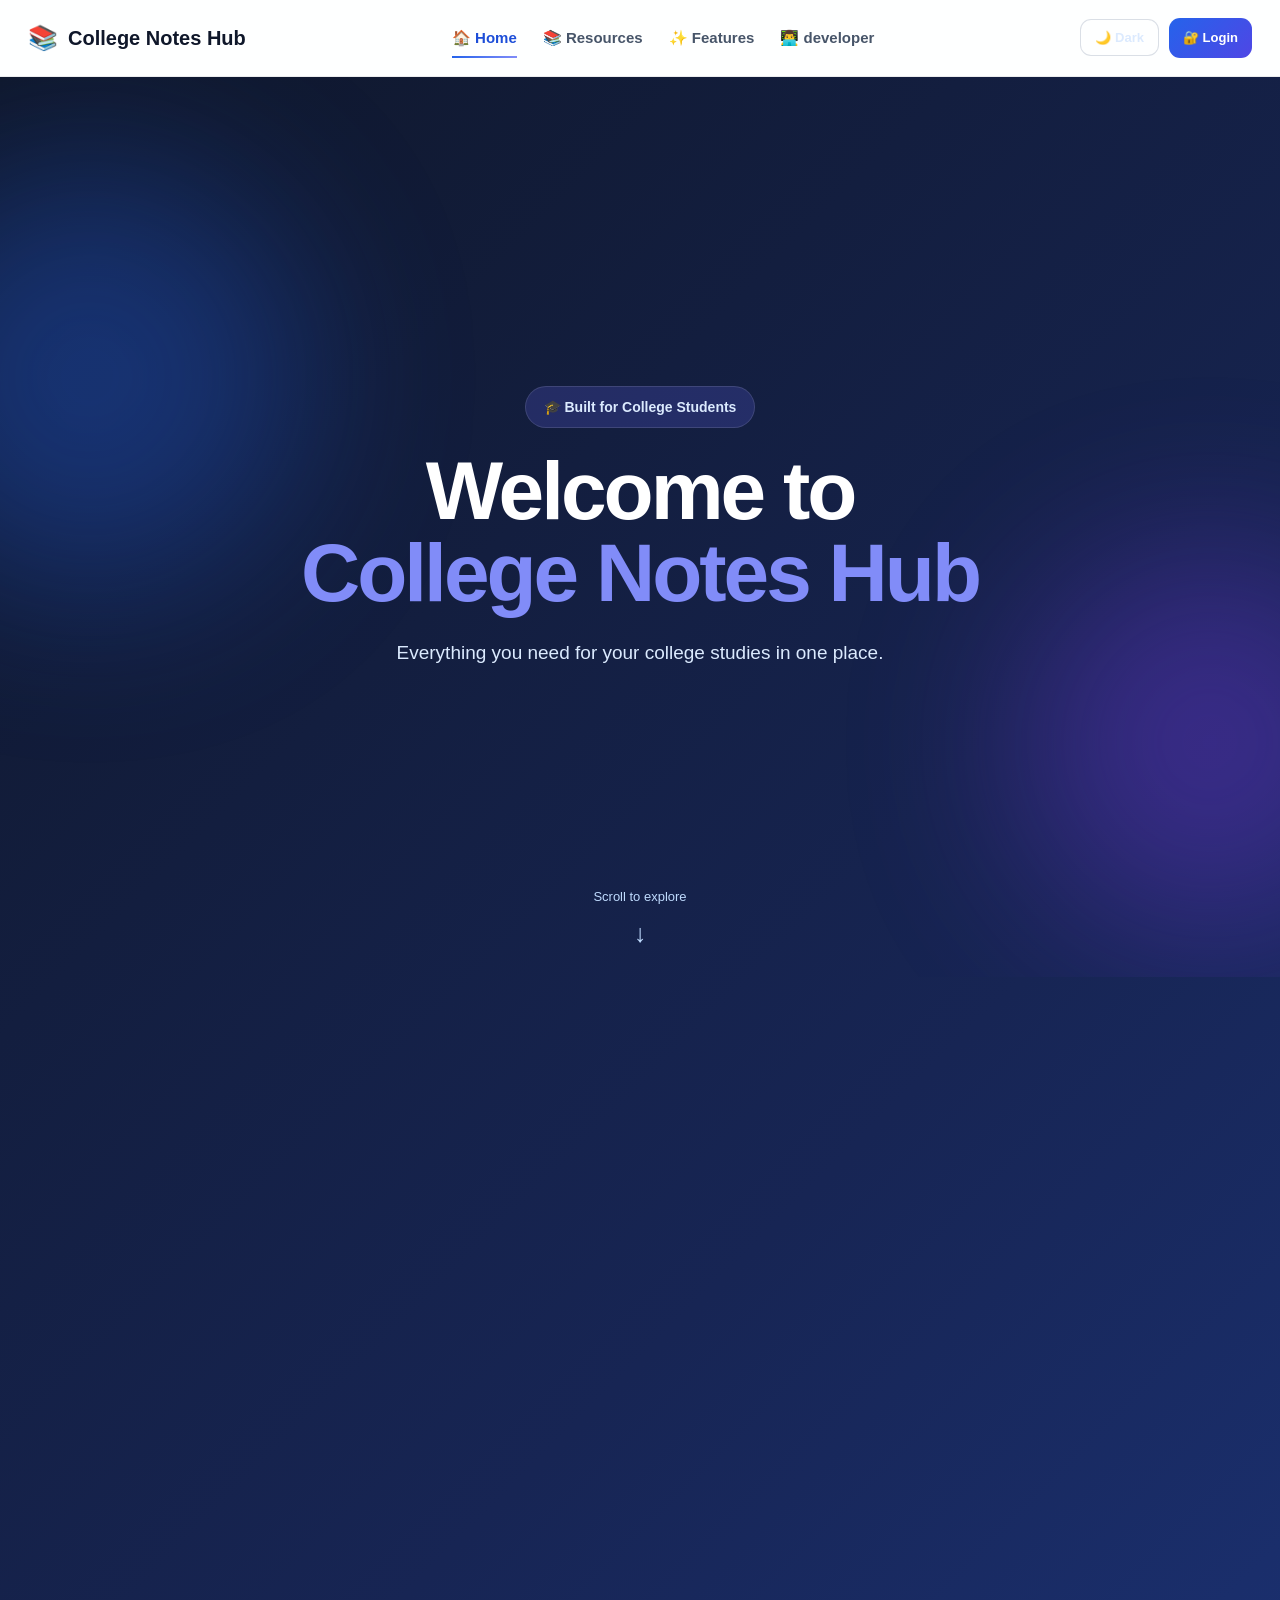
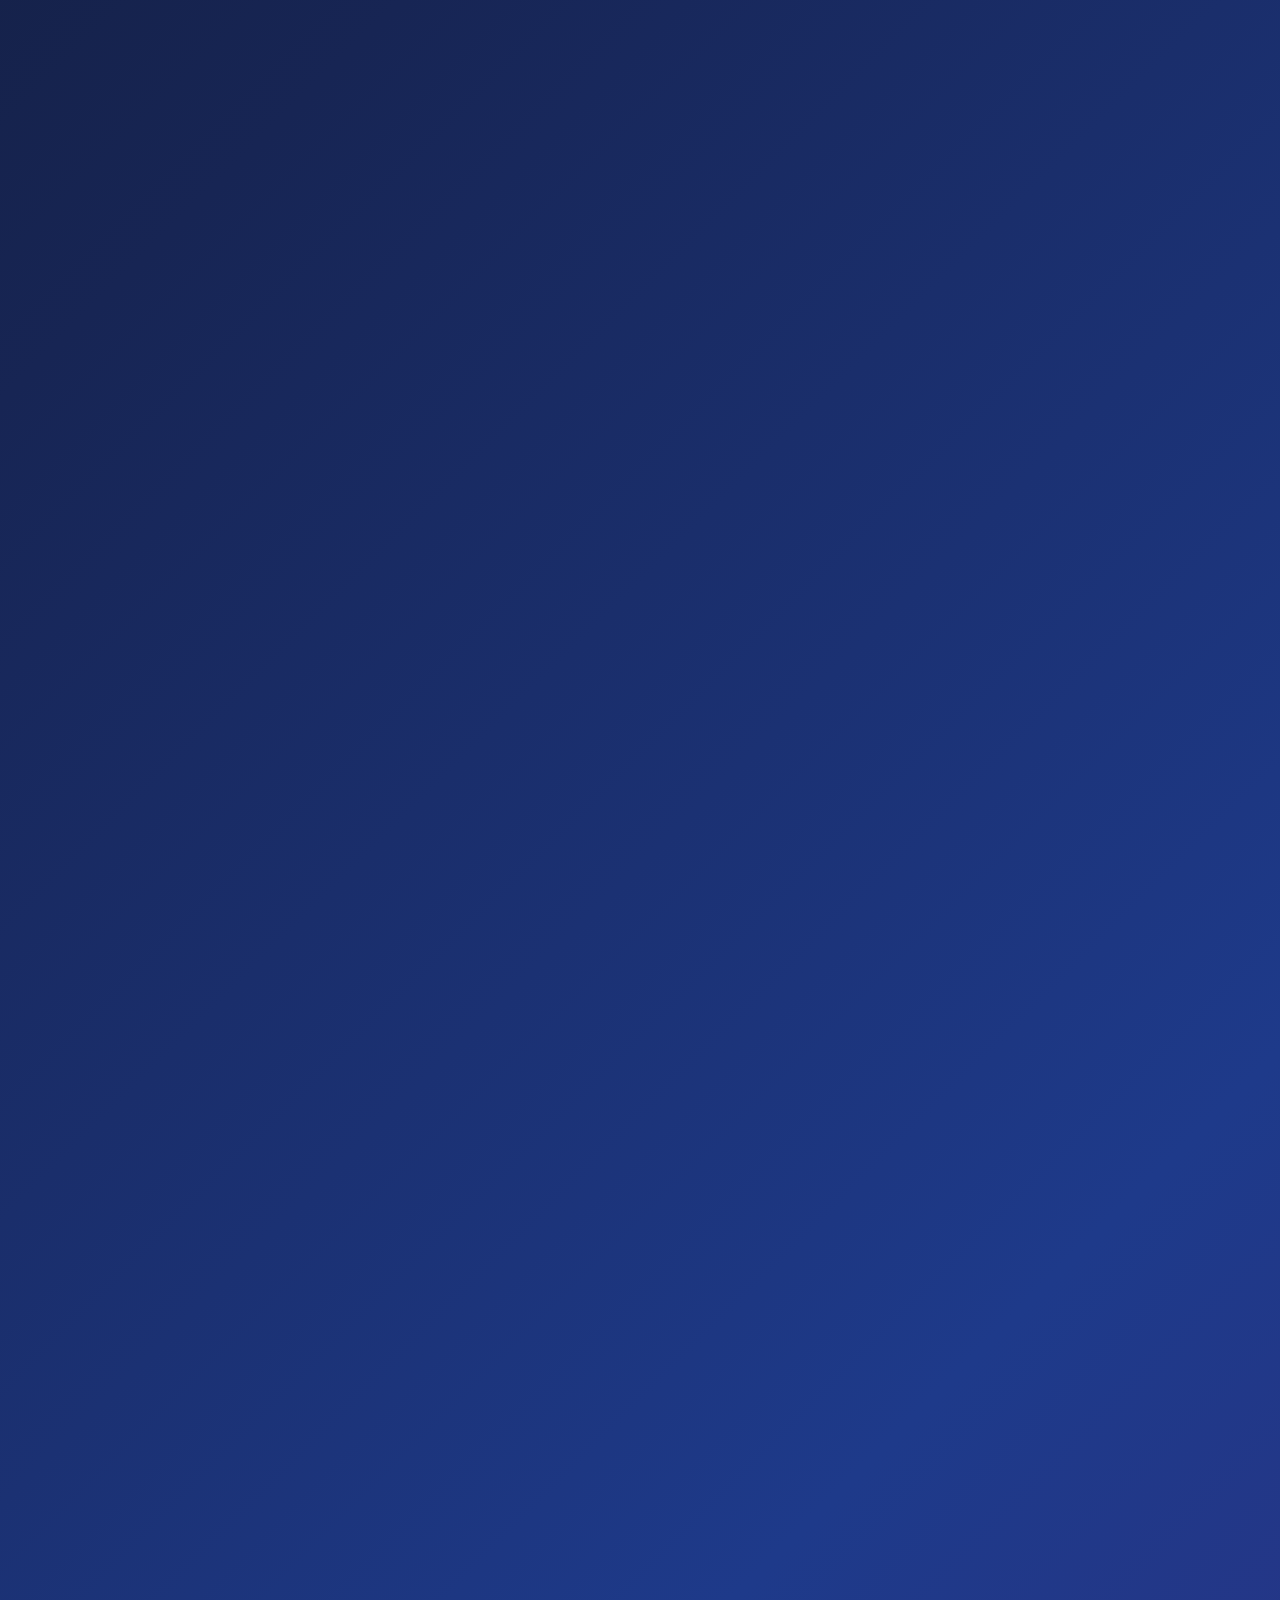
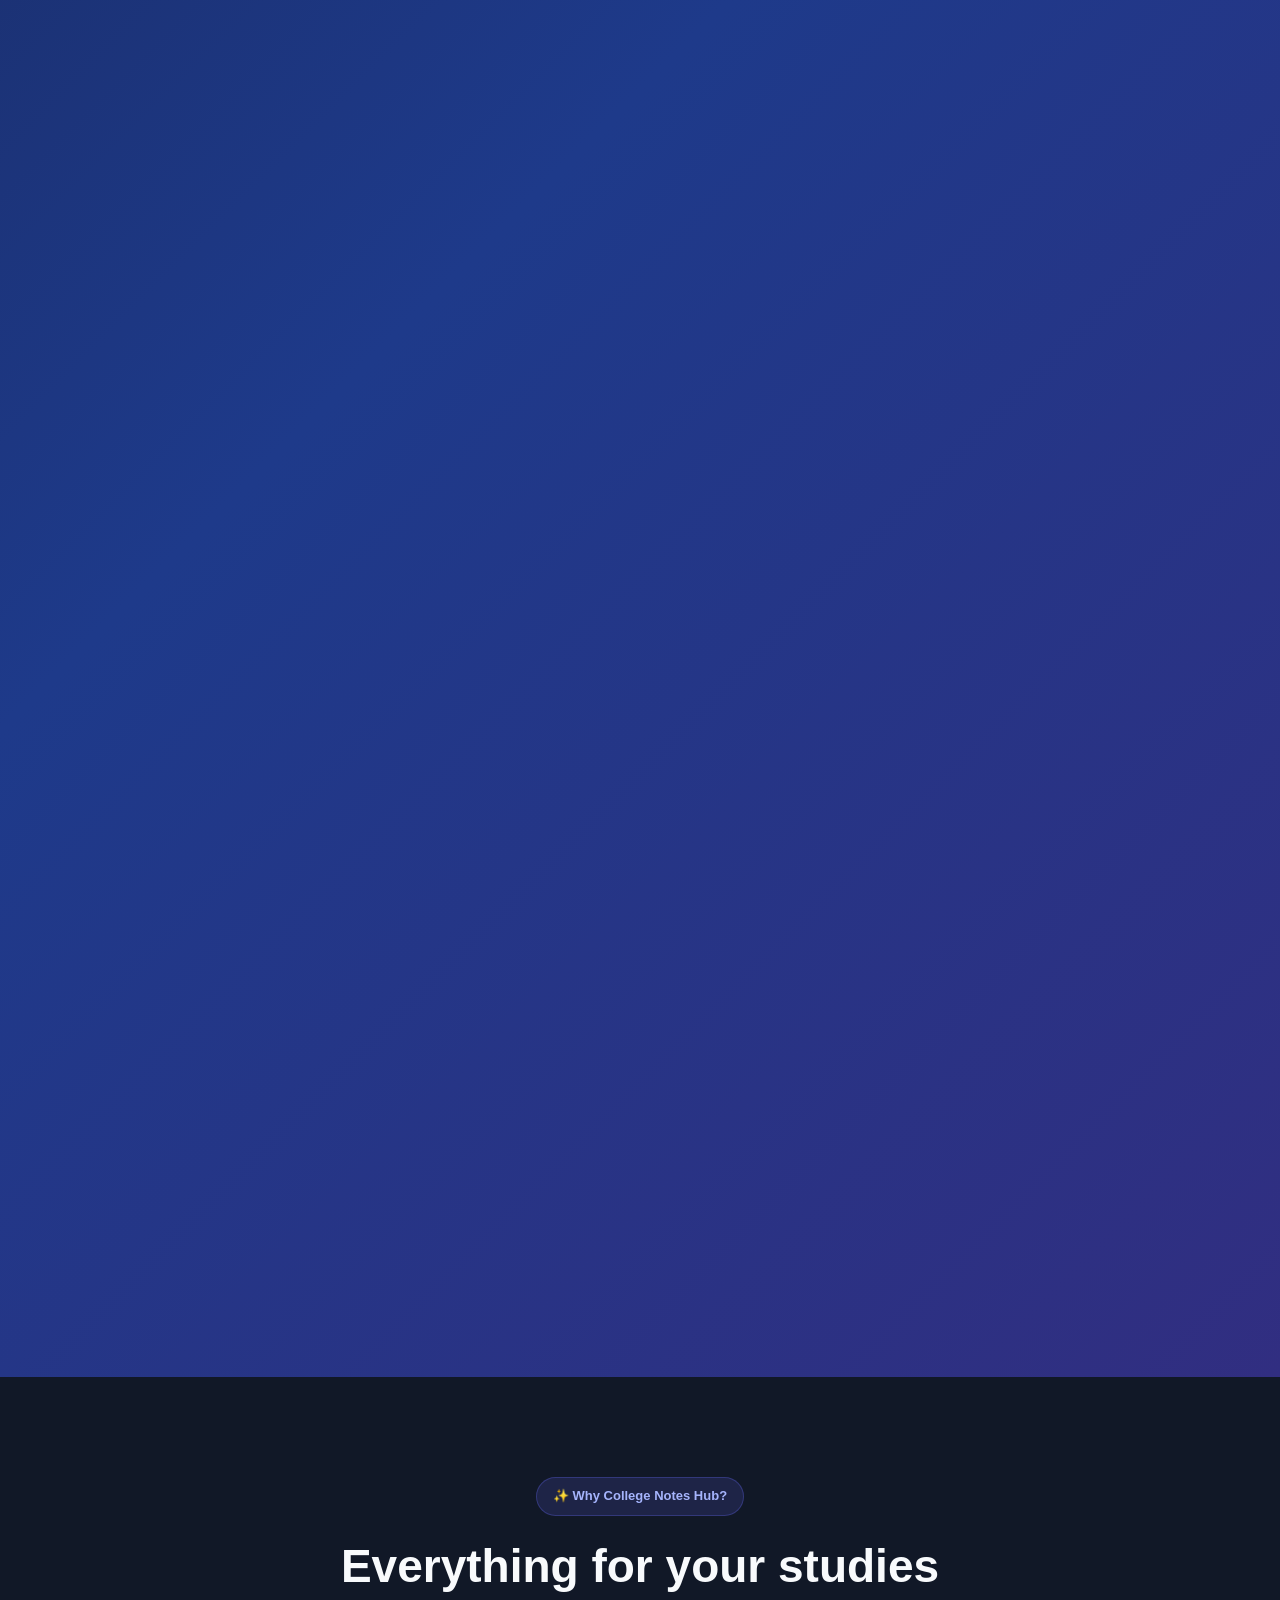
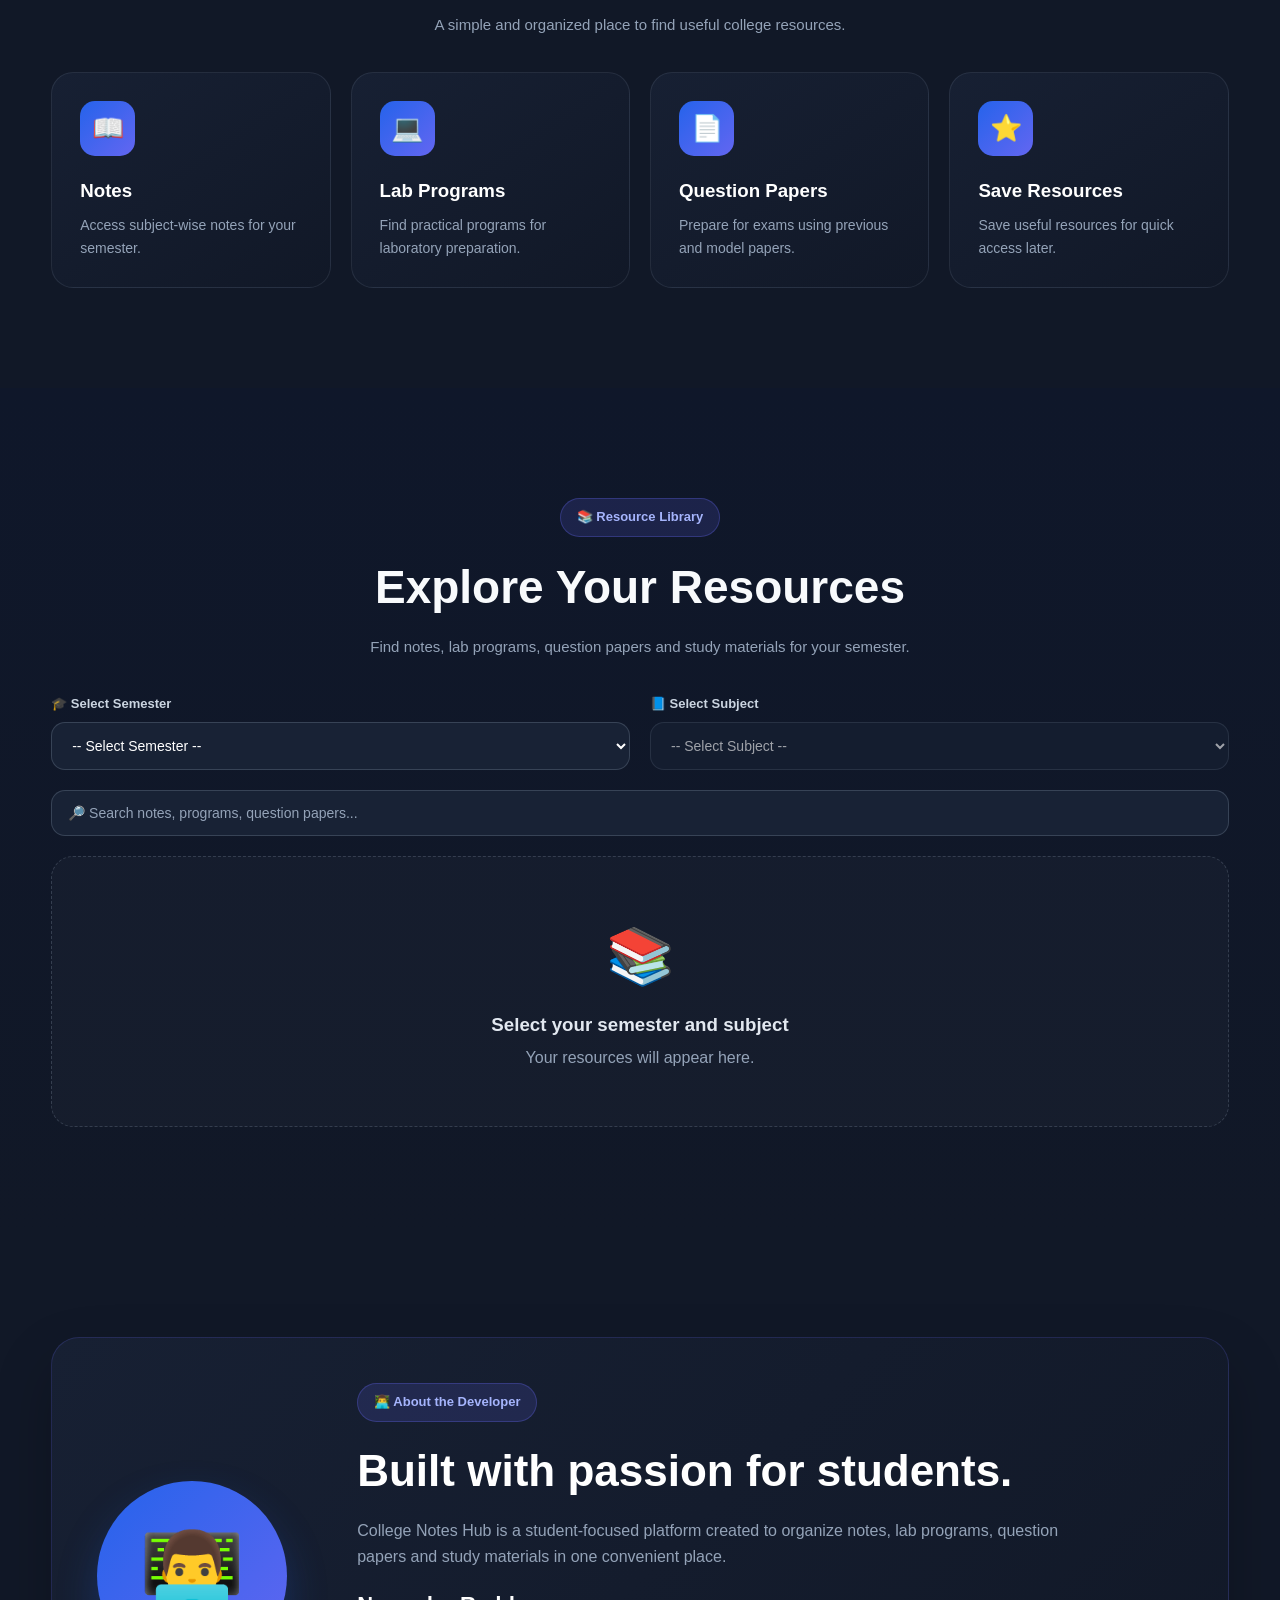
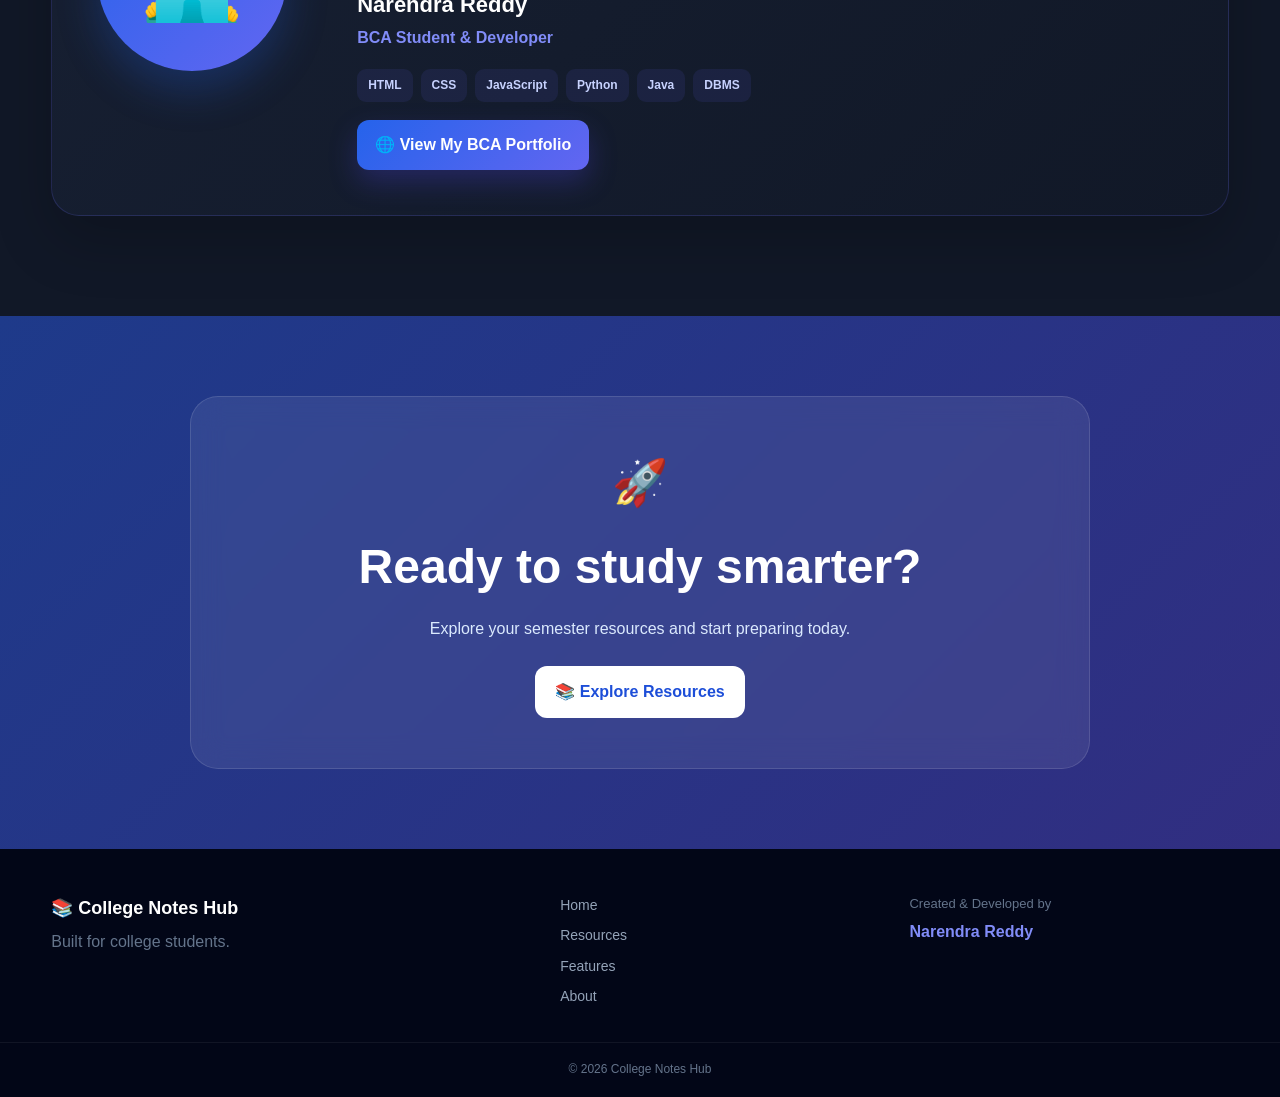
<file: index.html>
<!DOCTYPE html>
<html lang="en">

<head>

    <meta charset="UTF-8">

    <meta
        name="viewport"
        content="width=device-width, initial-scale=1.0"
    >

    <title>
        College Notes Hub
    </title>

    <link
        rel="stylesheet"
        href="style.css"
    >

</head>


<body>


<!-- =====================================================
     NAVBAR
     ===================================================== -->

<header class="main-navbar">

    <div class="navbar-inner">


        <!-- LOGO -->

        <a
            href="index.html"
            class="site-logo"
        >

            <span class="logo-icon">
                📚
            </span>

            <span>
                College Notes Hub
            </span>

        </a>


        <!-- NAVIGATION -->

        <nav class="main-nav">

            <a
                href="#home"
                class="nav-link active"
            >
                🏠 Home
            </a>

            <a
                href="#resources"
                class="nav-link"
            >
                📚 Resources
            </a>

            <a
                href="#features"
                class="nav-link"
            >
                ✨ Features
            </a>

            <a
                href="#about"
                class="nav-link"
            >
                👨‍💻 developer
            </a>

        </nav>


        <!-- RIGHT SIDE -->

        <div class="navbar-actions">

            <button
                id="themeToggle"
                class="theme-toggle"
                type="button"
            >
                🌙 Dark
            </button>


            <a
                id="loginLink"
                href="login.html"
                class="nav-login-button"
            >
                🔐 Login
            </a>


            <div
                id="studentProfile"
                class="profile-wrapper"
                style="display:none;"
            >

                <button
                    id="profileButton"
                    class="profile-button"
                    type="button"
                >

                    👤
                    <span id="navStudentName">
                        Student
                    </span>

                    ▾

                </button>


                <div
                    id="profileDropdown"
                    class="profile-dropdown"
                >

                    <div class="profile-dropdown-header">

                        <strong>
                            Welcome
                        </strong>

                        <span
                            id="profileDisplayName"
                        >
                            Student
                        </span>

                        <small
                            id="profileDisplayUsername"
                        >
                            @username
                        </small>

                    </div>


                    <div class="profile-dropdown-divider"></div>


                    <a
                        href="student-dashboard.html"
                    >
                        🎓 Student Dashboard
                    </a>


                    <a
                        href="admin.html"
                        id="adminPanelLink"
                        style="display:none;"
                    >
                        🛠️ Admin Panel
                    </a>


                    <button
                        id="mainLogoutBtn"
                        type="button"
                    >
                        🚪 Logout
                    </button>

                </div>

            </div>

        </div>

    </div>

</header>



<!-- =====================================================
     SCROLL HERO
     ===================================================== -->

<section
    id="home"
    class="scroll-hero"
>

    <div class="scroll-scene">


        <div class="scene-glow glow-one"></div>

        <div class="scene-glow glow-two"></div>


        <!-- HERO TEXT -->

        <div class="scroll-content">

            <div class="scroll-badge">
                🎓 Built for College Students
            </div>


            <h1>

                Welcome to

                <span>
                    College Notes Hub
                </span>

            </h1>


            <p>
                Everything you need for your college studies
                in one place.
            </p>

        </div>


        <!-- PERSON -->

        <div class="scroll-person">

            <div class="speech">
                Hi! 👋
            </div>

            <div class="person-body">
                🧑‍💻
            </div>

        </div>


        <!-- NOTES CARD -->

        <div class="scroll-resource notes-card">

            <div class="resource-icon">
                📚
            </div>

            <div>

                <strong>
                    Notes
                </strong>

                <small>
                    Study Notes
                </small>

            </div>

        </div>


        <!-- LAB CARD -->

        <div class="scroll-resource lab-card">

            <div class="resource-icon">
                💻
            </div>

            <div>

                <strong>
                    Lab Programs
                </strong>

                <small>
                    Practical Resources
                </small>

            </div>

        </div>


        <!-- QUESTION PAPERS -->

        <div class="scroll-resource paper-card">

            <div class="resource-icon">
                📄
            </div>

            <div>

                <strong>
                    Question Papers
                </strong>

                <small>
                    Previous Papers
                </small>

            </div>

        </div>


        <!-- STUDY MATERIALS -->

        <div class="scroll-resource material-card">

            <div class="resource-icon">
                📚
            </div>

            <div>

                <strong>
                    Study Materials
                </strong>

                <small>
                    Unit-wise Resources
                </small>

            </div>

        </div>


        <!-- FINAL HERO -->

        <div class="scroll-final">

            <h2>
                Everything you need.
            </h2>

            <p>
                One place. One hub. Your college resources.
            </p>


            <a
                href="#resources"
                class="scroll-explore-button"
            >
                🚀 Explore Resources
            </a>

        </div>


        <!-- SCROLL INDICATOR -->

        <div class="scroll-indicator">

            <span>
                Scroll to explore
            </span>

            <div class="scroll-arrow">
                ↓
            </div>

        </div>

    </div>

</section>



<!-- =====================================================
     FEATURES
     ===================================================== -->

<section
    id="features"
    class="features-section"
>

    <div class="section-container">


        <div class="section-heading">

            <span class="section-badge">
                ✨ Why College Notes Hub?
            </span>

            <h2>
                Everything for your studies
            </h2>

            <p>
                A simple and organized place to find
                useful college resources.
            </p>

        </div>


        <div class="feature-grid">


            <div class="feature-card">

                <div class="feature-card-icon">
                    📖
                </div>

                <h3>
                    Notes
                </h3>

                <p>
                    Access subject-wise notes
                    for your semester.
                </p>

            </div>


            <div class="feature-card">

                <div class="feature-card-icon">
                    💻
                </div>

                <h3>
                    Lab Programs
                </h3>

                <p>
                    Find practical programs
                    for laboratory preparation.
                </p>

            </div>


            <div class="feature-card">

                <div class="feature-card-icon">
                    📄
                </div>

                <h3>
                    Question Papers
                </h3>

                <p>
                    Prepare for exams using
                    previous and model papers.
                </p>

            </div>


            <div class="feature-card">

                <div class="feature-card-icon">
                    ⭐
                </div>

                <h3>
                    Save Resources
                </h3>

                <p>
                    Save useful resources
                    for quick access later.
                </p>

            </div>


        </div>

    </div>

</section>



<!-- =====================================================
     RESOURCES
     ===================================================== -->

<section
    id="resources"
    class="resources-section"
>

    <div class="section-container">


        <div class="resources-title">

            <div class="section-badge">
                📚 Resource Library
            </div>


            <h2>
                Explore Your Resources
            </h2>


            <p>
                Find notes, lab programs, question papers
                and study materials for your semester.
            </p>

        </div>


        <!-- SELECTORS -->

        <div class="resource-controls">


            <div class="control-group">

                <label
                    for="semester"
                >
                    🎓 Select Semester
                </label>

                <select
                    id="semester"
                    onchange="loadSubjects()"
                >

                    <option value="">
                        -- Select Semester --
                    </option>

                    <option value="1">
                        1st Semester
                    </option>

                    <option value="2">
                        2nd Semester
                    </option>

                    <option value="3">
                        3rd Semester
                    </option>

                    <option value="4">
                        4th Semester
                    </option>

                    <option value="5">
                        5th Semester
                    </option>

                    <option value="6">
                        6th Semester
                    </option>

                </select>

            </div>


            <div class="control-group">

                <label
                    for="subject"
                >
                    📘 Select Subject
                </label>

                <select
                    id="subject"
                    disabled
                    onchange="showResources()"
                >

                    <option value="">
                        -- Select Subject --
                    </option>

                </select>

            </div>


        </div>


        <!-- SEARCH -->

        <div class="resource-search-wrapper">

            <input
                id="resourceSearch"
                type="search"
                placeholder="🔎 Search notes, programs, question papers..."
                oninput="searchResources()"
            >

        </div>


        <!-- CATEGORY BUTTONS -->

        <div
            id="resourceCategories"
            class="resource-categories"
            style="display:none;"
        >

            <button
                type="button"
                class="category-button active"
                data-category="all"
                onclick="filterResourceCategory('all')"
            >
                🔎 All
            </button>


            <button
                type="button"
                class="category-button"
                data-category="notes"
                onclick="filterResourceCategory('notes')"
            >
                📖 Notes
            </button>


            <button
                type="button"
                class="category-button"
                data-category="lab"
                onclick="filterResourceCategory('lab')"
            >
                💻 Lab Programs
            </button>


            <button
                type="button"
                class="category-button"
                data-category="papers"
                onclick="filterResourceCategory('papers')"
            >
                📄 Question Papers
            </button>


            <button
                type="button"
                class="category-button"
                data-category="materials"
                onclick="filterResourceCategory('materials')"
            >
                📚 Study Materials
            </button>

        </div>


        <!-- RESOURCE LIST -->

        <div
            id="resourceList"
            class="resource-list"
        >

            <div class="empty-resource-state">

                <div class="empty-icon">
                    📚
                </div>

                <h3>
                    Select your semester and subject
                </h3>

                <p>
                    Your resources will appear here.
                </p>

            </div>

        </div>

    </div>

</section>



<!-- =====================================================
     ABOUT DEVELOPER
     ===================================================== -->

<section
    id="about"
    class="developer-section"
>

    <div class="section-container">


        <div class="developer-card">


            <div class="developer-avatar">
                👨‍💻
            </div>


            <div class="developer-content">

                <span class="section-badge">
                    👨‍💻 About the Developer
                </span>


                <h2>
                    Built with passion for students.
                </h2>


                <p>
                    College Notes Hub is a student-focused
                    platform created to organize notes,
                    lab programs, question papers and
                    study materials in one convenient place.
                </p>


                <h3>
                    Narendra Reddy
                </h3>


                <span class="developer-role">
                    BCA Student & Developer
                </span>


                <div class="developer-skills">

                    <span>
                        HTML
                    </span>

                    <span>
                        CSS
                    </span>

                    <span>
                        JavaScript
                    </span>

                    <span>
                        Python
                    </span>

                    <span>
                        Java
                    </span>

                    <span>
                        DBMS
                    </span>

                </div>


                <!-- PORTFOLIO -->

                <div class="developer-portfolio">

                    <a
                        href="https://nrreddy714-web.github.io/bca-student-portfolio/"
                        target="_blank"
                        rel="noopener noreferrer"
                        class="portfolio-button"
                    >

                        🌐 View My BCA Portfolio

                    </a>

                </div>

            </div>

        </div>

    </div>

</section>



<!-- =====================================================
     CALL TO ACTION
     ===================================================== -->

<section class="cta-section">

    <div class="cta-card">

        <span>
            🚀
        </span>

        <h2>
            Ready to study smarter?
        </h2>

        <p>
            Explore your semester resources
            and start preparing today.
        </p>


        <a
            href="#resources"
            class="cta-button"
        >
            📚 Explore Resources
        </a>

    </div>

</section>



<!-- =====================================================
     FOOTER
     ===================================================== -->

<footer class="main-footer">

    <div class="footer-container">


        <div class="footer-brand">

            <div class="footer-logo">
                📚 College Notes Hub
            </div>

            <p>
                Built for college students.
            </p>

        </div>


        <div class="footer-links">

            <a href="#home">
                Home
            </a>

            <a href="#resources">
                Resources
            </a>

            <a href="#features">
                Features
            </a>

            <a href="#about">
                About
            </a>

        </div>


        <div class="footer-developer">

            <p>
                Created & Developed by
            </p>

            <strong>
                Narendra Reddy
            </strong>

        </div>

    </div>


    <div class="footer-bottom">

        © 2026 College Notes Hub

    </div>

</footer>



<!-- =====================================================
     MAIN SCRIPT
     ===================================================== -->

<script src="script.js"></script>


</body>

</html>
</file>
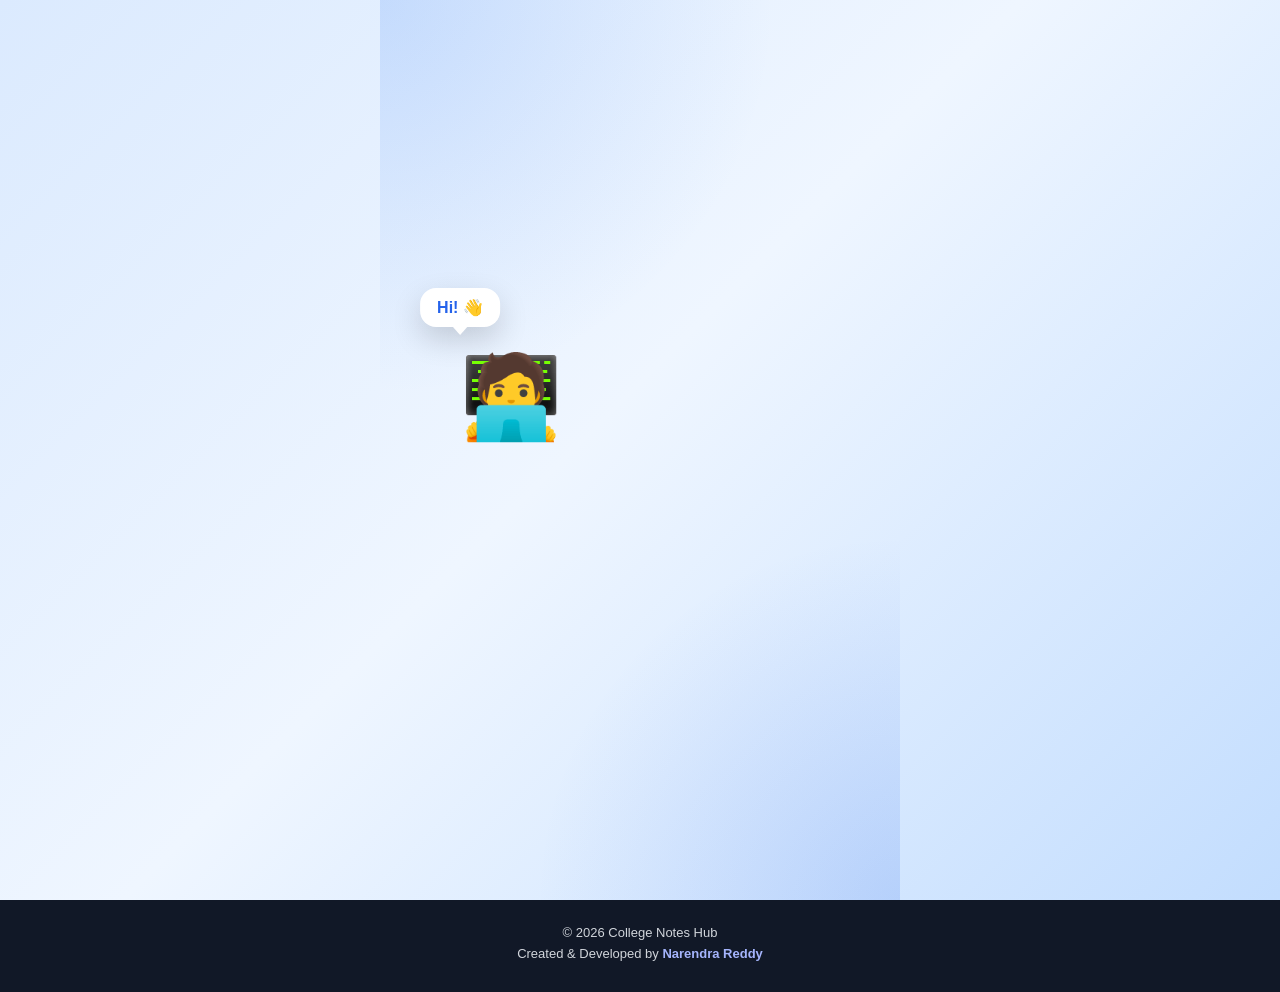
<file: add-resource.html>
<!DOCTYPE html>
<html lang="en">

<head>

    <meta charset="UTF-8">

    <meta
        name="viewport"
        content="width=device-width, initial-scale=1.0"
    >

    <title>College Notes Hub - Add Resource</title>

    <link
        rel="stylesheet"
        href="admin-style.css"
    >

    <style>

        /* =================================================
           ADD RESOURCE PAGE
           ================================================= */

        .add-resource-page {
            max-width: 850px;
            margin: auto;
            padding: 55px 20px 80px;
        }


        .add-resource-title {
            text-align: center;
            margin-bottom: 35px;
        }


        .add-resource-title h1 {
            font-size: 38px;
            color: #111827;
            margin: 12px 0;
        }


        .add-resource-title p {
            color: #6b7280;
        }


        /* =================================================
           FORM CARD
           ================================================= */

        .resource-form-card {
            background: white;

            border: 1px solid #e5e7eb;

            border-radius: 16px;

            padding: 30px;

            box-shadow:
                0 7px 25px rgba(0, 0, 0, 0.07);
        }


        .form-group {
            margin-bottom: 20px;
        }


        .form-group label {
            display: block;

            margin-bottom: 7px;

            font-weight: bold;

            color: #374151;
        }


        .form-group input,
        .form-group select,
        .form-group textarea {
            width: 100%;

            padding: 12px 13px;

            border: 1px solid #d1d5db;

            border-radius: 8px;

            background: #f9fafb;

            font-size: 15px;

            font-family: Arial, sans-serif;

            box-sizing: border-box;

            outline: none;
        }


        .form-group input:focus,
        .form-group select:focus,
        .form-group textarea:focus {
            border-color: #4f46e5;

            background: white;

            box-shadow:
                0 0 0 3px rgba(79, 70, 229, 0.1);
        }


        .form-group textarea {
            resize: vertical;

            min-height: 100px;
        }


        .file-note {
            margin-top: 7px;

            color: #6b7280;

            font-size: 13px;
        }


        /* =================================================
           BUTTONS
           ================================================= */

        .form-actions {
            display: flex;

            gap: 10px;

            justify-content: flex-end;

            margin-top: 25px;

            flex-wrap: wrap;
        }


        .add-resource-submit,
        .cancel-resource-button {
            border: none;

            padding: 12px 18px;

            border-radius: 8px;

            cursor: pointer;

            font-weight: bold;

            font-size: 14px;
        }


        .add-resource-submit {
            background: #4f46e5;

            color: white;
        }


        .add-resource-submit:hover {
            background: #3730a3;
        }


        .cancel-resource-button {
            background: #e5e7eb;

            color: #111827;
        }


        .cancel-resource-button:hover {
            background: #d1d5db;
        }


        /* =================================================
           MESSAGE
           ================================================= */

        .resource-message {
            margin-top: 18px;

            padding: 12px;

            border-radius: 8px;

            font-weight: bold;

            display: none;
        }


        .resource-message.show {
            display: block;
        }


        .resource-message.success {
            background: #dcfce7;

            color: #166534;
        }


        .resource-message.error {
            background: #fee2e2;

            color: #991b1b;
        }


        /* =================================================
           MOBILE
           ================================================= */

        @media (max-width: 600px) {

            .add-resource-page {
                padding:
                    45px 15px 60px;
            }


            .add-resource-title h1 {
                font-size: 30px;
            }


            .resource-form-card {
                padding: 22px;
            }


            .form-actions {
                flex-direction: column;
            }


            .form-actions button {
                width: 100%;
            }

        }

    </style>

</head>


<body>


    <!-- =================================================
         HEADER
         ================================================= -->

    <header class="admin-header">

        <div class="admin-navbar">


            <div class="admin-logo">
                🛠️ College Notes Hub
            </div>


            <div class="admin-nav-right">

                <span id="adminWelcome">
                    👤 Administrator
                </span>


                <a
                    href="admin.html"
                    class="home-button"
                >
                    🛠️ Admin Dashboard
                </a>


                <a
                    href="index.html"
                    class="home-button"
                >
                    🏠 Home
                </a>


                <button
                    id="resourceLogoutBtn"
                    class="logout-button"
                    type="button"
                >
                    🚪 Logout
                </button>

            </div>

        </div>

    </header>



    <!-- =================================================
         MAIN
         ================================================= -->

    <main class="add-resource-page">


        <div class="add-resource-title">

            <span class="admin-badge">
                ➕ Resource Management
            </span>


            <h1>
                Add New Resource
            </h1>


            <p>
                Add notes, lab programs, question papers
                and study materials.
            </p>

        </div>



        <!-- =================================================
             FORM
             ================================================= -->

        <section class="resource-form-card">


            <form
                id="resourceForm"
            >


                <!-- SEMESTER -->

                <div class="form-group">

                    <label for="resourceSemester">
                        Select Semester
                    </label>


                    <select
                        id="resourceSemester"
                        required
                    >

                        <option value="">
                            -- Select Semester --
                        </option>

                        <option value="1">
                            1st Semester
                        </option>

                        <option value="2">
                            2nd Semester
                        </option>

                        <option value="3">
                            3rd Semester
                        </option>

                        <option value="4">
                            4th Semester
                        </option>

                        <option value="5">
                            5th Semester
                        </option>

                        <option value="6">
                            6th Semester
                        </option>

                    </select>

                </div>



                <!-- SUBJECT -->

                <div class="form-group">

                    <label for="resourceSubject">
                        Subject
                    </label>


                    <select
                        id="resourceSubject"
                        required
                    >

                        <option value="">
                            -- Select Subject --
                        </option>


                        <option value="DBMS">
                            DBMS
                        </option>


                        <option value="Artificial Intelligence">
                            Artificial Intelligence
                        </option>


                        <option value="Probability and Statistics">
                            Probability and Statistics
                        </option>


                        <option value="Feature Engineering">
                            Feature Engineering
                        </option>

                    </select>

                </div>



                <!-- RESOURCE TYPE -->

                <div class="form-group">

                    <label for="resourceType">
                        Resource Type
                    </label>


                    <select
                        id="resourceType"
                        required
                    >

                        <option value="">
                            -- Select Resource Type --
                        </option>


                        <option value="notes">
                            📖 Study Notes
                        </option>


                        <option value="lab">
                            💻 Lab Programs
                        </option>


                        <option value="papers">
                            📄 Question Papers
                        </option>


                        <option value="materials">
                            📚 Study Materials
                        </option>

                    </select>

                </div>



                <!-- RESOURCE NAME -->

                <div class="form-group">

                    <label for="resourceName">
                        Resource Name
                    </label>


                    <input
                        id="resourceName"
                        type="text"
                        placeholder="Example: DBMS Unit 2 Notes"
                        required
                    >

                </div>



                <!-- DESCRIPTION -->

                <div class="form-group">

                    <label for="resourceDescription">
                        Description
                    </label>


                    <textarea
                        id="resourceDescription"
                        placeholder="Enter resource description..."
                    ></textarea>

                </div>



                <!-- FILE -->

                <div class="form-group">

                    <label for="resourceFile">
                        Select PDF File
                    </label>


                    <input
                        id="resourceFile"
                        type="file"
                        accept=".pdf,application/pdf"
                        required
                    >


                    <p class="file-note">
                        Select the PDF file you want to associate
                        with this resource.
                    </p>

                </div>



                <!-- MESSAGE -->

                <div
                    id="resourceMessage"
                    class="resource-message"
                ></div>



                <!-- ACTIONS -->

                <div class="form-actions">

                    <button
                        type="button"
                        class="cancel-resource-button"
                        onclick="window.location.href='admin.html'"
                    >
                        Cancel
                    </button>


                    <button
                        type="submit"
                        class="add-resource-submit"
                    >
                        ➕ Add Resource
                    </button>

                </div>


            </form>

        </section>


    </main>



    <!-- =================================================
         FOOTER
         ================================================= -->

    <footer>

        <p>
            © 2026 College Notes Hub |
            Admin Panel
        </p>

    </footer>



    <!-- =================================================
         JAVASCRIPT
         ================================================= -->

    <script>


        // =================================================
        // STORAGE KEYS
        // =================================================

        const RESOURCE_KEY =
            "college_resources";


        const ACTIVITY_KEY =
            "college_activity_history";



        // =================================================
        // ADMIN ACCESS
        // =================================================

        function checkAdminAccess() {

            const sessionUser =
                localStorage.getItem(
                    "login_auth_session"
                );


            const storedUsers =
                localStorage.getItem(
                    "login_auth_users"
                );


            if (
                !sessionUser ||
                !storedUsers
            ) {

                window.location.href =
                    "login.html";

                return false;

            }


            try {

                const users =
                    JSON.parse(
                        storedUsers
                    );


                const loggedUser =
                    users.find(
                        function(user) {

                            return (
                                user.name ===
                                sessionUser
                            );

                        }
                    );


                if (!loggedUser) {

                    window.location.href =
                        "index.html";

                    return false;

                }


                if (
                    (
                        loggedUser.username ||
                        ""
                    )
                    .toLowerCase() !==
                    "admin"
                ) {

                    alert(
                        "Access denied. Only the administrator can access this page."
                    );


                    window.location.href =
                        "index.html";

                    return false;

                }


                document.getElementById(
                    "adminWelcome"
                ).textContent =
                    "👤 " +
                    loggedUser.name;


                return true;

            }

            catch (error) {

                window.location.href =
                    "index.html";

                return false;

            }

        }



        // =================================================
        // LOG ACTIVITY
        // =================================================

        function logActivity(
            icon,
            action,
            details
        ) {

            let history = [];


            const storedHistory =
                localStorage.getItem(
                    ACTIVITY_KEY
                );


            if (storedHistory) {

                try {

                    history =
                        JSON.parse(
                            storedHistory
                        );

                }

                catch (error) {

                    history = [];

                }

            }


            history.unshift({

                id:
                    Date.now(),

                icon:
                    icon,

                action:
                    action,

                details:
                    details,

                time:
                    new Date().toLocaleString()

            });


            history =
                history.slice(
                    0,
                    50
                );


            localStorage.setItem(
                ACTIVITY_KEY,
                JSON.stringify(
                    history
                )
            );

        }



        // =================================================
        // LOAD SUBJECTS
        // =================================================

        function loadAvailableSubjects() {

            const semester =
                document.getElementById(
                    "resourceSemester"
                ).value;


            const subjectSelect =
                document.getElementById(
                    "resourceSubject"
                );


            subjectSelect.innerHTML =
                '<option value="">-- Select Subject --</option>';


            if (!semester) {

                return;

            }


            const defaultSubjects = {

                "1": [],

                "2": [],

                "3": [
                    "DBMS",
                    "Artificial Intelligence",
                    "Probability and Statistics",
                    "Feature Engineering"
                ],

                "4": [],

                "5": [],

                "6": []

            };


            let availableSubjects =
                [
                    ...(defaultSubjects[
                        semester
                    ] || [])
                ];


            // Custom subjects

            const customData =
                localStorage.getItem(
                    "college_custom_subjects"
                );


            if (customData) {

                try {

                    const customSubjects =
                        JSON.parse(
                            customData
                        );


                    (
                        customSubjects[
                            semester
                        ] || []
                    )
                    .forEach(
                        function(subject) {

                            if (
                                !availableSubjects.includes(
                                    subject
                                )
                            ) {

                                availableSubjects.push(
                                    subject
                                );

                            }

                        }
                    );

                }

                catch (error) {
                }

            }


            // Subjects from existing resources

            const resourcesData =
                localStorage.getItem(
                    RESOURCE_KEY
                );


            if (resourcesData) {

                try {

                    const resources =
                        JSON.parse(
                            resourcesData
                        );


                    resources.forEach(
                        function(resource) {

                            if (
                                resource.semester ===
                                semester &&
                                resource.subject &&
                                !availableSubjects.includes(
                                    resource.subject
                                )
                            ) {

                                availableSubjects.push(
                                    resource.subject
                                );

                            }

                        }
                    );

                }

                catch (error) {
                }

            }


            availableSubjects.forEach(
                function(subject) {

                    const option =
                        document.createElement(
                            "option"
                        );


                    option.value =
                        subject;


                    option.textContent =
                        subject;


                    subjectSelect.appendChild(
                        option
                    );

                }
            );

        }



        // =================================================
        // MESSAGE
        // =================================================

        function showMessage(
            text,
            type
        ) {

            const message =
                document.getElementById(
                    "resourceMessage"
                );


            message.textContent =
                text;


            message.className =
                "resource-message show " +
                type;

        }



        // =================================================
        // ADD RESOURCE
        // =================================================

        document
            .getElementById(
                "resourceForm"
            )
            .addEventListener(
                "submit",
                function(event) {

                    event.preventDefault();


                    const semester =
                        document.getElementById(
                            "resourceSemester"
                        ).value;


                    const subject =
                        document.getElementById(
                            "resourceSubject"
                        ).value;


                    const type =
                        document.getElementById(
                            "resourceType"
                        ).value;


                    const name =
                        document.getElementById(
                            "resourceName"
                        ).value.trim();


                    const description =
                        document.getElementById(
                            "resourceDescription"
                        ).value.trim();


                    const fileInput =
                        document.getElementById(
                            "resourceFile"
                        );


                    const file =
                        fileInput.files[0];


                    if (
                        !semester ||
                        !subject ||
                        !type ||
                        !name ||
                        !file
                    ) {

                        showMessage(
                            "Please fill in all required fields.",
                            "error"
                        );

                        return;

                    }


                    // PDF check

                    if (
                        file.type !==
                        "application/pdf"
                    ) {

                        showMessage(
                            "Please select a PDF file.",
                            "error"
                        );

                        return;

                    }


                    // -----------------------------------------
                    // GET EXISTING RESOURCES
                    // -----------------------------------------

                    let resources = [];


                    const storedResources =
                        localStorage.getItem(
                            RESOURCE_KEY
                        );


                    if (storedResources) {

                        try {

                            resources =
                                JSON.parse(
                                    storedResources
                                );

                        }

                        catch (error) {

                            resources = [];

                        }

                    }


                    // -----------------------------------------
                    // CREATE RESOURCE
                    // -----------------------------------------

                    const resource = {

                        id:
                            Date.now(),

                        semester:
                            semester,

                        subject:
                            subject,

                        type:
                            type,

                        name:
                            name,

                        description:
                            description,

                        fileName:
                            file.name,

                        addedBy:
                            "admin",

                        addedAt:
                            new Date()
                            .toLocaleString()

                    };


                    resources.push(
                        resource
                    );


                    // -----------------------------------------
                    // SAVE RESOURCE
                    // -----------------------------------------

                    localStorage.setItem(
                        RESOURCE_KEY,
                        JSON.stringify(
                            resources
                        )
                    );


                    // -----------------------------------------
                    // ACTIVITY HISTORY
                    // -----------------------------------------

                    logActivity(

                        "➕",

                        "Resource Added",

                        name +
                        " • " +
                        subject +
                        " • " +
                        getSemesterName(
                            semester
                        )

                    );


                    // -----------------------------------------
                    // SUCCESS
                    // -----------------------------------------

                    showMessage(
                        "✅ Resource added successfully!",
                        "success"
                    );


                    document
                        .getElementById(
                            "resourceForm"
                        )
                        .reset();


                    // Keep success message visible

                }
            );



        // =================================================
        // SEMESTER CHANGE
        // =================================================

        document
            .getElementById(
                "resourceSemester"
            )
            .addEventListener(
                "change",
                loadAvailableSubjects
            );



        // =================================================
        // SEMESTER NAME
        // =================================================

        function getSemesterName(
            semester
        ) {

            const names = {

                "1":
                    "1st Semester",

                "2":
                    "2nd Semester",

                "3":
                    "3rd Semester",

                "4":
                    "4th Semester",

                "5":
                    "5th Semester",

                "6":
                    "6th Semester"

            };


            return (
                names[semester] ||
                semester
            );

        }



        // =================================================
        // LOGOUT
        // =================================================

        document
            .getElementById(
                "resourceLogoutBtn"
            )
            .addEventListener(
                "click",
                function() {

                    localStorage.removeItem(
                        "login_auth_session"
                    );


                    localStorage.removeItem(
                        "remembered_user"
                    );


                    window.location.href =
                        "login.html";

                }
            );



        // =================================================
        // START
        // =================================================

        if (
            checkAdminAccess()
        ) {

            loadAvailableSubjects();

        }

    </script>


</body>

</html>
</file>
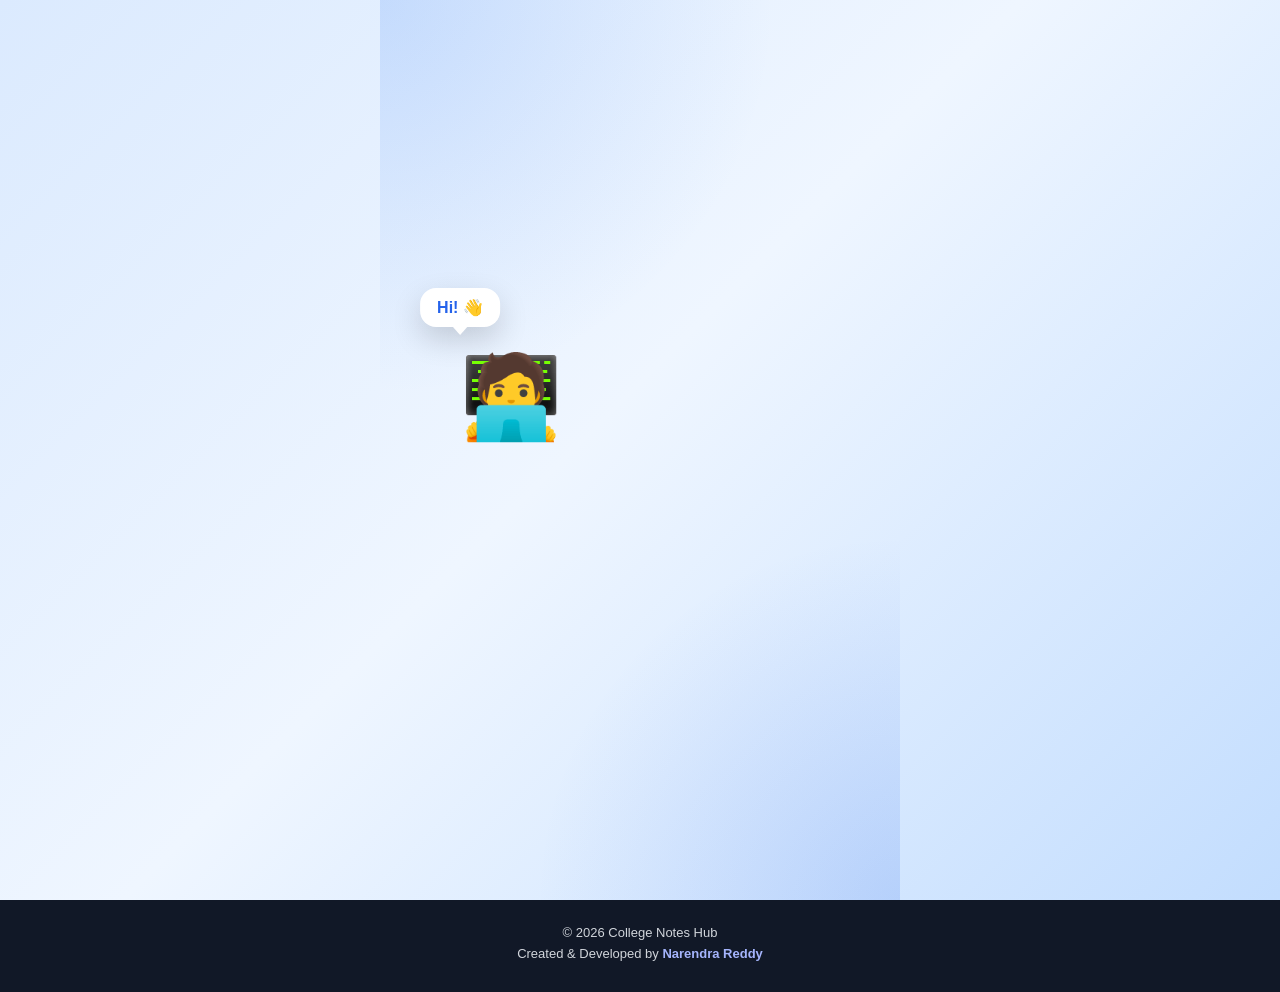
<file: admin.html>
<!DOCTYPE html>
<html lang="en">

<head>

    <meta charset="UTF-8">

    <meta
        name="viewport"
        content="width=device-width, initial-scale=1.0"
    >

    <title>College Notes Hub - Admin Dashboard</title>

    <link
        rel="stylesheet"
        href="admin-style.css"
    >

    <style>

        /* =================================================
           RESOURCE BUTTONS
           ================================================= */

        .resource-admin-buttons {
            display: flex;
            gap: 10px;
            margin-top: 12px;
            flex-wrap: wrap;
        }

        .edit-resource-button,
        .delete-resource-button {
            border: none;
            padding: 9px 14px;
            border-radius: 7px;
            cursor: pointer;
            font-size: 14px;
            font-weight: bold;
        }

        .edit-resource-button {
            background: #4f46e5;
            color: white;
        }

        .edit-resource-button:hover {
            background: #3730a3;
        }

        .delete-resource-button {
            background: #dc2626;
            color: white;
        }

        .delete-resource-button:hover {
            background: #b91c1c;
        }


        /* =================================================
           EDIT RESOURCE MODAL
           ================================================= */

        .edit-resource-modal {
            position: fixed;
            inset: 0;

            background: rgba(0, 0, 0, 0.55);

            display: flex;
            justify-content: center;
            align-items: center;

            padding: 20px;

            z-index: 9999;
        }

        .edit-resource-box {
            width: 100%;
            max-width: 520px;

            background: white;

            padding: 28px;

            border-radius: 16px;

            box-shadow:
                0 20px 60px rgba(0, 0, 0, 0.25);

            max-height: 90vh;
            overflow-y: auto;
        }

        .edit-resource-box h2 {
            color: #111827;
            margin-bottom: 20px;
        }

        .edit-resource-box label {
            display: block;
            margin-top: 14px;
            margin-bottom: 6px;
            color: #374151;
            font-weight: bold;
        }

        .edit-resource-box input,
        .edit-resource-box textarea,
        .edit-resource-box select {
            width: 100%;

            padding: 11px 12px;

            border: 1px solid #d1d5db;

            border-radius: 8px;

            background: #f9fafb;

            font-size: 15px;

            font-family: Arial, sans-serif;

            outline: none;

            box-sizing: border-box;
        }

        .edit-resource-box input:focus,
        .edit-resource-box textarea:focus,
        .edit-resource-box select:focus {
            border-color: #4f46e5;

            background: white;

            box-shadow:
                0 0 0 3px rgba(79, 70, 229, 0.1);
        }

        .edit-resource-actions {
            display: flex;

            justify-content: flex-end;

            gap: 10px;

            margin-top: 25px;

            flex-wrap: wrap;
        }

        .edit-resource-actions button {
            border: none;

            padding: 11px 17px;

            border-radius: 8px;

            cursor: pointer;

            font-weight: bold;

            font-size: 14px;
        }

        .cancel-edit-button {
            background: #e5e7eb;
            color: #111827;
        }

        .save-edit-button {
            background: #4f46e5;
            color: white;
        }


        /* =================================================
           ACTIVITY HISTORY
           ================================================= */

        .activity-history {
            display: grid;
            gap: 15px;
        }

        .history-item {
            display: flex;
            align-items: flex-start;
            gap: 14px;

            padding: 16px 18px;

            border-bottom: 1px solid #e5e7eb;
        }

        .history-item:last-child {
            border-bottom: none;
        }

        .history-icon {
            width: 42px;
            height: 42px;

            border-radius: 50%;

            display: flex;
            align-items: center;
            justify-content: center;

            background: #eef2ff;

            flex-shrink: 0;

            font-size: 20px;
        }

        .history-content {
            flex: 1;
        }

        .history-content strong {
            display: block;
            color: #111827;
            margin-bottom: 4px;
        }

        .history-content p {
            color: #6b7280;
            font-size: 14px;
            margin: 0 0 4px;
        }

        .history-time {
            color: #9ca3af;
            font-size: 12px;
        }

        .clear-history-button {
            border: none;

            background: #6b7280;

            color: white;

            padding: 9px 14px;

            border-radius: 8px;

            cursor: pointer;

            font-weight: bold;
        }

        .clear-history-button:hover {
            background: #4b5563;
        }

        .history-empty {
            text-align: center;

            padding: 30px 20px;

            color: #6b7280;
        }


        /* =================================================
           MOBILE
           ================================================= */

        @media (max-width: 600px) {

            .edit-resource-actions {
                flex-direction: column;
            }

            .edit-resource-actions button {
                width: 100%;
            }

            .history-item {
                padding: 14px 10px;
            }

        }

    </style>

</head>


<body>


    <!-- =================================================
         HEADER
         ================================================= -->

    <header class="admin-header">

        <div class="admin-navbar">


            <div class="admin-logo">
                🛠️ College Notes Hub
            </div>


            <div class="admin-nav-right">

                <span id="adminWelcome">
                    👤 Administrator
                </span>


                <a
                    href="index.html"
                    class="home-button"
                >
                    🏠 Home
                </a>


                <button
                    id="adminLogoutBtn"
                    class="logout-button"
                    type="button"
                >
                    🚪 Logout
                </button>

            </div>

        </div>

    </header>



    <!-- =================================================
         MAIN
         ================================================= -->

    <main class="admin-container">


        <!-- TITLE -->

        <div class="admin-title">

            <span class="admin-badge">
                🔐 Administrator
            </span>

            <h1>
                Admin Dashboard
            </h1>

            <p>
                Manage College Notes Hub resources,
                subjects and users.
            </p>

        </div>



        <!-- =================================================
             STATISTICS
             ================================================= -->

        <section class="stats-grid">


            <div class="stat-card">

                <div class="stat-icon">
                    👥
                </div>

                <div>

                    <h3>
                        Users
                    </h3>

                    <strong id="userCount">
                        0
                    </strong>

                </div>

            </div>



            <div class="stat-card">

                <div class="stat-icon">
                    📚
                </div>

                <div>

                    <h3>
                        Subjects
                    </h3>

                    <strong id="subjectCount">
                        0
                    </strong>

                </div>

            </div>



            <div class="stat-card">

                <div class="stat-icon">
                    📖
                </div>

                <div>

                    <h3>
                        Notes
                    </h3>

                    <strong id="notesCount">
                        0
                    </strong>

                </div>

            </div>



            <div class="stat-card">

                <div class="stat-icon">
                    💻
                </div>

                <div>

                    <h3>
                        Lab Programs
                    </h3>

                    <strong id="labCount">
                        0
                    </strong>

                </div>

            </div>



            <div class="stat-card">

                <div class="stat-icon">
                    📄
                </div>

                <div>

                    <h3>
                        Question Papers
                    </h3>

                    <strong id="paperCount">
                        0
                    </strong>

                </div>

            </div>

        </section>



        <!-- =================================================
             MANAGEMENT
             ================================================= -->

        <section class="admin-actions">


            <div class="section-title">

                <h2>
                    ⚙️ Management
                </h2>

                <p>
                    Manage your College Notes Hub.
                </p>

            </div>


            <div class="action-grid">


                <!-- ADD RESOURCE -->

                <div class="action-card">

                    <div class="action-icon">
                        ➕
                    </div>

                    <h3>
                        Add Resource
                    </h3>

                    <p>
                        Add notes, lab programs and
                        question papers.
                    </p>

                    <a
                        href="add-resource.html"
                        class="admin-add-resource-button"
                    >
                        ➕ Add Resource
                    </a>

                </div>



                <!-- MANAGE SUBJECTS -->

                <div class="action-card">

                    <div class="action-icon">
                        📚
                    </div>

                    <h3>
                        Manage Subjects
                    </h3>

                    <p>
                        Add or manage semester subjects.
                    </p>

                    <a
                        href="manage-subjects.html"
                        class="admin-add-resource-button"
                    >
                        📚 Manage Subjects
                    </a>

                </div>



                <!-- MANAGE USERS -->

                <div class="action-card">

                    <div class="action-icon">
                        👥
                    </div>

                    <h3>
                        Manage Users
                    </h3>

                    <p>
                        View registered student accounts.
                    </p>

                    <a
                        href="manage-users.html"
                        class="admin-add-resource-button"
                    >
                        👥 Manage Users
                    </a>

                </div>



                <!-- STATISTICS -->

                <div class="action-card">

                    <div class="action-icon">
                        📊
                    </div>

                    <h3>
                        Statistics
                    </h3>

                    <p>
                        View platform usage information.
                    </p>

                    <button
                        type="button"
                        onclick="showStatistics()"
                    >
                        View Statistics
                    </button>

                </div>

            </div>

        </section>



        <!-- =================================================
             ADDED RESOURCES
             ================================================= -->

        <section class="activity-section">

            <div class="section-title">

                <h2>
                    📚 Added Resources
                </h2>

                <p>
                    Resources added through the Admin Panel.
                </p>

            </div>


            <div
                id="adminResourceList"
                class="activity-card"
            >
                Loading resources...
            </div>

        </section>



        <!-- =================================================
             ACTIVITY HISTORY
             ================================================= -->

        <section class="activity-section">

            <div class="section-title">

                <h2>
                    🕒 Activity History
                </h2>

                <p>
                    Recent actions performed on the platform.
                </p>

            </div>


            <div class="activity-card">

                <div
                    style="
                        display:flex;
                        justify-content:flex-end;
                        margin-bottom:10px;
                    "
                >

                    <button
                        type="button"
                        class="clear-history-button"
                        onclick="clearActivityHistory()"
                    >
                        🗑️ Clear History
                    </button>

                </div>


                <div
                    id="activityHistoryList"
                    class="activity-history"
                >
                    Loading activity...
                </div>

            </div>

        </section>



        <!-- =================================================
             RECENT ACTIVITY
             ================================================= -->

        <section class="activity-section">

            <div class="section-title">

                <h2>
                    📝 Platform Information
                </h2>

                <p>
                    General information about your platform.
                </p>

            </div>


            <div class="activity-card">


                <div class="activity-item">

                    <span class="activity-icon">
                        👤
                    </span>

                    <div>

                        <strong>
                            User registration
                        </strong>

                        <p>
                            Students can register through
                            the login page.
                        </p>

                    </div>

                </div>


                <div class="activity-item">

                    <span class="activity-icon">
                        📚
                    </span>

                    <div>

                        <strong>
                            Resources
                        </strong>

                        <p>
                            Admin-added resources are stored
                            for the current website.
                        </p>

                    </div>

                </div>


                <div class="activity-item">

                    <span class="activity-icon">
                        🔐
                    </span>

                    <div>

                        <strong>
                            Authentication
                        </strong>

                        <p>
                            Login and administrator protection
                            are enabled.
                        </p>

                    </div>

                </div>


            </div>

        </section>


    </main>



    <!-- =================================================
         EDIT RESOURCE MODAL
         ================================================= -->

    <div
        id="editResourceModal"
        class="edit-resource-modal"
        style="display:none;"
    >

        <div class="edit-resource-box">


            <h2>
                ✏️ Edit Resource
            </h2>


            <label for="editResourceName">
                Resource Name
            </label>

            <input
                id="editResourceName"
                type="text"
                placeholder="Enter resource name"
            >


            <label for="editResourceDescription">
                Description
            </label>

            <textarea
                id="editResourceDescription"
                rows="4"
                placeholder="Enter description"
            ></textarea>


            <label for="editResourceSemester">
                Semester
            </label>

            <select
                id="editResourceSemester"
            >

                <option value="1">
                    1st Semester
                </option>

                <option value="2">
                    2nd Semester
                </option>

                <option value="3">
                    3rd Semester
                </option>

                <option value="4">
                    4th Semester
                </option>

                <option value="5">
                    5th Semester
                </option>

                <option value="6">
                    6th Semester
                </option>

            </select>


            <label for="editResourceSubject">
                Subject
            </label>

            <input
                id="editResourceSubject"
                type="text"
                placeholder="Enter subject"
            >


            <label for="editResourceType">
                Resource Type
            </label>

            <select
                id="editResourceType"
            >

                <option value="materials">
                    📚 Study Materials
                </option>

                <option value="notes">
                    📖 Study Notes
                </option>

                <option value="lab">
                    💻 Lab Programs
                </option>

                <option value="papers">
                    📄 Question Papers
                </option>

            </select>


            <div class="edit-resource-actions">


                <button
                    type="button"
                    class="cancel-edit-button"
                    onclick="closeEditResource()"
                >
                    Cancel
                </button>


                <button
                    type="button"
                    class="save-edit-button"
                    onclick="saveEditedResource()"
                >
                    💾 Save Changes
                </button>

            </div>

        </div>

    </div>



    <!-- =================================================
         FOOTER
         ================================================= -->

    <footer>

        <p>
            © 2026 College Notes Hub |
            Admin Panel
        </p>

    </footer>



    <!-- =================================================
         JAVASCRIPT
         ================================================= -->

    <script>


        // =================================================
        // EDIT INDEX
        // =================================================

        let editingResourceIndex = null;



        // =================================================
        // ACTIVITY STORAGE KEY
        // =================================================

        const ACTIVITY_KEY =
            "college_activity_history";



        // =================================================
        // CHECK ADMIN
        // =================================================

        function checkAdminAccess() {

            const sessionUser =
                localStorage.getItem(
                    "login_auth_session"
                );


            const storedUsers =
                localStorage.getItem(
                    "login_auth_users"
                );


            if (
                !sessionUser ||
                !storedUsers
            ) {

                window.location.href =
                    "login.html";

                return false;

            }


            try {

                const users =
                    JSON.parse(
                        storedUsers
                    );


                const loggedUser =
                    users.find(
                        function(user) {

                            return (
                                user.name ===
                                sessionUser
                            );

                        }
                    );


                if (!loggedUser) {

                    window.location.href =
                        "index.html";

                    return false;

                }


                if (
                    (
                        loggedUser.username ||
                        ""
                    )
                    .toLowerCase() !==
                    "admin"
                ) {

                    alert(
                        "Access denied. Only the administrator can access this page."
                    );


                    window.location.href =
                        "index.html";

                    return false;

                }


                document.getElementById(
                    "adminWelcome"
                ).textContent =
                    "👤 " +
                    loggedUser.name;


                return true;

            }

            catch (error) {

                window.location.href =
                    "index.html";

                return false;

            }

        }



        // =================================================
        // LOG ACTIVITY
        // =================================================

        function logActivity(
            icon,
            action,
            details
        ) {

            let history = [];


            const storedHistory =
                localStorage.getItem(
                    ACTIVITY_KEY
                );


            if (storedHistory) {

                try {

                    history =
                        JSON.parse(
                            storedHistory
                        );

                }

                catch (error) {

                    history = [];

                }

            }


            history.unshift({

                id:
                    Date.now(),

                icon:
                    icon,

                action:
                    action,

                details:
                    details,

                time:
                    new Date().toLocaleString()

            });


            // Keep latest 50 actions

            history =
                history.slice(
                    0,
                    50
                );


            localStorage.setItem(
                ACTIVITY_KEY,
                JSON.stringify(
                    history
                )
            );


            loadActivityHistory();

        }



        // =================================================
        // LOAD ACTIVITY HISTORY
        // =================================================

        function loadActivityHistory() {

            const container =
                document.getElementById(
                    "activityHistoryList"
                );


            const storedHistory =
                localStorage.getItem(
                    ACTIVITY_KEY
                );


            if (!storedHistory) {

                container.innerHTML = `

                    <div class="history-empty">

                        🕒

                        <br><br>

                        <strong>
                            No activity recorded yet.
                        </strong>

                        <p>
                            Admin actions will appear here.
                        </p>

                    </div>

                `;

                return;

            }


            let history = [];


            try {

                history =
                    JSON.parse(
                        storedHistory
                    );

            }

            catch (error) {

                history = [];

            }


            if (
                !Array.isArray(history) ||
                history.length === 0
            ) {

                container.innerHTML = `

                    <div class="history-empty">

                        🕒 No activity yet.

                    </div>

                `;

                return;

            }


            container.innerHTML =
                "";


            history.forEach(
                function(item) {

                    const row =
                        document.createElement(
                            "div"
                        );


                    row.className =
                        "history-item";


                    row.innerHTML = `

                        <div class="history-icon">

                            ${escapeHTML(
                                item.icon
                            )}

                        </div>


                        <div class="history-content">

                            <strong>

                                ${escapeHTML(
                                    item.action
                                )}

                            </strong>


                            <p>

                                ${escapeHTML(
                                    item.details
                                )}

                            </p>


                            <span class="history-time">

                                🕒
                                ${escapeHTML(
                                    item.time
                                )}

                            </span>

                        </div>

                    `;


                    container.appendChild(
                        row
                    );

                }
            );

        }



        // =================================================
        // CLEAR HISTORY
        // =================================================

        function clearActivityHistory() {

            const answer =
                confirm(
                    "Clear all activity history?"
                );


            if (!answer) {

                return;

            }


            localStorage.removeItem(
                ACTIVITY_KEY
            );


            loadActivityHistory();


            alert(
                "✅ Activity history cleared."
            );

        }



        // =================================================
        // UPDATE STATISTICS
        // =================================================

        function updateStatistics() {

            let users = [];


            const storedUsers =
                localStorage.getItem(
                    "login_auth_users"
                );


            if (storedUsers) {

                try {

                    users =
                        JSON.parse(
                            storedUsers
                        );

                }

                catch (error) {

                    users = [];

                }

            }


            document.getElementById(
                "userCount"
            ).textContent =
                users.length;


            let resources = [];


            const storedResources =
                localStorage.getItem(
                    "college_resources"
                );


            if (storedResources) {

                try {

                    resources =
                        JSON.parse(
                            storedResources
                        );

                }

                catch (error) {

                    resources = [];

                }

            }


            const subjectSet =
                new Set();


            [
                "DBMS",
                "Artificial Intelligence",
                "Probability and Statistics",
                "Feature Engineering"
            ]
            .forEach(
                function(subject) {

                    subjectSet.add(
                        subject
                    );

                }
            );


            const customSubjects =
                localStorage.getItem(
                    "college_custom_subjects"
                );


            if (customSubjects) {

                try {

                    const custom =
                        JSON.parse(
                            customSubjects
                        );


                    Object.values(
                        custom
                    )
                    .flat()
                    .forEach(
                        function(subject) {

                            subjectSet.add(
                                subject
                            );

                        }
                    );

                }

                catch (error) {
                }

            }


            resources.forEach(
                function(resource) {

                    if (
                        resource.subject
                    ) {

                        subjectSet.add(
                            resource.subject
                        );

                    }

                }
            );


            document.getElementById(
                "subjectCount"
            ).textContent =
                subjectSet.size;


            document.getElementById(
                "notesCount"
            ).textContent =
                resources.filter(
                    function(resource) {

                        return (
                            resource.type ===
                            "notes"
                        );

                    }
                ).length;


            document.getElementById(
                "labCount"
            ).textContent =
                resources.filter(
                    function(resource) {

                        return (
                            resource.type ===
                            "lab"
                        );

                    }
                ).length;


            document.getElementById(
                "paperCount"
            ).textContent =
                resources.filter(
                    function(resource) {

                        return (
                            resource.type ===
                            "papers"
                        );

                    }
                ).length;

        }



        // =================================================
        // LOAD RESOURCES
        // =================================================

        function loadAdminResources() {

            const container =
                document.getElementById(
                    "adminResourceList"
                );


            const data =
                localStorage.getItem(
                    "college_resources"
                );


            if (!data) {

                container.innerHTML = `

                    <div class="activity-item">

                        <span class="activity-icon">
                            📭
                        </span>

                        <div>

                            <strong>
                                No resources added yet
                            </strong>

                            <p>
                                Use Add Resource to
                                add your first resource.
                            </p>

                        </div>

                    </div>

                `;

                return;

            }


            let resources = [];


            try {

                resources =
                    JSON.parse(
                        data
                    );

            }

            catch (error) {

                resources = [];

            }


            if (
                !Array.isArray(resources) ||
                resources.length === 0
            ) {

                container.innerHTML = `

                    <div class="activity-item">

                        <span class="activity-icon">
                            📭
                        </span>

                        <div>

                            <strong>
                                No resources added yet
                            </strong>

                        </div>

                    </div>

                `;

                return;

            }


            container.innerHTML =
                "";


            resources.forEach(
                function(
                    resource,
                    index
                ) {

                    let icon =
                        "📚";


                    if (
                        resource.type ===
                        "notes"
                    ) {

                        icon =
                            "📖";

                    }

                    else if (
                        resource.type ===
                        "lab"
                    ) {

                        icon =
                            "💻";

                    }

                    else if (
                        resource.type ===
                        "papers"
                    ) {

                        icon =
                            "📄";

                    }


                    const item =
                        document.createElement(
                            "div"
                        );


                    item.className =
                        "activity-item";


                    item.style.alignItems =
                        "flex-start";


                    item.innerHTML = `

                        <span class="activity-icon">

                            ${icon}

                        </span>


                        <div style="flex:1;">

                            <strong>

                                ${escapeHTML(
                                    resource.name
                                )}

                            </strong>


                            <p>

                                📚

                                ${getSemesterName(
                                    resource.semester
                                )}

                                •

                                ${escapeHTML(
                                    resource.subject
                                )}

                            </p>


                            <p>

                                📁

                                ${escapeHTML(
                                    resource.fileName
                                )}

                            </p>


                            <div
                                class="resource-admin-buttons"
                            >

                                <button
                                    type="button"
                                    class="edit-resource-button"
                                    onclick="editResource(${index})"
                                >
                                    ✏️ Edit
                                </button>


                                <button
                                    type="button"
                                    class="delete-resource-button"
                                    onclick="deleteResource(${index})"
                                >
                                    🗑️ Delete
                                </button>

                            </div>

                        </div>

                    `;


                    container.appendChild(
                        item
                    );

                }
            );

        }



        // =================================================
        // SEMESTER NAME
        // =================================================

        function getSemesterName(
            semester
        ) {

            const names = {

                "1":
                    "1st Semester",

                "2":
                    "2nd Semester",

                "3":
                    "3rd Semester",

                "4":
                    "4th Semester",

                "5":
                    "5th Semester",

                "6":
                    "6th Semester"

            };


            return (
                names[semester] ||
                semester
            );

        }



        // =================================================
        // EDIT RESOURCE
        // =================================================

        function editResource(
            index
        ) {

            const data =
                localStorage.getItem(
                    "college_resources"
                );


            if (!data) {

                return;

            }


            let resources;


            try {

                resources =
                    JSON.parse(
                        data
                    );

            }

            catch (error) {

                return;

            }


            const resource =
                resources[index];


            if (!resource) {

                return;

            }


            editingResourceIndex =
                index;


            document.getElementById(
                "editResourceName"
            ).value =
                resource.name || "";


            document.getElementById(
                "editResourceDescription"
            ).value =
                resource.description || "";


            document.getElementById(
                "editResourceSemester"
            ).value =
                resource.semester || "3";


            document.getElementById(
                "editResourceSubject"
            ).value =
                resource.subject || "";


            document.getElementById(
                "editResourceType"
            ).value =
                resource.type || "materials";


            document.getElementById(
                "editResourceModal"
            ).style.display =
                "flex";

        }



        // =================================================
        // CLOSE EDIT
        // =================================================

        function closeEditResource() {

            editingResourceIndex =
                null;


            document.getElementById(
                "editResourceModal"
            ).style.display =
                "none";

        }



        // =================================================
        // SAVE EDIT
        // =================================================

        function saveEditedResource() {

            if (
                editingResourceIndex ===
                null
            ) {

                return;

            }


            const data =
                localStorage.getItem(
                    "college_resources"
                );


            if (!data) {

                return;

            }


            let resources;


            try {

                resources =
                    JSON.parse(
                        data
                    );

            }

            catch (error) {

                return;

            }


            const resource =
                resources[
                    editingResourceIndex
                ];


            if (!resource) {

                return;

            }


            const name =
                document.getElementById(
                    "editResourceName"
                ).value.trim();


            const description =
                document.getElementById(
                    "editResourceDescription"
                ).value.trim();


            const semester =
                document.getElementById(
                    "editResourceSemester"
                ).value;


            const subject =
                document.getElementById(
                    "editResourceSubject"
                ).value.trim();


            const type =
                document.getElementById(
                    "editResourceType"
                ).value;


            if (
                !name ||
                !subject
            ) {

                alert(
                    "Please enter the resource name and subject."
                );

                return;

            }


            const oldName =
                resource.name;


            resource.name =
                name;


            resource.description =
                description;


            resource.semester =
                semester;


            resource.subject =
                subject;


            resource.type =
                type;


            localStorage.setItem(
                "college_resources",
                JSON.stringify(
                    resources
                )
            );


            logActivity(
                "✏️",
                "Resource Edited",
                oldName +
                " → " +
                name
            );


            closeEditResource();


            loadAdminResources();

            updateStatistics();


            alert(
                "✅ Resource updated successfully!"
            );

        }



        // =================================================
        // DELETE RESOURCE
        // =================================================

        function deleteResource(
            index
        ) {

            const data =
                localStorage.getItem(
                    "college_resources"
                );


            if (!data) {

                return;

            }


            let resources;


            try {

                resources =
                    JSON.parse(
                        data
                    );

            }

            catch (error) {

                return;

            }


            const resource =
                resources[index];


            if (!resource) {

                return;

            }


            const answer =
                confirm(
                    "Delete \"" +
                    resource.name +
                    "\"?"
                );


            if (!answer) {

                return;

            }


            const deletedName =
                resource.name;


            resources.splice(
                index,
                1
            );


            localStorage.setItem(
                "college_resources",
                JSON.stringify(
                    resources
                )
            );


            logActivity(
                "🗑️",
                "Resource Deleted",
                deletedName
            );


            loadAdminResources();

            updateStatistics();


            alert(
                "✅ Resource deleted successfully!"
            );

        }



        // =================================================
        // STATISTICS POPUP
        // =================================================

        function showStatistics() {

            alert(

                "📊 College Notes Hub Statistics\n\n" +

                "👥 Users: " +
                document.getElementById(
                    "userCount"
                ).textContent +

                "\n\n📚 Subjects: " +
                document.getElementById(
                    "subjectCount"
                ).textContent +

                "\n\n📖 Notes: " +
                document.getElementById(
                    "notesCount"
                ).textContent +

                "\n\n💻 Lab Programs: " +
                document.getElementById(
                    "labCount"
                ).textContent +

                "\n\n📄 Question Papers: " +
                document.getElementById(
                    "paperCount"
                ).textContent

            );

        }



        // =================================================
        // ESCAPE HTML
        // =================================================

        function escapeHTML(
            value
        ) {

            const div =
                document.createElement(
                    "div"
                );


            div.textContent =
                value || "";


            return div.innerHTML;

        }



        // =================================================
        // LOGOUT
        // =================================================

        document
            .getElementById(
                "adminLogoutBtn"
            )
            .addEventListener(
                "click",
                function() {

                    localStorage.removeItem(
                        "login_auth_session"
                    );


                    localStorage.removeItem(
                        "remembered_user"
                    );


                    window.location.href =
                        "login.html";

                }
            );



        // =================================================
        // MODAL OUTSIDE CLICK
        // =================================================

        document
            .getElementById(
                "editResourceModal"
            )
            .addEventListener(
                "click",
                function(event) {

                    if (
                        event.target ===
                        this
                    ) {

                        closeEditResource();

                    }

                }
            );



        // =================================================
        // START
        // =================================================

        if (
            checkAdminAccess()
        ) {

            updateStatistics();

            loadAdminResources();

            loadActivityHistory();

        }

    </script>


</body>

</html>
</file>
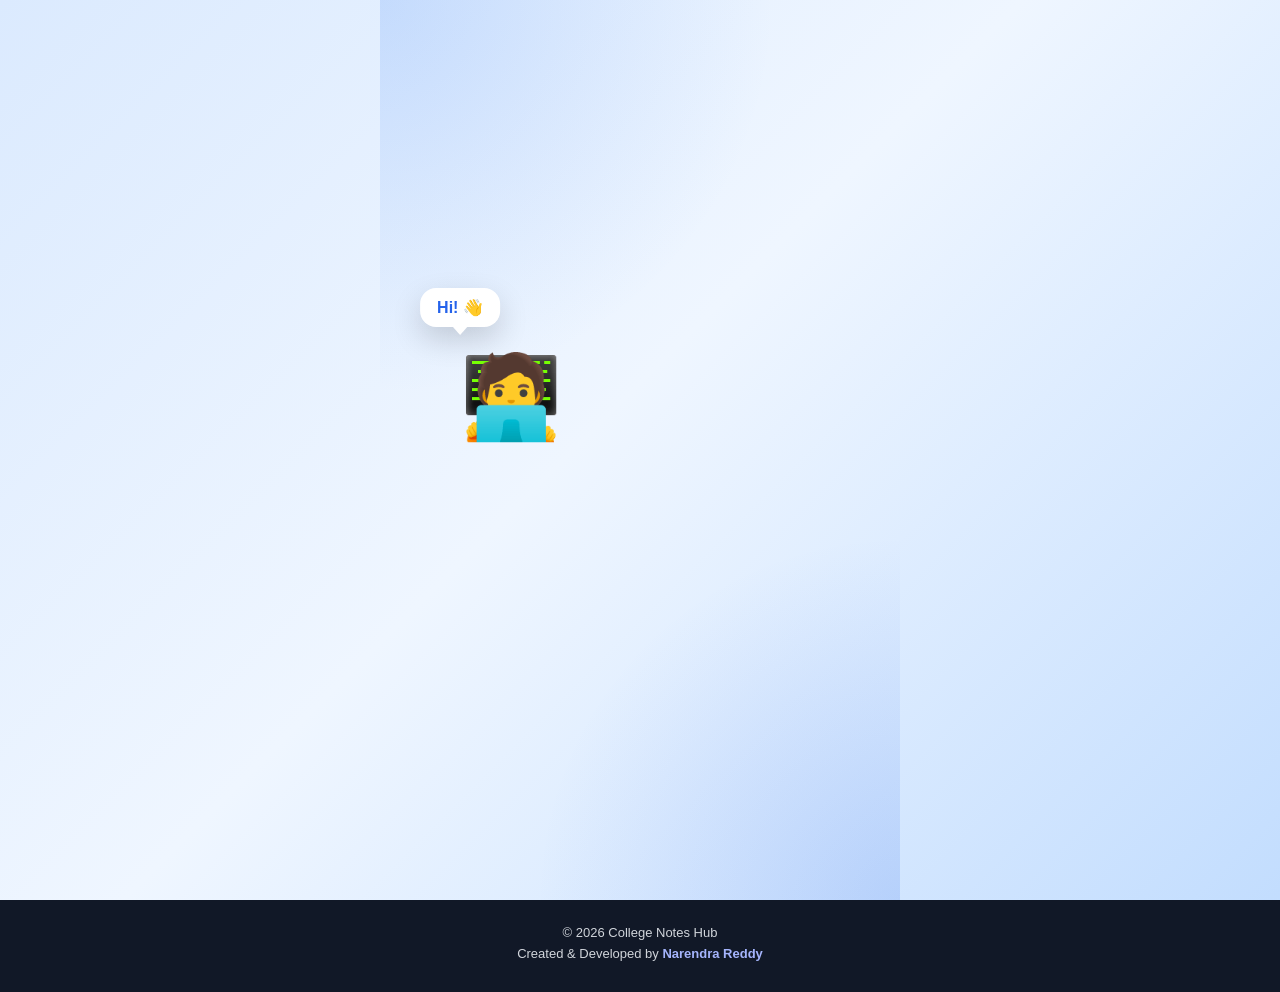
<file: login.html>
<!DOCTYPE html>
<html lang="en">

<head>

    <meta charset="UTF-8">

    <meta
        name="viewport"
        content="width=device-width, initial-scale=1.0"
    >

    <title>
        College Notes Hub - Login
    </title>

    <link rel="stylesheet" href="login-style.css">
    

    <style>

        /* =================================================
           WELCOME ANIMATION
           ================================================= */

        .welcome-overlay {
            position: fixed;

            inset: 0;

            background:
                linear-gradient(
                    135deg,
                    #eef2ff,
                    #f8fafc,
                    #e0e7ff
                );

            display: none;

            align-items: center;

            justify-content: center;

            z-index: 99999;

            opacity: 1;
        }


        .welcome-box {
            width: min(
                90%,
                600px
            );

            padding: 45px 30px;

            text-align: center;

            background: white;

            border-radius: 22px;

            box-shadow:
                0 20px 60px
                rgba(0, 0, 0, 0.15);

            animation:
                welcomeZoom
                0.7s ease;
        }


        .welcome-icon {
            font-size: 60px;

            margin-bottom: 15px;

            animation:
                welcomeBounce
                1s ease
                infinite alternate;
        }


        .welcome-box h1 {
            font-size: 36px;

            color: #111827;

            margin-bottom: 15px;

            line-height: 1.2;
        }


        .welcome-box h1 span {
            display: block;

            color: #4f46e5;

            margin-top: 5px;
        }


        .welcome-message {
            font-size: 18px;

            color: #6b7280;

            margin-bottom: 20px;
        }


        .welcome-divider {
            width: 80px;

            height: 4px;

            margin: 20px auto;

            border-radius: 20px;

            background: #4f46e5;
        }


        .welcome-developer {
            font-size: 14px;

            color: #6b7280;

            margin: 0;
        }


        .welcome-developer strong {
            color: #4f46e5;
        }


        @keyframes welcomeZoom {

            from {
                opacity: 0;

                transform:
                    scale(0.8)
                    translateY(30px);
            }

            to {
                opacity: 1;

                transform:
                    scale(1)
                    translateY(0);
            }

        }


        @keyframes welcomeBounce {

            from {
                transform:
                    translateY(0);
            }

            to {
                transform:
                    translateY(-10px);
            }

        }


        /* =================================================
           MOBILE
           ================================================= */

        @media (max-width: 600px) {

            .welcome-box {
                padding:
                    35px 20px;
            }


            .welcome-icon {
                font-size: 48px;
            }


            .welcome-box h1 {
                font-size: 28px;
            }


            .welcome-message {
                font-size: 16px;
            }

        }

    </style>


<style>
body.login-intro-page{overflow:hidden!important;}
#loginIntroScene{position:fixed;inset:0;z-index:999999;background:linear-gradient(135deg,#eef2ff,#ffffff,#dbeafe);display:flex;align-items:center;justify-content:center;overflow:hidden;pointer-events:none;animation:introOut .6s ease 5.2s forwards;}
#loginIntroStage{position:relative;width:min(1100px,94vw);height:min(650px,88vh);}
#introPerson{position:absolute;left:-220px;bottom:12%;width:210px;height:300px;z-index:5;animation:personIn 1.5s cubic-bezier(.2,.8,.25,1) .15s forwards;}
.person-head{position:absolute;left:55px;top:0;width:88px;height:88px;border-radius:50%;background:#ffd7b5;border:4px solid #111827;box-sizing:border-box;}
.person-hair{position:absolute;left:2px;top:-8px;width:84px;height:46px;border-radius:50px 50px 18px 18px;background:#111827;}
.person-eye{position:absolute;top:38px;width:8px;height:8px;border-radius:50%;background:#111827;}
.person-eye.l{left:24px}.person-eye.r{right:24px}
.person-mouth{position:absolute;left:30px;top:55px;width:28px;height:13px;border-bottom:4px solid #111827;border-radius:0 0 20px 20px;}
.person-body{position:absolute;left:45px;top:83px;width:110px;height:125px;border-radius:25px;background:linear-gradient(145deg,#4f46e5,#7c3aed);border:4px solid #111827;box-sizing:border-box;}
.person-arm{position:absolute;top:98px;width:25px;height:105px;border-radius:18px;background:#ffd7b5;border:4px solid #111827;transform-origin:50% 10px;box-sizing:border-box;}
.person-arm.l{left:27px;transform:rotate(28deg)}
.person-arm.r{right:20px;transform:rotate(-55deg);animation:armPoint 1s ease 2.1s forwards;}
.person-hand{position:absolute;right:-14px;bottom:-12px;width:34px;height:34px;border-radius:50%;background:#ffd7b5;border:4px solid #111827;}
.person-leg{position:absolute;top:198px;width:29px;height:90px;border-radius:18px;background:#1f2937;border:4px solid #111827;box-sizing:border-box;}
.person-leg.l{left:67px}.person-leg.r{left:118px}
.person-shoe{position:absolute;bottom:-10px;left:-9px;width:52px;height:21px;border-radius:20px;background:#111827;}
#introBubble{position:absolute;left:7%;top:8%;z-index:6;padding:18px 22px;background:#fff;color:#111827;border-radius:20px;box-shadow:0 18px 45px rgba(15,23,42,.16);font-size:clamp(16px,1.8vw,22px);font-weight:700;line-height:1.35;opacity:0;transform:translateY(16px) scale(.9);animation:bubbleIn .6s ease 1.1s forwards;}
#introBubble:after{content:"";position:absolute;left:45px;bottom:-14px;width:26px;height:26px;background:#fff;transform:rotate(45deg);}
#introArrow{position:absolute;left:27%;bottom:31%;z-index:7;font-size:58px;opacity:0;transform:rotate(-20deg);animation:reach .9s ease 2.1s forwards;}
#introRope{position:absolute;left:30%;right:20%;bottom:34%;height:6px;border-radius:6px;background:linear-gradient(90deg,#4f46e5,rgba(79,70,229,.12));transform:scaleX(0);transform-origin:left center;animation:pull .9s ease 2.1s forwards;}
.login-card.login-intro-card{position:absolute!important;left:52%!important;top:50%!important;margin:0!important;z-index:4;opacity:0!important;transform:translate(120vw,-50%) scale(.94)!important;animation:cardIn 1.7s cubic-bezier(.18,.8,.2,1) 2.1s forwards!important;}
@keyframes personIn{0%{transform:translateX(0)}70%{transform:translateX(205px)}100%{transform:translateX(190px)}}
@keyframes bubbleIn{to{opacity:1;transform:none}}
@keyframes armPoint{0%{transform:rotate(-55deg)}100%{transform:rotate(-72deg)}}
@keyframes reach{0%{opacity:0;transform:rotate(-20deg) translateX(0)}30%{opacity:1}100%{opacity:1;transform:rotate(8deg) translateX(70px)}}
@keyframes pull{to{transform:scaleX(1)}}
@keyframes cardIn{0%{opacity:0;transform:translate(120vw,-50%) scale(.94)!important}25%{opacity:1}72%{transform:translate(-54%,-50%) scale(1.03)!important}100%{opacity:1;transform:translate(-50%,-50%) scale(1)!important}}
@keyframes introOut{to{opacity:0;visibility:hidden}}
@media(max-width:700px){#introPerson{transform:scale(.8) translateX(-280px);transform-origin:bottom left;animation-name:personInMobile;}#introBubble{left:3%;top:5%;max-width:290px;font-size:15px}.login-card.login-intro-card{left:50%!important;width:min(92vw,430px)!important}.
@keyframes personInMobile{0%{transform:scale(.8) translateX(-280px)}70%{transform:scale(.8) translateX(40px)}100%{transform:scale(.8) translateX(25px)}}}
</style>

<style>
/* ===============================
   BLUE LOGIN UI ENHANCEMENT
   =============================== */
body {
    background: linear-gradient(135deg, #dbeafe 0%, #eff6ff 45%, #bfdbfe 100%) !important;
}

.login-container {
    background: radial-gradient(circle at top left, rgba(59,130,246,.18), transparent 38%),
                radial-gradient(circle at bottom right, rgba(37,99,235,.16), transparent 35%);
}

.login-card {
    border: 1px solid rgba(59,130,246,.20) !important;
    box-shadow: 0 24px 70px rgba(30,64,175,.18), 0 8px 24px rgba(37,99,235,.10) !important;
    backdrop-filter: blur(12px);
}

.login-header h1 {
    color: #0f3d91 !important;
}

.login-header p {
    color: #4b6694 !important;
}

.login-logo {
    background: linear-gradient(135deg, #2563eb, #1d4ed8) !important;
    box-shadow: 0 10px 25px rgba(37,99,235,.28) !important;
}

.form-group label {
    color: #174a9c !important;
}

.form-group input {
    border: 2px solid #bfdbfe !important;
    background: #f8fbff !important;
}

.form-group input:focus {
    border-color: #2563eb !important;
    box-shadow: 0 0 0 4px rgba(37,99,235,.12) !important;
    background: #ffffff !important;
}

.login-submit-button {
    background: linear-gradient(135deg, #2563eb, #1d4ed8) !important;
    box-shadow: 0 12px 25px rgba(37,99,235,.28) !important;
}

.login-submit-button:hover {
    background: linear-gradient(135deg, #1d4ed8, #1e40af) !important;
    transform: translateY(-2px);
}

.register-link-button {
    color: #2563eb !important;
}

.register-link-button:hover {
    color: #1d4ed8 !important;
}

.login-message.success {
    color: #1d4ed8 !important;
}

.welcome-overlay {
    background: linear-gradient(135deg, #dbeafe 0%, #eff6ff 45%, #bfdbfe 100%) !important;
}

.welcome-box {
    border: 1px solid rgba(37,99,235,.16);
    box-shadow: 0 25px 70px rgba(30,64,175,.20) !important;
}

.welcome-box h1 span,
.welcome-developer strong {
    color: #2563eb !important;
}

.welcome-divider {
    background: linear-gradient(90deg, #2563eb, #60a5fa) !important;
}

#otpDisplay {
    color: #2563eb !important;
}

/* animated intro */
#loginIntroScene {
    background: linear-gradient(135deg, #dbeafe 0%, #eff6ff 42%, #93c5fd 100%) !important;
}

.person-body {
    background: linear-gradient(145deg, #2563eb, #1d4ed8) !important;
}

#introBubble {
    border: 1px solid rgba(37,99,235,.12);
    box-shadow: 0 18px 45px rgba(30,64,175,.18) !important;
}

#introRope {
    background: linear-gradient(90deg, #2563eb, rgba(37,99,235,.12)) !important;
}

@media (prefers-reduced-motion: reduce) {
    *, *::before, *::after {
        animation-duration: .01ms !important;
        animation-iteration-count: 1 !important;
        scroll-behavior: auto !important;
    }
}
</style>

</head>


<body class="login-intro-page">
<div id="loginIntroScene"><div id="loginIntroStage">
<div id="introPerson" aria-hidden="true">
<div class="person-head"><div class="person-hair"></div><div class="person-eye l"></div><div class="person-eye r"></div><div class="person-mouth"></div></div>
<div class="person-body"></div><div class="person-arm l"></div><div class="person-arm r"><div class="person-hand"></div></div>
<div class="person-leg l"><div class="person-shoe"></div></div><div class="person-leg r"><div class="person-shoe"></div></div>
</div>
<div id="introBubble">Hi! 👋<br>Welcome to College Notes Hub!<br>Let me bring your login. 😊</div>
<div id="introArrow">👉</div><div id="introRope"></div>
</div></div>



    <!-- =================================================
         MAIN LOGIN CONTAINER
         ================================================= -->

    <main class="login-container">
        <!-- =================================================
     INTRO PERSON ANIMATION
     ================================================= -->

<div class="login-intro-animation">

    <div class="intro-speech">
        Hi! 👋
    </div>

    <div class="intro-person">
        🧑‍💻
    </div>

    <div class="intro-hand">
        👋
    </div>

</div>


        <!-- =================================================
             LOGIN CARD
             ================================================= -->

        <section class="login-card login-intro-card">


            <div class="login-header">

                <div class="login-logo">
                    📚
                </div>


                <h1>
                    College Notes Hub
                </h1>


                <p>
                    Login to access your
                    college resources.
                </p>

            </div>



            <!-- =================================================
                 LOGIN FORM
                 ================================================= -->

            <form
                id="loginForm"
                autocomplete="off"
            >

                <div class="form-group">

                    <label for="loginUsername">
                        Username
                    </label>

                    <input
                        id="loginUsername"
                        type="text"
                        placeholder="Enter your username"
                        required
                    >

                </div>


                <div class="form-group">

                    <label for="loginPassword">
                        Password
                    </label>

                    <input
                        id="loginPassword"
                        type="password"
                        placeholder="Enter your password"
                        required
                    >

                </div>


                <button
                    type="submit"
                    class="login-submit-button"
                >
                    🔐 Login
                </button>


                <p
                    id="loginMessage"
                    class="login-message"
                ></p>

            </form>



            <!-- =================================================
                 REGISTER LINK
                 ================================================= -->

            <div class="register-area">

                <p>
                    Don't have an account?
                </p>


                <button
                    id="showRegisterButton"
                    type="button"
                    class="register-link-button"
                >
                    Create Account
                </button>

            </div>


        </section>



        <!-- =================================================
             REGISTER CARD
             ================================================= -->

        <section
            id="registerCard"
            class="login-card"
            style="display:none;"
        >


            <div class="login-header">

                <div class="login-logo">
                    📝
                </div>


                <h1>
                    Create Account
                </h1>


                <p>
                    Register for College Notes Hub.
                </p>

            </div>



            <form
                id="registerForm"
                autocomplete="off"
            >


                <div class="form-group">

                    <label for="registerName">
                        Full Name
                    </label>

                    <input
                        id="registerName"
                        type="text"
                        placeholder="Enter your full name"
                        required
                    >

                </div>



                <div class="form-group">

                    <label for="registerUsername">
                        Username
                    </label>

                    <input
                        id="registerUsername"
                        type="text"
                        placeholder="Choose a username"
                        required
                    >

                </div>



                <div class="form-group">

                    <label for="registerEmail">
                        Email
                    </label>

                    <input
                        id="registerEmail"
                        type="email"
                        placeholder="Enter your email"
                        required
                    >

                </div>



                <div class="form-group">

                    <label for="registerPassword">
                        Password
                    </label>

                    <input
                        id="registerPassword"
                        type="password"
                        placeholder="Create a password"
                        required
                    >

                </div>



                <div class="form-group">

                    <label for="registerConfirmPassword">
                        Confirm Password
                    </label>

                    <input
                        id="registerConfirmPassword"
                        type="password"
                        placeholder="Confirm your password"
                        required
                    >

                </div>



                <button
                    type="submit"
                    class="login-submit-button"
                >
                    📝 Create Account
                </button>


                <p
                    id="registerMessage"
                    class="login-message"
                ></p>


            </form>



            <div class="register-area">

                <button
                    id="backToLoginButton"
                    type="button"
                    class="register-link-button"
                >
                    ← Back to Login
                </button>

            </div>


        </section>



        <!-- =================================================
             OTP CARD
             ================================================= -->

        <section
            id="otpCard"
            class="login-card"
            style="display:none;"
        >


            <div class="login-header">

                <div class="login-logo">
                    🔐
                </div>


                <h1>
                    Verify OTP
                </h1>


                <p>
                    Enter the OTP shown below.
                </p>

            </div>



            <div
                id="otpDisplay"
                style="
                    text-align:center;
                    font-size:32px;
                    font-weight:bold;
                    letter-spacing:8px;
                    color:#4f46e5;
                    margin:20px 0;
                "
            >
                ------
            </div>



            <form
                id="otpForm"
                autocomplete="off"
            >

                <div class="form-group">

                    <label for="otpInput">
                        Enter OTP
                    </label>

                    <input
                        id="otpInput"
                        type="text"
                        inputmode="numeric"
                        maxlength="6"
                        placeholder="Enter 6 digit OTP"
                        required
                    >

                </div>


                <button
                    type="submit"
                    class="login-submit-button"
                >
                    ✅ Verify OTP
                </button>


                <p
                    id="otpMessage"
                    class="login-message"
                ></p>

            </form>



            <div class="register-area">

                <button
                    id="cancelOtpButton"
                    type="button"
                    class="register-link-button"
                >
                    ← Back
                </button>

            </div>


        </section>


    </main>



    <!-- =================================================
         WELCOME OVERLAY
         ================================================= -->

    <div
        id="welcomeOverlay"
        class="welcome-overlay"
    >

        <div class="welcome-box">


            <div class="welcome-icon">
                🎉
            </div>


            <h1>

                Welcome to

                <span>
                    College Notes Hub
                </span>

            </h1>


            <p class="welcome-message">
                Thanks for using our website! ❤️
            </p>


            <div class="welcome-divider"></div>


            <p class="welcome-developer">

                👨‍💻 Created & Developed by

                <strong>
                    Narendra Reddy
                </strong>

            </p>

        </div>

    </div>



    <!-- =================================================
         FOOTER
         ================================================= -->

    <footer>

        <p>
            © 2026 College Notes Hub
        </p>

        <p>
            Created & Developed by
            <strong>
                Narendra Reddy
            </strong>
        </p>

    </footer>



    <!-- =================================================
         JAVASCRIPT
         ================================================= -->

    <script>


        // =================================================
        // STORAGE KEYS
        // =================================================

        const USERS_KEY =
            "login_auth_users";


        const SESSION_KEY =
            "login_auth_session";


        const REMEMBER_KEY =
            "remembered_user";



        // =================================================
        // VARIABLES
        // =================================================

        let generatedOtp =
            null;


        let otpUser =
            null;



        // =================================================
        // GET USERS
        // =================================================

        function getUsers() {

            const storedUsers =
                localStorage.getItem(
                    USERS_KEY
                );


            if (!storedUsers) {

                return [];

            }


            try {

                const users =
                    JSON.parse(
                        storedUsers
                    );


                return Array.isArray(
                    users
                )
                ? users
                : [];

            }

            catch (error) {

                return [];

            }

        }



        // =================================================
        // SAVE USERS
        // =================================================

        function saveUsers(
            users
        ) {

            localStorage.setItem(
                USERS_KEY,
                JSON.stringify(
                    users
                )
            );

        }



        // =================================================
        // MESSAGE
        // =================================================

        function setMessage(
            element,
            text,
            type
        ) {

            element.textContent =
                text;


            element.className =
                "login-message " +
                type;

        }



        // =================================================
        // SHOW / HIDE CARDS
        // =================================================

        function showCard(
            card
        ) {

            document.getElementById(
                "loginForm"
            ).closest(
                ".login-card"
            ).style.display =
                "none";


            document.getElementById(
                "registerCard"
            ).style.display =
                "none";


            document.getElementById(
                "otpCard"
            ).style.display =
                "none";


            card.style.display =
                "block";

        }



        // =================================================
        // LOGIN
        // =================================================

        document
            .getElementById(
                "loginForm"
            )
            .addEventListener(
                "submit",
                function(event) {

                    event.preventDefault();


                    const username =
                        document
                        .getElementById(
                            "loginUsername"
                        )
                        .value
                        .trim();


                    const password =
                        document
                        .getElementById(
                            "loginPassword"
                        )
                        .value;


                    const message =
                        document.getElementById(
                            "loginMessage"
                        );


                    const users =
                        getUsers();


                    const user =
                        users.find(
                            function(item) {

                                return (

                                    (
                                        item.username ||
                                        ""
                                    )
                                    .toLowerCase() ===
                                    username.toLowerCase()

                                    &&

                                    item.password ===
                                    password

                                );

                            }
                        );


                    if (!user) {

                        setMessage(

                            message,

                            "Invalid username or password.",

                            "error"

                        );

                        return;

                    }


                    // -----------------------------------------
                    // GENERATE OTP
                    // -----------------------------------------

                    generatedOtp =
                        String(
                            Math.floor(
                                100000 +
                                Math.random() *
                                900000
                            )
                        );


                    otpUser =
                        user;


                    document.getElementById(
                        "otpDisplay"
                    ).textContent =
                        generatedOtp;


                    document.getElementById(
                        "otpInput"
                    ).value =
                        "";


                    document.getElementById(
                        "otpMessage"
                    ).textContent =
                        "";


                    // -----------------------------------------
                    // SHOW OTP
                    // -----------------------------------------

                    document
                        .getElementById(
                            "loginForm"
                        )
                        .closest(
                            ".login-card"
                        )
                        .style.display =
                        "none";


                    document.getElementById(
                        "otpCard"
                    ).style.display =
                        "block";

                }
            );



        // =================================================
        // REGISTER
        // =================================================

        document
            .getElementById(
                "registerForm"
            )
            .addEventListener(
                "submit",
                function(event) {

                    event.preventDefault();


                    const name =
                        document
                        .getElementById(
                            "registerName"
                        )
                        .value
                        .trim();


                    const username =
                        document
                        .getElementById(
                            "registerUsername"
                        )
                        .value
                        .trim();


                    const email =
                        document
                        .getElementById(
                            "registerEmail"
                        )
                        .value
                        .trim();


                    const password =
                        document
                        .getElementById(
                            "registerPassword"
                        )
                        .value;


                    const confirmPassword =
                        document
                        .getElementById(
                            "registerConfirmPassword"
                        )
                        .value;


                    const message =
                        document.getElementById(
                            "registerMessage"
                        );


                    if (
                        password !==
                        confirmPassword
                    ) {

                        setMessage(

                            message,

                            "Passwords do not match.",

                            "error"

                        );

                        return;

                    }


                    if (
                        password.length <
                        4
                    ) {

                        setMessage(

                            message,

                            "Password must contain at least 4 characters.",

                            "error"

                        );

                        return;

                    }


                    const users =
                        getUsers();


                    const usernameExists =
                        users.some(
                            function(user) {

                                return (

                                    (
                                        user.username ||
                                        ""
                                    )
                                    .toLowerCase() ===
                                    username.toLowerCase()

                                );

                            }
                        );


                    if (
                        usernameExists
                    ) {

                        setMessage(

                            message,

                            "Username already exists.",

                            "error"

                        );

                        return;

                    }


                    const emailExists =
                        users.some(
                            function(user) {

                                return (

                                    (
                                        user.email ||
                                        ""
                                    )
                                    .toLowerCase() ===
                                    email.toLowerCase()

                                );

                            }
                        );


                    if (
                        emailExists
                    ) {

                        setMessage(

                            message,

                            "Email already exists.",

                            "error"

                        );

                        return;

                    }


                    // -----------------------------------------
                    // CREATE USER
                    // -----------------------------------------

                    const newUser = {

                        id:
                            Date.now(),

                        name:
                            name,

                        username:
                            username,

                        email:
                            email,

                        password:
                            password

                    };


                    users.push(
                        newUser
                    );


                    saveUsers(
                        users
                    );


                    setMessage(

                        message,

                        "✅ Account created successfully. You can now login.",

                        "success"

                    );


                    document
                        .getElementById(
                            "registerForm"
                        )
                        .reset();


                    setTimeout(
                        function() {

                            showLoginCard();

                        },
                        1200
                    );

                }
            );



        // =================================================
        // VERIFY OTP
        // =================================================

        document
            .getElementById(
                "otpForm"
            )
            .addEventListener(
                "submit",
                function(event) {

                    event.preventDefault();


                    const input =
                        document
                        .getElementById(
                            "otpInput"
                        )
                        .value
                        .trim();


                    const message =
                        document.getElementById(
                            "otpMessage"
                        );


                    if (
                        !otpUser
                    ) {

                        setMessage(

                            message,

                            "Login session expired. Please try again.",

                            "error"

                        );

                        return;

                    }


                    if (
                        input !==
                        generatedOtp
                    ) {

                        setMessage(

                            message,

                            "Incorrect OTP. Please try again.",

                            "error"

                        );

                        return;

                    }


                    // -----------------------------------------
                    // LOGIN SUCCESS
                    // -----------------------------------------

                    localStorage.setItem(
                        SESSION_KEY,
                        otpUser.name
                    );


                    localStorage.setItem(
                        REMEMBER_KEY,
                        otpUser.username
                    );


                    setMessage(

                        message,

                        "✅ Login successful!",

                        "success"

                    );


                    // -----------------------------------------
                    // SHOW WELCOME ANIMATION
                    // -----------------------------------------

                    const welcomeOverlay =
                        document.getElementById(
                            "welcomeOverlay"
                        );


                    welcomeOverlay.style.display =
                        "flex";


                    welcomeOverlay.style.opacity =
                        "1";


                    // -----------------------------------------
                    // REDIRECT AFTER ANIMATION
                    // -----------------------------------------

                    setTimeout(
                        function() {

                            welcomeOverlay.style.opacity =
                                "0";


                            setTimeout(
                                function() {

                                    if (
                                        (
                                            otpUser.username ||
                                            ""
                                        )
                                        .toLowerCase() ===
                                        "admin"
                                    ) {

                                        window.location.href =
                                            "admin.html";

                                    }

                                    else {

                                        window.location.href =
                                            "student-dashboard.html";

                                    }

                                },
                                400
                            );

                        },
                        2300
                    );

                }
            );



        // =================================================
        // SHOW REGISTER
        // =================================================

        document
            .getElementById(
                "showRegisterButton"
            )
            .addEventListener(
                "click",
                function() {

                    showRegisterCard();

                }
            );



        // =================================================
        // BACK TO LOGIN
        // =================================================

        document
            .getElementById(
                "backToLoginButton"
            )
            .addEventListener(
                "click",
                function() {

                    showLoginCard();

                }
            );



        // =================================================
        // CANCEL OTP
        // =================================================

        document
            .getElementById(
                "cancelOtpButton"
            )
            .addEventListener(
                "click",
                function() {

                    generatedOtp =
                        null;


                    otpUser =
                        null;


                    showLoginCard();

                }
            );



        // =================================================
        // SHOW LOGIN
        // =================================================

        function showLoginCard() {

            const loginCard =
                document
                .getElementById(
                    "loginForm"
                )
                .closest(
                    ".login-card"
                );


            loginCard.style.display =
                "block";


            document.getElementById(
                "registerCard"
            ).style.display =
                "none";


            document.getElementById(
                "otpCard"
            ).style.display =
                "none";

        }



        // =================================================
        // SHOW REGISTER
        // =================================================

        function showRegisterCard() {

            document
                .getElementById(
                    "loginForm"
                )
                .closest(
                    ".login-card"
                )
                .style.display =
                "none";


            document.getElementById(
                "registerCard"
            ).style.display =
                "block";


            document.getElementById(
                "otpCard"
            ).style.display =
                "none";

        }



        // =================================================
        // START
        // =================================================

        document.addEventListener(
            "DOMContentLoaded",
            function() {

                showLoginCard();

            }
        );

    </script>
    
<script>
window.addEventListener("load",function(){setTimeout(function(){var s=document.getElementById("loginIntroScene");if(s)s.remove();document.body.classList.remove("login-intro-page");var c=document.querySelector(".login-intro-card");if(c)c.classList.remove("login-intro-card");},5900);});
</script>
<script src="login-script.js"></script>


</body>

</html>
</file>
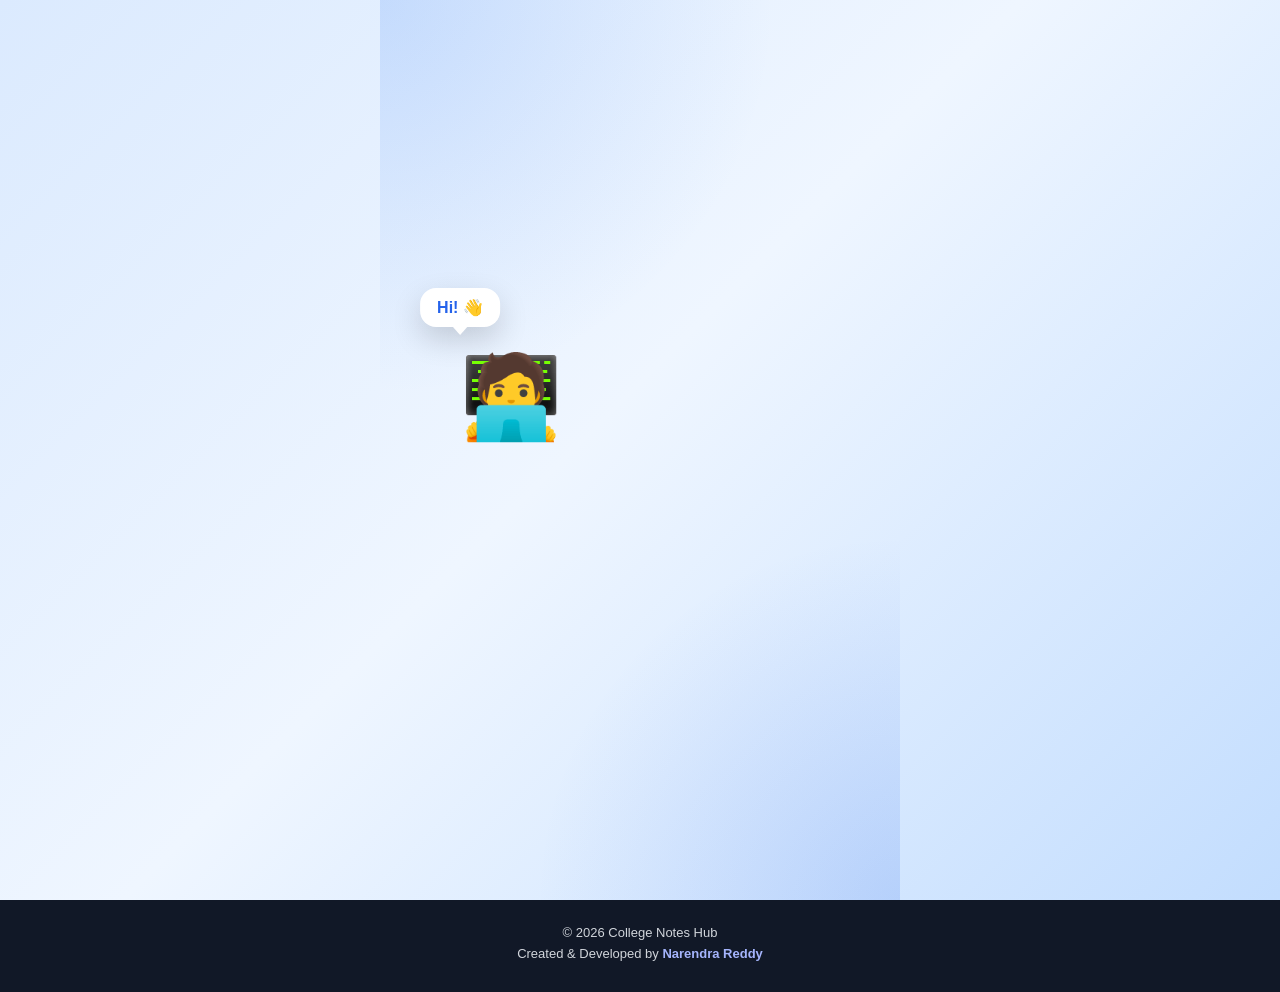
<file: manage-subjects.html>
<!DOCTYPE html>
<html lang="en">

<head>

    <meta charset="UTF-8">

    <meta
        name="viewport"
        content="width=device-width, initial-scale=1.0"
    >

    <title>College Notes Hub - Manage Subjects</title>

    <link
        rel="stylesheet"
        href="admin-style.css"
    >

    <style>

        .subjects-page {
            max-width: 1000px;
            margin: auto;
            padding: 55px 20px 80px;
        }

        .subjects-title {
            text-align: center;
            margin-bottom: 40px;
        }

        .subjects-title h1 {
            font-size: 38px;
            color: #111827;
            margin: 12px 0 10px;
        }

        .subjects-title p {
            color: #6b7280;
        }


        /* ================= FORM ================= */

        .subject-form-card {
            background: white;
            border: 1px solid #e5e7eb;
            border-radius: 14px;
            padding: 28px;
            box-shadow:
                0 5px 20px rgba(0, 0, 0, 0.06);
            margin-bottom: 35px;
        }

        .subject-form-card h2 {
            color: #111827;
            margin-bottom: 20px;
        }

        .form-row {
            display: grid;
            grid-template-columns: 1fr 1fr auto;
            gap: 12px;
            align-items: end;
        }

        .form-group label {
            display: block;
            margin-bottom: 7px;
            font-weight: bold;
            color: #374151;
        }

        .form-group select,
        .form-group input {
            width: 100%;
            padding: 12px;
            border: 1px solid #d1d5db;
            border-radius: 8px;
            background: #f9fafb;
            font-size: 15px;
            box-sizing: border-box;
            outline: none;
        }

        .form-group select:focus,
        .form-group input:focus {
            border-color: #4f46e5;
            background: white;
            box-shadow:
                0 0 0 3px rgba(79, 70, 229, 0.1);
        }

        .add-subject-button {
            border: none;
            background: #4f46e5;
            color: white;
            padding: 12px 18px;
            border-radius: 8px;
            font-weight: bold;
            cursor: pointer;
            white-space: nowrap;
        }

        .add-subject-button:hover {
            background: #3730a3;
        }


        /* ================= SUBJECT LIST ================= */

        .subjects-section {
            background: white;
            border: 1px solid #e5e7eb;
            border-radius: 14px;
            box-shadow:
                0 5px 20px rgba(0, 0, 0, 0.06);
            overflow: hidden;
        }

        .subjects-section-header {
            padding: 22px;
            border-bottom: 1px solid #e5e7eb;
            display: flex;
            justify-content: space-between;
            align-items: center;
            gap: 15px;
        }

        .subjects-section-header h2 {
            color: #111827;
        }

        .selected-semester {
            color: #4f46e5;
            font-weight: bold;
        }

        .subject-list {
            display: grid;
        }

        .subject-item {
            display: flex;
            justify-content: space-between;
            align-items: center;
            gap: 15px;
            padding: 18px 22px;
            border-bottom: 1px solid #e5e7eb;
        }

        .subject-item:last-child {
            border-bottom: none;
        }

        .subject-name {
            color: #111827;
            font-weight: bold;
            font-size: 16px;
        }

        .subject-actions {
            display: flex;
            gap: 8px;
            flex-wrap: wrap;
        }

        .delete-subject-button {
            border: none;
            background: #dc2626;
            color: white;
            padding: 8px 12px;
            border-radius: 7px;
            cursor: pointer;
            font-weight: bold;
        }

        .delete-subject-button:hover {
            background: #b91c1c;
        }

        .default-badge {
            display: inline-block;
            background: #dcfce7;
            color: #15803d;
            padding: 5px 10px;
            border-radius: 15px;
            font-size: 12px;
            font-weight: bold;
        }

        .empty-subjects {
            padding: 35px 20px;
            text-align: center;
            color: #6b7280;
        }


        /* ================= MESSAGE ================= */

        .subject-message {
            margin-top: 15px;
            padding: 10px;
            border-radius: 8px;
            font-size: 14px;
            font-weight: bold;
            display: none;
        }

        .subject-message.show {
            display: block;
        }

        .subject-message.success {
            background: #dcfce7;
            color: #166534;
        }

        .subject-message.error {
            background: #fee2e2;
            color: #991b1b;
        }


        /* ================= MOBILE ================= */

        @media (max-width: 700px) {

            .subjects-title h1 {
                font-size: 30px;
            }

            .form-row {
                grid-template-columns: 1fr;
            }

            .add-subject-button {
                width: 100%;
            }

            .subjects-section-header {
                flex-direction: column;
                align-items: flex-start;
            }

            .subject-item {
                flex-direction: column;
                align-items: flex-start;
            }

        }

    </style>

</head>


<body>


    <!-- =================================================
         HEADER
         ================================================= -->

    <header class="admin-header">

        <div class="admin-navbar">

            <div class="admin-logo">
                🛠️ College Notes Hub
            </div>


            <div class="admin-nav-right">

                <span id="adminWelcome">
                    👤 Administrator
                </span>


                <a
                    href="admin.html"
                    class="home-button"
                >
                    🛠️ Admin Dashboard
                </a>


                <a
                    href="index.html"
                    class="home-button"
                >
                    🏠 Home
                </a>


                <button
                    id="subjectLogoutBtn"
                    class="logout-button"
                    type="button"
                >
                    🚪 Logout
                </button>

            </div>

        </div>

    </header>



    <!-- =================================================
         MAIN
         ================================================= -->

    <main class="subjects-page">


        <div class="subjects-title">

            <span class="admin-badge">
                📚 Subject Management
            </span>


            <h1>
                Manage Subjects
            </h1>


            <p>
                Add or remove subjects for each semester.
            </p>

        </div>



        <!-- =================================================
             ADD SUBJECT
             ================================================= -->

        <section class="subject-form-card">

            <h2>
                ➕ Add New Subject
            </h2>


            <div class="form-row">


                <div class="form-group">

                    <label for="subjectSemester">
                        Semester
                    </label>


                    <select
                        id="subjectSemester"
                    >

                        <option value="">
                            -- Select Semester --
                        </option>

                        <option value="1">
                            1st Semester
                        </option>

                        <option value="2">
                            2nd Semester
                        </option>

                        <option value="3">
                            3rd Semester
                        </option>

                        <option value="4">
                            4th Semester
                        </option>

                        <option value="5">
                            5th Semester
                        </option>

                        <option value="6">
                            6th Semester
                        </option>

                    </select>

                </div>


                <div class="form-group">

                    <label for="subjectName">
                        Subject Name
                    </label>


                    <input
                        id="subjectName"
                        type="text"
                        placeholder="Example: Operating System"
                    >

                </div>


                <button
                    id="addSubjectButton"
                    class="add-subject-button"
                    type="button"
                >
                    ➕ Add Subject
                </button>

            </div>


            <div
                id="subjectMessage"
                class="subject-message"
            ></div>

        </section>



        <!-- =================================================
             SUBJECT LIST
             ================================================= -->

        <section class="subjects-section">


            <div class="subjects-section-header">

                <h2>
                    📋 Current Subjects
                </h2>


                <span
                    id="selectedSemesterText"
                    class="selected-semester"
                >
                    All Semesters
                </span>

            </div>


            <div
                id="subjectList"
                class="subject-list"
            >

                Loading subjects...

            </div>

        </section>


    </main>



    <!-- =================================================
         FOOTER
         ================================================= -->

    <footer>

        <p>
            © 2026 College Notes Hub |
            Subject Management
        </p>

    </footer>



    <!-- =================================================
         JAVASCRIPT
         ================================================= -->

    <script>

        // =================================================
        // DEFAULT SUBJECTS
        // =================================================

        const defaultSubjects = {

            "1": [],

            "2": [],

            "3": [
                "DBMS",
                "Artificial Intelligence",
                "Probability and Statistics",
                "Feature Engineering"
            ],

            "4": [],
            "5": [],
            "6": []

        };


        // =================================================
        // ACTIVITY STORAGE
        // =================================================

        const ACTIVITY_KEY =
            "college_activity_history";


        // =================================================
        // ADMIN ACCESS
        // =================================================

        function checkAdminAccess() {

            const sessionUser =
                localStorage.getItem(
                    "login_auth_session"
                );


            const storedUsers =
                localStorage.getItem(
                    "login_auth_users"
                );


            if (
                !sessionUser ||
                !storedUsers
            ) {

                window.location.href =
                    "login.html";

                return false;

            }


            try {

                const users =
                    JSON.parse(
                        storedUsers
                    );


                const loggedUser =
                    users.find(
                        function(user) {

                            return (
                                user.name ===
                                sessionUser
                            );

                        }
                    );


                if (!loggedUser) {

                    window.location.href =
                        "index.html";

                    return false;

                }


                if (
                    (
                        loggedUser.username ||
                        ""
                    )
                    .toLowerCase() !==
                    "admin"
                ) {

                    alert(
                        "Access denied. Only the administrator can access this page."
                    );


                    window.location.href =
                        "index.html";

                    return false;

                }


                document.getElementById(
                    "adminWelcome"
                ).textContent =
                    "👤 " +
                    loggedUser.name;


                return true;

            }

            catch (error) {

                window.location.href =
                    "index.html";

                return false;

            }

        }


        // =================================================
        // ACTIVITY LOGGER
        // =================================================

        function logActivity(
            icon,
            action,
            details
        ) {

            let history = [];


            const storedHistory =
                localStorage.getItem(
                    ACTIVITY_KEY
                );


            if (storedHistory) {

                try {

                    history =
                        JSON.parse(
                            storedHistory
                        );

                }

                catch (error) {

                    history = [];

                }

            }


            history.unshift({

                id:
                    Date.now(),

                icon:
                    icon,

                action:
                    action,

                details:
                    details,

                time:
                    new Date().toLocaleString()

            });


            history =
                history.slice(
                    0,
                    50
                );


            localStorage.setItem(
                ACTIVITY_KEY,
                JSON.stringify(
                    history
                )
            );

        }


        // =================================================
        // GET CUSTOM SUBJECTS
        // =================================================

        function getCustomSubjects() {

            const stored =
                localStorage.getItem(
                    "college_custom_subjects"
                );


            if (!stored) {

                return {};

            }


            try {

                return JSON.parse(
                    stored
                );

            }

            catch (error) {

                return {};

            }

        }


        // =================================================
        // SAVE CUSTOM SUBJECTS
        // =================================================

        function saveCustomSubjects(
            subjects
        ) {

            localStorage.setItem(
                "college_custom_subjects",
                JSON.stringify(
                    subjects
                )
            );

        }


        // =================================================
        // GET ALL SUBJECTS FOR SEMESTER
        // =================================================

        function getSubjectsForSemester(
            semester
        ) {

            const customSubjects =
                getCustomSubjects();


            const result =
                [
                    ...(defaultSubjects[
                        semester
                    ] || [])
                ];


            (
                customSubjects[
                    semester
                ] || []
            )
            .forEach(
                function(subject) {

                    if (
                        !result.includes(
                            subject
                        )
                    ) {

                        result.push(
                            subject
                        );

                    }

                }
            );


            return result;

        }


        // =================================================
        // MESSAGE
        // =================================================

        function showMessage(
            text,
            type
        ) {

            const message =
                document.getElementById(
                    "subjectMessage"
                );


            message.textContent =
                text;


            message.className =
                "subject-message show " +
                type;


            setTimeout(
                function() {

                    message.className =
                        "subject-message";

                },
                2500
            );

        }


        // =================================================
        // LOAD SUBJECTS
        // =================================================

        function loadSubjects() {

            const semester =
                document.getElementById(
                    "subjectSemester"
                ).value;


            const list =
                document.getElementById(
                    "subjectList"
                );


            const semesterText =
                document.getElementById(
                    "selectedSemesterText"
                );


            const semesterNames = {

                "1": "1st Semester",
                "2": "2nd Semester",
                "3": "3rd Semester",
                "4": "4th Semester",
                "5": "5th Semester",
                "6": "6th Semester"

            };


            semesterText.textContent =
                semester
                ? semesterNames[semester]
                : "All Semesters";


            const semesters =
                semester
                ? [semester]
                : [
                    "1",
                    "2",
                    "3",
                    "4",
                    "5",
                    "6"
                ];


            let html = "";


            semesters.forEach(
                function(currentSemester) {

                    const subjects =
                        getSubjectsForSemester(
                            currentSemester
                        );


                    if (
                        subjects.length ===
                        0
                    ) {

                        return;

                    }


                    subjects.forEach(
                        function(subject) {

                            const isDefault =
                                (
                                    defaultSubjects[
                                        currentSemester
                                    ] || []
                                )
                                .includes(
                                    subject
                                );


                            html += `

                                <div
                                    class="subject-item"
                                >

                                    <div>

                                        <span
                                            class="subject-name"
                                        >

                                            📚
                                            ${escapeHTML(
                                                subject
                                            )}

                                        </span>

                                    </div>


                                    <div
                                        class="subject-actions"
                                    >

                                        ${
                                            isDefault
                                            ?

                                            `
                                            <span
                                                class="default-badge"
                                            >
                                                Default
                                            </span>
                                            `

                                            :

                                            `
                                            <button
                                                type="button"
                                                class="delete-subject-button"
                                                onclick="deleteSubject(
                                                    '${currentSemester}',
                                                    '${escapeAttribute(
                                                        subject
                                                    )}'
                                                )"
                                            >
                                                🗑️ Delete
                                            </button>
                                            `

                                        }

                                    </div>

                                </div>

                            `;

                        }
                    );

                }
            );


            if (!html) {

                html = `

                    <div
                        class="empty-subjects"
                    >
                        📚 No subjects added yet.
                    </div>

                `;

            }


            list.innerHTML =
                html;

        }


        // =================================================
        // ADD SUBJECT
        // =================================================

        function addSubject() {

            const semester =
                document.getElementById(
                    "subjectSemester"
                ).value;


            const subjectName =
                document.getElementById(
                    "subjectName"
                ).value.trim();


            if (!semester) {

                showMessage(
                    "Please select a semester.",
                    "error"
                );

                return;

            }


            if (!subjectName) {

                showMessage(
                    "Please enter a subject name.",
                    "error"
                );

                return;

            }


            const existingSubjects =
                getSubjectsForSemester(
                    semester
                );


            const exists =
                existingSubjects.some(
                    function(subject) {

                        return (
                            subject.toLowerCase() ===
                            subjectName.toLowerCase()
                        );

                    }
                );


            if (exists) {

                showMessage(
                    "This subject already exists.",
                    "error"
                );

                return;

            }


            const customSubjects =
                getCustomSubjects();


            if (
                !customSubjects[semester]
            ) {

                customSubjects[semester] =
                    [];

            }


            customSubjects[semester].push(
                subjectName
            );


            saveCustomSubjects(
                customSubjects
            );


            // -----------------------------------------
            // ACTIVITY HISTORY
            // -----------------------------------------

            logActivity(

                "📚",

                "Subject Added",

                subjectName +
                " • " +
                getSemesterName(
                    semester
                )

            );


            document.getElementById(
                "subjectName"
            ).value =
                "";


            document.getElementById(
                "subjectSemester"
            ).value =
                semester;


            loadSubjects();


            showMessage(
                "✅ Subject added successfully!",
                "success"
            );

        }


        // =================================================
        // DELETE SUBJECT
        // =================================================

        function deleteSubject(
            semester,
            subjectName
        ) {

            const customSubjects =
                getCustomSubjects();


            if (
                !customSubjects[semester]
            ) {

                return;

            }


            const answer =
                confirm(
                    "Delete subject \"" +
                    subjectName +
                    "\"?"
                );


            if (!answer) {

                return;

            }


            customSubjects[semester] =
                customSubjects[
                    semester
                ].filter(
                    function(subject) {

                        return (
                            subject !==
                            subjectName
                        );

                    }
                );


            saveCustomSubjects(
                customSubjects
            );


            // -----------------------------------------
            // ACTIVITY HISTORY
            // -----------------------------------------

            logActivity(

                "🗑️",

                "Subject Deleted",

                subjectName +
                " • " +
                getSemesterName(
                    semester
                )

            );


            loadSubjects();


            showMessage(
                "✅ Subject deleted successfully!",
                "success"
            );

        }


        // =================================================
        // SEMESTER NAME
        // =================================================

        function getSemesterName(
            semester
        ) {

            const names = {

                "1": "1st Semester",
                "2": "2nd Semester",
                "3": "3rd Semester",
                "4": "4th Semester",
                "5": "5th Semester",
                "6": "6th Semester"

            };


            return (
                names[semester] ||
                semester
            );

        }


        // =================================================
        // HTML ESCAPE
        // =================================================

        function escapeHTML(
            value
        ) {

            const div =
                document.createElement(
                    "div"
                );


            div.textContent =
                value || "";


            return div.innerHTML;

        }


        // =================================================
        // ATTRIBUTE ESCAPE
        // =================================================

        function escapeAttribute(
            value
        ) {

            return String(
                value
            )
            .replace(
                /\\/g,
                "\\\\"
            )
            .replace(
                /'/g,
                "\\'"
            );

        }


        // =================================================
        // LOGOUT
        // =================================================

        document
            .getElementById(
                "subjectLogoutBtn"
            )
            .addEventListener(
                "click",
                function() {

                    localStorage.removeItem(
                        "login_auth_session"
                    );


                    localStorage.removeItem(
                        "remembered_user"
                    );


                    window.location.href =
                        "login.html";

                }
            );


        // =================================================
        // EVENTS
        // =================================================

        document
            .getElementById(
                "subjectSemester"
            )
            .addEventListener(
                "change",
                loadSubjects
            );


        document
            .getElementById(
                "addSubjectButton"
            )
            .addEventListener(
                "click",
                addSubject
            );


        // =================================================
        // START
        // =================================================

        if (
            checkAdminAccess()
        ) {

            loadSubjects();

        }

    </script>


</body>

</html>
</file>
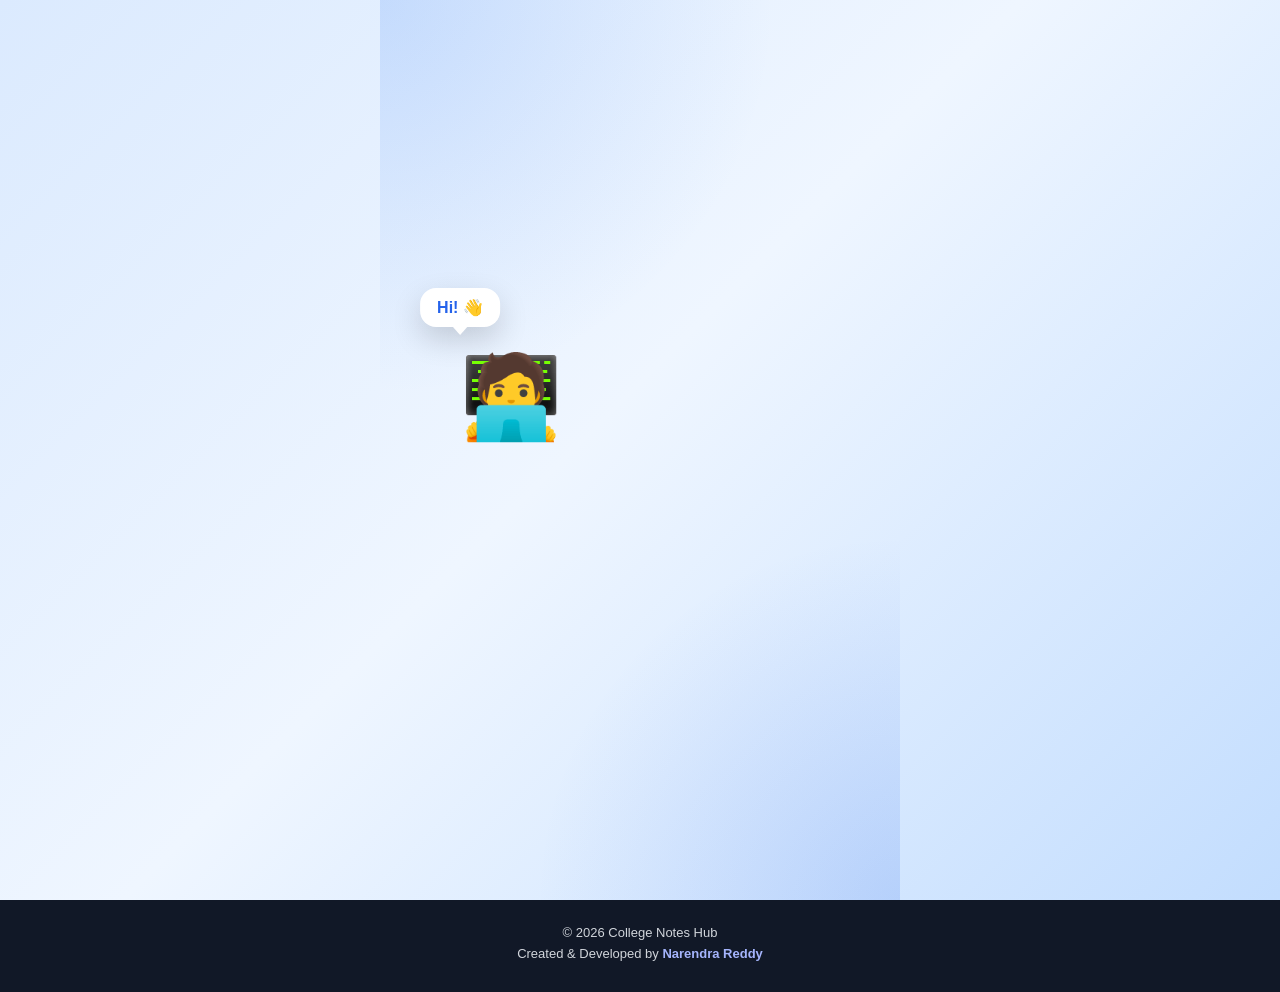
<file: manage-users.html>
<!DOCTYPE html>
<html lang="en">

<head>

    <meta charset="UTF-8">

    <meta
        name="viewport"
        content="width=device-width, initial-scale=1.0"
    >

    <title>College Notes Hub - Manage Users</title>

    <link
        rel="stylesheet"
        href="admin-style.css"
    >

    <style>

        /* =================================================
           USERS PAGE
           ================================================= */

        .users-page {
            max-width: 1100px;
            margin: auto;
            padding: 55px 20px 80px;
        }


        .users-title {
            text-align: center;
            margin-bottom: 40px;
        }


        .users-title h1 {
            font-size: 38px;
            color: #111827;
            margin: 12px 0 10px;
        }


        .users-title p {
            color: #6b7280;
        }


        .users-list {
            display: grid;
            gap: 18px;
        }


        .user-card {
            background: white;

            border: 1px solid #e5e7eb;

            border-radius: 14px;

            padding: 22px;

            box-shadow:
                0 5px 20px rgba(0, 0, 0, 0.06);
        }


        .user-card-header {
            display: flex;
            align-items: center;
            gap: 15px;
        }


        .user-avatar {
            width: 55px;
            height: 55px;

            border-radius: 50%;

            background: #4f46e5;

            color: white;

            display: flex;
            justify-content: center;
            align-items: center;

            font-size: 22px;

            font-weight: bold;

            flex-shrink: 0;
        }


        .user-card-header h3 {
            color: #111827;
            margin-bottom: 3px;
        }


        .user-card-header p {
            color: #6b7280;
            font-size: 14px;
        }


        .user-info {
            margin-top: 18px;

            display: grid;

            gap: 8px;
        }


        .user-info p {
            color: #4b5563;

            font-size: 14px;
        }


        .user-info strong {
            color: #111827;
        }


        .user-actions {
            margin-top: 18px;

            display: flex;

            gap: 10px;

            flex-wrap: wrap;
        }


        .delete-user-button {
            background: #dc2626;

            color: white;

            border: none;

            padding: 10px 15px;

            border-radius: 8px;

            cursor: pointer;

            font-weight: bold;
        }


        .delete-user-button:hover {
            background: #b91c1c;
        }


        .user-status {
            display: inline-block;

            background: #dcfce7;

            color: #15803d;

            padding: 5px 10px;

            border-radius: 15px;

            font-size: 12px;

            font-weight: bold;
        }


        .empty-users {
            background: white;

            border: 1px solid #e5e7eb;

            border-radius: 14px;

            padding: 40px 20px;

            text-align: center;

            color: #6b7280;
        }


        .user-summary {
            background: #eef2ff;

            color: #4338ca;

            border-radius: 10px;

            padding: 12px 15px;

            margin-bottom: 20px;

            font-weight: bold;

            text-align: center;
        }


        /* =================================================
           MOBILE
           ================================================= */

        @media (max-width: 600px) {

            .users-title h1 {
                font-size: 30px;
            }


            .user-card-header {
                align-items: flex-start;
            }

        }

    </style>

</head>


<body>


    <!-- =================================================
         HEADER
         ================================================= -->

    <header class="admin-header">

        <div class="admin-navbar">


            <div class="admin-logo">
                🛠️ College Notes Hub
            </div>


            <div class="admin-nav-right">

                <span id="adminWelcome">
                    👤 Administrator
                </span>


                <a
                    href="admin.html"
                    class="home-button"
                >
                    🛠️ Admin Dashboard
                </a>


                <a
                    href="index.html"
                    class="home-button"
                >
                    🏠 Home
                </a>


                <button
                    id="userLogoutBtn"
                    class="logout-button"
                    type="button"
                >
                    🚪 Logout
                </button>

            </div>

        </div>

    </header>



    <!-- =================================================
         MAIN
         ================================================= -->

    <main class="users-page">


        <div class="users-title">

            <span class="admin-badge">
                👥 User Management
            </span>


            <h1>
                Manage Users
            </h1>


            <p>
                View and manage registered student accounts.
            </p>

        </div>



        <div
            id="userSummary"
            class="user-summary"
        >
            Loading users...
        </div>



        <div
            id="usersList"
            class="users-list"
        >

            Loading users...

        </div>


    </main>



    <!-- =================================================
         FOOTER
         ================================================= -->

    <footer>

        <p>
            © 2026 College Notes Hub |
            User Management
        </p>

    </footer>



    <!-- =================================================
         JAVASCRIPT
         ================================================= -->

    <script>


        // =================================================
        // STORAGE
        // =================================================

        const ACTIVITY_KEY =
            "college_activity_history";



        // =================================================
        // ADMIN ACCESS
        // =================================================

        function checkAdminAccess() {

            const sessionUser =
                localStorage.getItem(
                    "login_auth_session"
                );


            const storedUsers =
                localStorage.getItem(
                    "login_auth_users"
                );


            if (
                !sessionUser ||
                !storedUsers
            ) {

                window.location.href =
                    "login.html";

                return false;

            }


            try {

                const users =
                    JSON.parse(
                        storedUsers
                    );


                const loggedUser =
                    users.find(
                        function(user) {

                            return (
                                user.name ===
                                sessionUser
                            );

                        }
                    );


                if (!loggedUser) {

                    window.location.href =
                        "index.html";

                    return false;

                }


                if (
                    (
                        loggedUser.username ||
                        ""
                    )
                    .toLowerCase() !==
                    "admin"
                ) {

                    alert(
                        "Access denied. Only the administrator can access this page."
                    );


                    window.location.href =
                        "index.html";

                    return false;

                }


                document.getElementById(
                    "adminWelcome"
                ).textContent =
                    "👤 " +
                    loggedUser.name;


                return true;

            }

            catch (error) {

                window.location.href =
                    "index.html";

                return false;

            }

        }



        // =================================================
        // LOG ACTIVITY
        // =================================================

        function logActivity(
            icon,
            action,
            details
        ) {

            let history = [];


            const storedHistory =
                localStorage.getItem(
                    ACTIVITY_KEY
                );


            if (storedHistory) {

                try {

                    history =
                        JSON.parse(
                            storedHistory
                        );

                }

                catch (error) {

                    history = [];

                }

            }


            history.unshift({

                id:
                    Date.now(),

                icon:
                    icon,

                action:
                    action,

                details:
                    details,

                time:
                    new Date().toLocaleString()

            });


            history =
                history.slice(
                    0,
                    50
                );


            localStorage.setItem(
                ACTIVITY_KEY,
                JSON.stringify(
                    history
                )
            );

        }



        // =================================================
        // ESCAPE HTML
        // =================================================

        function escapeHTML(
            value
        ) {

            const div =
                document.createElement(
                    "div"
                );


            div.textContent =
                value || "";


            return div.innerHTML;

        }



        // =================================================
        // LOAD USERS
        // =================================================

        function loadUsers() {

            const usersList =
                document.getElementById(
                    "usersList"
                );


            const summary =
                document.getElementById(
                    "userSummary"
                );


            const storedUsers =
                localStorage.getItem(
                    "login_auth_users"
                );


            if (!storedUsers) {

                summary.textContent =
                    "👥 0 registered users";


                usersList.innerHTML = `

                    <div class="empty-users">

                        👥 No registered users found.

                    </div>

                `;

                return;

            }


            let users = [];


            try {

                users =
                    JSON.parse(
                        storedUsers
                    );

            }

            catch (error) {

                users = [];

            }


            if (
                !Array.isArray(users) ||
                users.length === 0
            ) {

                summary.textContent =
                    "👥 0 registered users";


                usersList.innerHTML = `

                    <div class="empty-users">

                        👥 No registered users found.

                    </div>

                `;

                return;

            }


            summary.textContent =
                "👥 " +
                users.length +
                " registered user" +
                (
                    users.length === 1
                    ? ""
                    : "s"
                );


            usersList.innerHTML =
                "";


            users.forEach(
                function(user, index) {

                    const item =
                        document.createElement(
                            "div"
                        );


                    item.className =
                        "user-card";


                    const initial =
                        (
                            user.name ||
                            "U"
                        )
                        .charAt(0)
                        .toUpperCase();


                    const isAdmin =
                        (
                            user.username ||
                            ""
                        )
                        .toLowerCase() ===
                        "admin";


                    item.innerHTML = `

                        <div class="user-card-header">

                            <div class="user-avatar">

                                ${escapeHTML(
                                    initial
                                )}

                            </div>


                            <div>

                                <h3>

                                    ${escapeHTML(
                                        user.name
                                    )}

                                </h3>


                                <p>

                                    @${escapeHTML(
                                        user.username
                                    )}

                                </p>

                            </div>

                        </div>


                        <div class="user-info">

                            <p>

                                <strong>
                                    Email:
                                </strong>

                                ${escapeHTML(
                                    user.email ||
                                    "No email"
                                )}

                            </p>


                            <p>

                                <strong>
                                    Status:
                                </strong>

                                <span class="user-status">
                                    🟢 Active
                                </span>

                            </p>

                        </div>


                        <div class="user-actions">


                            ${
                                isAdmin

                                ?

                                `
                                <span class="user-status">
                                    🛡️ Administrator
                                </span>
                                `

                                :

                                `
                                <button
                                    type="button"
                                    class="delete-user-button"
                                    onclick="deleteUser(${index})"
                                >
                                    🗑️ Delete User
                                </button>
                                `

                            }


                        </div>

                    `;


                    usersList.appendChild(
                        item
                    );

                }
            );

        }



        // =================================================
        // DELETE USER
        // =================================================

        function deleteUser(
            index
        ) {

            const data =
                localStorage.getItem(
                    "login_auth_users"
                );


            if (!data) {

                return;

            }


            let users;


            try {

                users =
                    JSON.parse(
                        data
                    );

            }

            catch (error) {

                return;

            }


            const user =
                users[index];


            if (!user) {

                return;

            }


            const username =
                (
                    user.username ||
                    ""
                )
                .toLowerCase();


            // NEVER DELETE ADMIN

            if (
                username ===
                "admin"
            ) {

                alert(
                    "The Administrator account cannot be deleted."
                );

                return;

            }


            const answer =
                confirm(
                    "Delete user \"" +
                    user.name +
                    "\"?"
                );


            if (!answer) {

                return;

            }


            const deletedName =
                user.name;


            const deletedUsername =
                user.username;


            users.splice(
                index,
                1
            );


            localStorage.setItem(
                "login_auth_users",
                JSON.stringify(
                    users
                )
            );


            // -----------------------------------------
            // ACTIVITY HISTORY
            // -----------------------------------------

            logActivity(

                "🗑️",

                "User Deleted",

                deletedName +
                " (@" +
                deletedUsername +
                ")"

            );


            loadUsers();


            alert(
                "✅ User deleted successfully!"
            );

        }



        // =================================================
        // LOGOUT
        // =================================================

        document
            .getElementById(
                "userLogoutBtn"
            )
            .addEventListener(
                "click",
                function() {

                    localStorage.removeItem(
                        "login_auth_session"
                    );


                    localStorage.removeItem(
                        "remembered_user"
                    );


                    window.location.href =
                        "login.html";

                }
            );



        // =================================================
        // START
        // =================================================

        if (
            checkAdminAccess()
        ) {

            loadUsers();

        }

    </script>


</body>

</html>
</file>
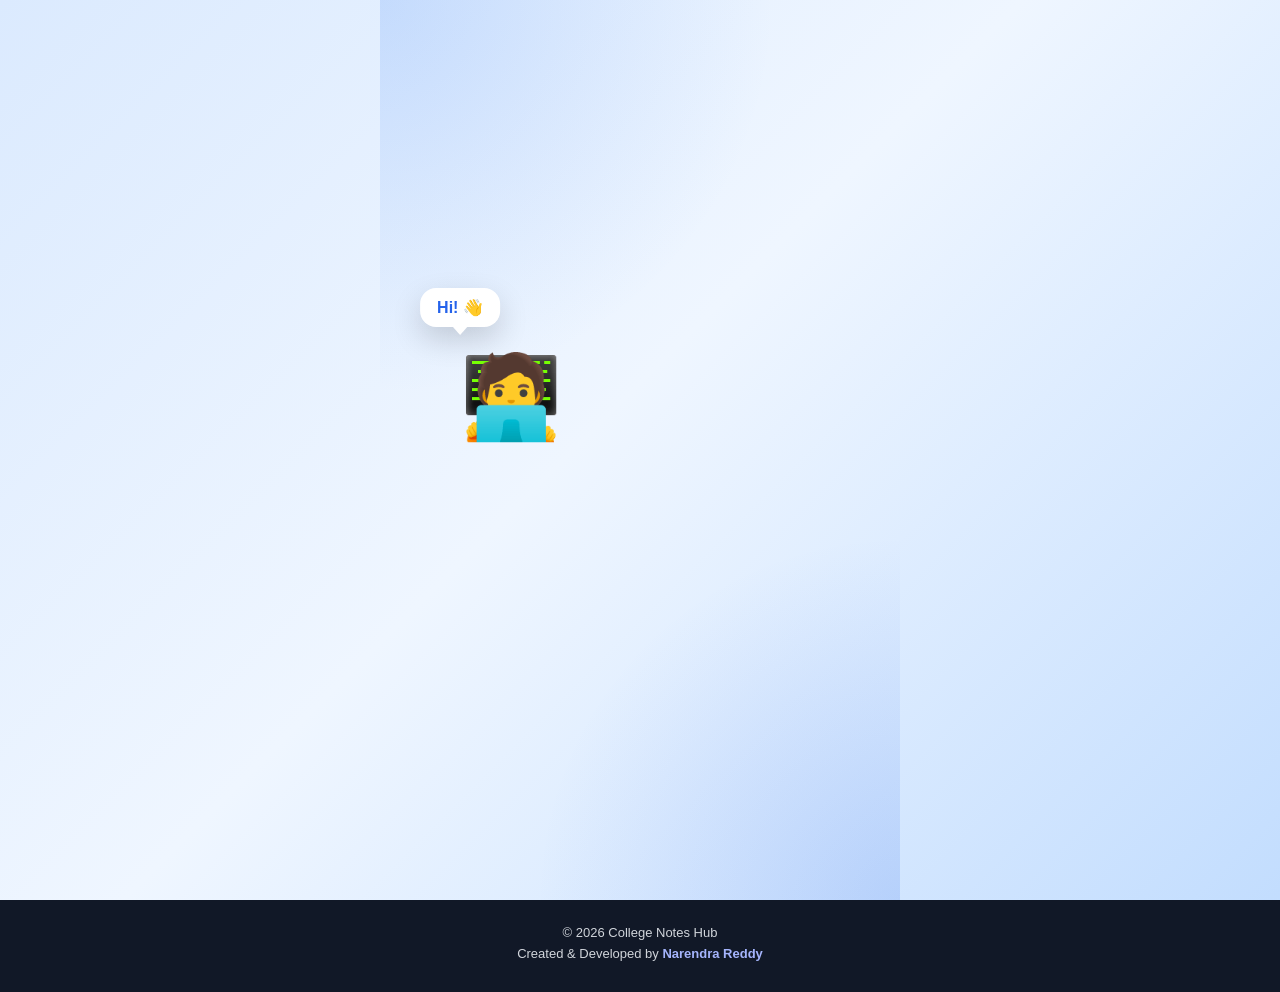
<file: student-dashboard.html>
<!DOCTYPE html>
<html lang="en">

<head>

    <meta charset="UTF-8">

    <meta
        name="viewport"
        content="width=device-width, initial-scale=1.0"
    >

    <title>College Notes Hub - Student Dashboard</title>

    <link
        rel="stylesheet"
        href="style.css"
    >

    <style>

        /* =================================================
           STUDENT DASHBOARD
           ================================================= */

        .student-dashboard {
            max-width: 1100px;
            margin: auto;
            padding: 60px 20px 80px;
        }

        .dashboard-header {
            text-align: center;
            margin-bottom: 40px;
        }

        .dashboard-header h1 {
            font-size: 40px;
            color: #111827;
            margin: 12px 0;
        }

        .dashboard-header h1 span {
            color: #4f46e5;
        }

        .dashboard-header p {
            color: #6b7280;
            font-size: 17px;
        }

        /* =================================================
           PROFILE
           ================================================= */

        .student-profile-card {
            background:
                linear-gradient(
                    135deg,
                    #eef2ff,
                    #f8fafc
                );

            border: 1px solid #dbe4ff;
            border-radius: 16px;
            padding: 30px;
            margin-bottom: 45px;

            display: flex;
            align-items: center;
            gap: 22px;
        }

        .student-avatar {
            width: 75px;
            height: 75px;

            border-radius: 50%;
            background: #4f46e5;
            color: white;

            display: flex;
            align-items: center;
            justify-content: center;

            font-size: 30px;
            font-weight: bold;
            flex-shrink: 0;
        }

        .student-profile-card h2 {
            color: #111827;
            margin-bottom: 5px;
        }

        .student-profile-card p {
            color: #6b7280;
            margin-bottom: 5px;
        }

        .online-status {
            color: #16a34a !important;
            font-weight: bold;
        }

        /* =================================================
           SECTIONS
           ================================================= */

        .student-section {
            margin-bottom: 50px;
        }

        .student-section-title {
            text-align: center;
            margin-bottom: 25px;
        }

        .student-section-title h2 {
            font-size: 30px;
            color: #111827;
            margin-bottom: 8px;
        }

        .student-section-title p {
            color: #6b7280;
        }

        /* =================================================
           QUICK RESOURCES
           ================================================= */

        .quick-resource-grid {
            display: grid;
            grid-template-columns: repeat(4, 1fr);
            gap: 20px;
        }

        .quick-resource-card {
            background: white;
            border: 1px solid #e5e7eb;
            border-radius: 14px;
            padding: 25px 20px;
            text-align: center;

            box-shadow:
                0 5px 20px rgba(0, 0, 0, 0.06);

            transition: 0.3s;
        }

        .quick-resource-card:hover {
            transform: translateY(-5px);

            box-shadow:
                0 10px 25px rgba(0, 0, 0, 0.09);
        }

        .quick-icon {
            font-size: 42px;
            margin-bottom: 12px;
        }

        .quick-resource-card h3 {
            color: #111827;
            margin-bottom: 8px;
        }

        .quick-resource-card p {
            color: #6b7280;
            font-size: 14px;
            margin-bottom: 18px;
        }

        .quick-button {
            display: inline-block;
            background: #4f46e5;
            color: white;

            padding: 10px 16px;

            border-radius: 8px;

            text-decoration: none;
            font-size: 14px;
            font-weight: bold;
        }

        .quick-button:hover {
            background: #3730a3;
        }

        /* =================================================
           NEW RESOURCE FILTERS
           ================================================= */

        .new-resource-filters {
            display: flex;
            justify-content: center;
            align-items: center;

            gap: 10px;
            flex-wrap: wrap;

            margin-bottom: 25px;
        }

        .new-resource-filter-button {
            border: 1px solid #c7d2fe;
            background: white;
            color: #4f46e5;

            padding: 9px 15px;

            border-radius: 20px;

            cursor: pointer;

            font-size: 14px;
            font-weight: bold;

            transition: 0.3s;
        }

        .new-resource-filter-button:hover {
            background: #eef2ff;
        }

        .new-resource-filter-button.active {
            background: #4f46e5;
            color: white;
            border-color: #4f46e5;
        }

        /* =================================================
           NEW RESOURCES
           ================================================= */

        .new-resources-list {
            display: grid;
            gap: 18px;
        }

        .new-resource-card {
            background: white;

            border: 1px solid #e5e7eb;
            border-radius: 14px;

            padding: 22px;

            box-shadow:
                0 5px 20px rgba(0, 0, 0, 0.06);

            display: flex;
            justify-content: space-between;
            align-items: center;

            gap: 20px;
        }

        .new-resource-info {
            flex: 1;
        }

        .new-resource-info h3 {
            color: #111827;
            margin-bottom: 8px;
        }

        .new-resource-info p {
            color: #6b7280;
            font-size: 14px;
            margin-bottom: 5px;
        }

        .new-resource-badge {
            display: inline-block;

            margin-bottom: 8px;

            padding: 5px 9px;

            border-radius: 20px;

            background: #dcfce7;
            color: #15803d;

            font-size: 12px;
            font-weight: bold;
        }

        .new-resource-button {
            display: inline-block;

            background: #4f46e5;
            color: white;

            padding: 9px 14px;

            border-radius: 8px;

            text-decoration: none;

            font-size: 14px;
            font-weight: bold;

            white-space: nowrap;
        }

        .new-resource-button:hover {
            background: #3730a3;
        }

        .empty-new-resources {
            background: white;

            border: 1px solid #e5e7eb;

            border-radius: 14px;

            padding: 40px 20px;

            text-align: center;

            color: #6b7280;
        }

        /* =================================================
           SAVED RESOURCES
           ================================================= */

        .saved-resources-list {
            display: grid;
            gap: 18px;
        }

        .saved-resource-card {
            background: white;

            border: 1px solid #e5e7eb;

            border-radius: 14px;

            padding: 22px;

            box-shadow:
                0 5px 20px rgba(0, 0, 0, 0.06);

            display: flex;

            justify-content: space-between;

            align-items: center;

            gap: 20px;
        }

        .saved-resource-info {
            flex: 1;
        }

        .saved-resource-info h3 {
            color: #111827;
            margin-bottom: 8px;
        }

        .saved-resource-info p {
            color: #6b7280;
            font-size: 14px;
            margin-bottom: 5px;
        }

        .saved-resource-actions {
            display: flex;
            gap: 8px;
            flex-wrap: wrap;
        }

        .saved-view-button,
        .saved-remove-button {
            display: inline-block;

            border: none;

            padding: 9px 14px;

            border-radius: 8px;

            text-decoration: none;

            cursor: pointer;

            font-size: 14px;

            font-weight: bold;
        }

        .saved-view-button {
            background: #4f46e5;
            color: white;
        }

        .saved-remove-button {
            background: #dc2626;
            color: white;
        }

        .saved-view-button:hover {
            background: #3730a3;
        }

        .saved-remove-button:hover {
            background: #b91c1c;
        }

        /* =================================================
           ACCOUNT
           ================================================= */

        .account-card {
            background: white;

            border: 1px solid #e5e7eb;

            border-radius: 14px;

            overflow: hidden;

            box-shadow:
                0 5px 20px rgba(0, 0, 0, 0.06);
        }

        .account-row {
            display: flex;

            justify-content: space-between;

            gap: 20px;

            padding: 18px 22px;

            border-bottom:
                1px solid #e5e7eb;
        }

        .account-row:last-child {
            border-bottom: none;
        }

        .account-label {
            color: #6b7280;
        }

        .account-value {
            color: #111827;

            font-weight: bold;

            text-align: right;
        }

        /* =================================================
           DASHBOARD BUTTONS
           ================================================= */

        .dashboard-buttons {
            display: flex;

            justify-content: center;

            gap: 12px;

            margin-top: 30px;

            flex-wrap: wrap;
        }

        .dashboard-button {
            display: inline-block;

            padding: 12px 20px;

            border-radius: 9px;

            text-decoration: none;

            font-weight: bold;
        }

        .primary-dashboard-button {
            background: #4f46e5;
            color: white;
        }

        .secondary-dashboard-button {
            background: #f3f4f6;
            color: #374151;
        }

        .primary-dashboard-button:hover {
            background: #3730a3;
        }

        .secondary-dashboard-button:hover {
            background: #e5e7eb;
        }

        /* =================================================
           DARK THEME OVERRIDES
           ================================================= */

        body.dark-theme .student-dashboard {
            background: #111827;
        }

        body.dark-theme .dashboard-header h1 {
            color: #f9fafb;
        }

        body.dark-theme .dashboard-header h1 span {
            color: #818cf8;
        }

        body.dark-theme .dashboard-header p {
            color: #d1d5db;
        }

        body.dark-theme .student-profile-card {
            background:
                linear-gradient(
                    135deg,
                    #1f2937,
                    #111827
                );

            border-color: #374151;
        }

        body.dark-theme .student-profile-card h2 {
            color: #f9fafb;
        }

        body.dark-theme .student-profile-card p {
            color: #d1d5db;
        }

        body.dark-theme .student-section-title h2 {
            color: #f9fafb;
        }

        body.dark-theme .student-section-title p {
            color: #d1d5db;
        }

        body.dark-theme .quick-resource-card,
        body.dark-theme .new-resource-card,
        body.dark-theme .saved-resource-card,
        body.dark-theme .account-card {
            background: #1f2937;

            border-color: #374151;

            box-shadow:
                0 5px 20px rgba(0, 0, 0, 0.3);
        }

        body.dark-theme .quick-resource-card h3,
        body.dark-theme .new-resource-info h3,
        body.dark-theme .saved-resource-info h3 {
            color: #f9fafb;
        }

        body.dark-theme .quick-resource-card p,
        body.dark-theme .new-resource-info p,
        body.dark-theme .saved-resource-info p {
            color: #d1d5db;
        }

        body.dark-theme .new-resource-filter-button {
            background: #1f2937;

            color: #c7d2fe;

            border-color: #4b5563;
        }

        body.dark-theme
        .new-resource-filter-button:hover {
            background: #374151;
        }

        body.dark-theme
        .new-resource-filter-button.active {
            background: #4f46e5;
            color: white;
            border-color: #4f46e5;
        }

        body.dark-theme .empty-new-resources {
            background: #1f2937;

            border-color: #374151;

            color: #d1d5db;
        }

        body.dark-theme .account-label {
            color: #9ca3af;
        }

        body.dark-theme .account-value {
            color: #f9fafb;
        }

        /* =================================================
           MOBILE
           ================================================= */

        @media (max-width: 900px) {

            .quick-resource-grid {
                grid-template-columns:
                    repeat(2, 1fr);
            }

        }

        @media (max-width: 650px) {

            .student-dashboard {
                padding:
                    45px 15px 60px;
            }

            .student-profile-card {
                flex-direction: column;
                text-align: center;
            }

            .quick-resource-grid {
                grid-template-columns: 1fr;
            }

            .new-resource-card {
                flex-direction: column;
                align-items: flex-start;
            }

            .new-resource-button {
                width: 100%;
                text-align: center;
            }

            .saved-resource-card {
                flex-direction: column;
                align-items: flex-start;
            }

            .saved-resource-actions {
                width: 100%;
            }

            .saved-view-button,
            .saved-remove-button {
                flex: 1;
                text-align: center;
            }

            .account-row {
                flex-direction: column;
                gap: 5px;
            }

            .account-value {
                text-align: left;
            }

            .dashboard-button {
                width: 100%;
                text-align: center;
            }

        }

    </style>

</head>


<body>


    <!-- =================================================
         HEADER
         ================================================= -->

    <header>

        <nav class="navbar">

            <div class="logo">
                📚 College Notes Hub
            </div>


            <div class="nav-links">

                <a href="index.html">
                    🏠 Home
                </a>


                <a href="index.html#resources">
                    📚 Resources
                </a>


                <a href="student-dashboard.html">
                    👤 Dashboard
                </a>


                <!-- THEME BUTTON -->

                <button
                    id="themeToggle"
                    class="theme-toggle"
                    type="button"
                >
                    🌙 Dark
                </button>


                <button
                    id="studentLogoutBtn"
                    class="main-logout-button"
                    type="button"
                >
                    🚪 Logout
                </button>

            </div>

        </nav>

    </header>



    <!-- =================================================
         MAIN
         ================================================= -->

    <main class="student-dashboard">


        <!-- HEADER -->

        <div class="dashboard-header">

            <span class="hero-badge">
                🎓 Student Dashboard
            </span>


            <h1>

                Welcome,

                <span id="studentNameTitle">
                    Student
                </span>!

            </h1>


            <p>
                Access your college resources
                quickly and easily.
            </p>

        </div>



        <!-- PROFILE -->

        <section class="student-profile-card">

            <div
                id="studentAvatar"
                class="student-avatar"
            >
                S
            </div>


            <div>

                <h2 id="studentFullName">
                    Student
                </h2>


                <p>
                    Username:

                    <strong id="studentUsername">
                        -
                    </strong>
                </p>


                <p>
                    Email:

                    <strong id="studentEmail">
                        -
                    </strong>
                </p>


                <p class="online-status">
                    🟢 Account Active
                </p>

            </div>

        </section>



        <!-- =================================================
             QUICK RESOURCES
             ================================================= -->

        <section class="student-section">

            <div class="student-section-title">

                <h2>
                    📚 Quick Resources
                </h2>


                <p>
                    Find your study materials quickly.
                </p>

            </div>


            <div class="quick-resource-grid">


                <div class="quick-resource-card">

                    <div class="quick-icon">
                        📖
                    </div>

                    <h3>
                        Study Notes
                    </h3>

                    <p>
                        Access subject-wise notes
                        for exam preparation.
                    </p>

                    <a
                        href="index.html#resources"
                        class="quick-button"
                    >
                        View Notes
                    </a>

                </div>


                <div class="quick-resource-card">

                    <div class="quick-icon">
                        💻
                    </div>

                    <h3>
                        Lab Programs
                    </h3>

                    <p>
                        Find programming and
                        practical lab resources.
                    </p>

                    <a
                        href="index.html#resources"
                        class="quick-button"
                    >
                        View Programs
                    </a>

                </div>


                <div class="quick-resource-card">

                    <div class="quick-icon">
                        📄
                    </div>

                    <h3>
                        Question Papers
                    </h3>

                    <p>
                        Practice previous examination
                        question papers.
                    </p>

                    <a
                        href="index.html#resources"
                        class="quick-button"
                    >
                        View Papers
                    </a>

                </div>


                <div class="quick-resource-card">

                    <div class="quick-icon">
                        📚
                    </div>

                    <h3>
                        Study Materials
                    </h3>

                    <p>
                        Access useful learning
                        resources.
                    </p>

                    <a
                        href="index.html#resources"
                        class="quick-button"
                    >
                        View Materials
                    </a>

                </div>

            </div>

        </section>



        <!-- =================================================
             NEW RESOURCES
             ================================================= -->

        <section class="student-section">

            <div class="student-section-title">

                <h2>
                    🔔 New Resources
                </h2>


                <p>
                    Recently added resources from the Admin Panel.
                </p>

            </div>


            <!-- FILTERS -->

            <div class="new-resource-filters">

                <button
                    type="button"
                    class="new-resource-filter-button active"
                    data-filter="all"
                    onclick="filterNewResources('all')"
                >
                    All
                </button>


                <button
                    type="button"
                    class="new-resource-filter-button"
                    data-filter="3"
                    onclick="filterNewResources('3')"
                >
                    3rd Semester
                </button>


                <button
                    type="button"
                    class="new-resource-filter-button"
                    data-filter="DBMS"
                    onclick="filterNewResources('DBMS')"
                >
                    DBMS
                </button>


                <button
                    type="button"
                    class="new-resource-filter-button"
                    data-filter="Artificial Intelligence"
                    onclick="filterNewResources('Artificial Intelligence')"
                >
                    Artificial Intelligence
                </button>

            </div>


            <div
                id="newResourcesList"
                class="new-resources-list"
            >
                Loading new resources...
            </div>


            <div class="dashboard-buttons">

                <a
                    href="index.html#resources"
                    class="dashboard-button primary-dashboard-button"
                >
                    🔍 View All Resources
                </a>

            </div>

        </section>



        <!-- =================================================
             SAVED RESOURCES
             ================================================= -->

        <section class="student-section">

            <div class="student-section-title">

                <h2>
                    ⭐ My Saved Resources
                </h2>


                <p>
                    Resources you bookmarked for quick access.
                </p>

            </div>


            <div
                id="savedResourcesList"
                class="saved-resources-list"
            >
                Loading saved resources...
            </div>

        </section>



        <!-- =================================================
             ACCOUNT INFORMATION
             ================================================= -->

        <section class="student-section">

            <div class="student-section-title">

                <h2>
                    👤 Account Information
                </h2>


                <p>
                    Your registered account details.
                </p>

            </div>


            <div class="account-card">


                <div class="account-row">

                    <span class="account-label">
                        Full Name
                    </span>


                    <strong
                        id="accountName"
                        class="account-value"
                    >
                        -
                    </strong>

                </div>


                <div class="account-row">

                    <span class="account-label">
                        Username
                    </span>


                    <strong
                        id="accountUsername"
                        class="account-value"
                    >
                        -
                    </strong>

                </div>


                <div class="account-row">

                    <span class="account-label">
                        Email
                    </span>


                    <strong
                        id="accountEmail"
                        class="account-value"
                    >
                        -
                    </strong>

                </div>


                <div class="account-row">

                    <span class="account-label">
                        Account Status
                    </span>


                    <strong class="account-value">
                        🟢 Active
                    </strong>

                </div>

            </div>


            <div class="dashboard-buttons">

                <a
                    href="index.html"
                    class="dashboard-button primary-dashboard-button"
                >
                    📚 Explore Resources
                </a>


                <a
                    href="index.html"
                    class="dashboard-button secondary-dashboard-button"
                >
                    🏠 Back to Home
                </a>

            </div>

        </section>


    </main>



    <!-- =================================================
         FOOTER
         ================================================= -->

    <footer>

        <div class="footer-content">

            <h3>
                📚 College Notes Hub
            </h3>


            <p>
                Making college resources easier to access.
            </p>


            <p class="copyright">
                © 2026 College Notes Hub |
                Built for Students
            </p>

        </div>

    </footer>



    <!-- =================================================
         JAVASCRIPT
         ================================================= -->

    <script>

        // =================================================
        // THEME
        // =================================================

        function applyTheme() {

            const savedTheme =
                localStorage.getItem(
                    "college_theme"
                );


            const button =
                document.getElementById(
                    "themeToggle"
                );


            if (
                savedTheme ===
                "dark"
            ) {

                document.body.classList.add(
                    "dark-theme"
                );


                if (button) {

                    button.textContent =
                        "☀️ Light";

                }

            }

            else {

                document.body.classList.remove(
                    "dark-theme"
                );


                if (button) {

                    button.textContent =
                        "🌙 Dark";

                }

            }

        }


        function toggleTheme() {

            const isDark =
                document.body.classList.toggle(
                    "dark-theme"
                );


            localStorage.setItem(
                "college_theme",
                isDark
                ? "dark"
                : "light"
            );


            const button =
                document.getElementById(
                    "themeToggle"
                );


            if (button) {

                button.textContent =
                    isDark
                    ? "☀️ Light"
                    : "🌙 Dark";

            }

        }


        // =================================================
        // NEW RESOURCE FILTER
        // =================================================

        let currentNewResourceFilter =
            "all";


        function filterNewResources(
            filter
        ) {

            currentNewResourceFilter =
                filter;


            document
                .querySelectorAll(
                    ".new-resource-filter-button"
                )
                .forEach(
                    function(button) {

                        button.classList.toggle(
                            "active",
                            button.dataset.filter ===
                            filter
                        );

                    }
                );


            loadNewResources();

        }


        // =================================================
        // LOGIN USER
        // =================================================

        function getLoggedInUser() {

            const sessionUser =
                localStorage.getItem(
                    "login_auth_session"
                );


            const storedUsers =
                localStorage.getItem(
                    "login_auth_users"
                );


            if (
                !sessionUser ||
                !storedUsers
            ) {

                window.location.href =
                    "login.html";

                return null;

            }


            try {

                const users =
                    JSON.parse(
                        storedUsers
                    );


                const user =
                    users.find(
                        function(item) {

                            return (
                                item.name ===
                                sessionUser
                            );

                        }
                    );


                if (!user) {

                    window.location.href =
                        "login.html";

                    return null;

                }


                return user;

            }

            catch (error) {

                window.location.href =
                    "login.html";

                return null;

            }

        }


        // =================================================
        // ESCAPE HTML
        // =================================================

        function escapeHTML(
            value
        ) {

            const div =
                document.createElement(
                    "div"
                );


            div.textContent =
                value || "";


            return div.innerHTML;

        }


        // =================================================
        // SEMESTER NAME
        // =================================================

        function getSemesterName(
            semester
        ) {

            const names = {

                "1": "1st Semester",
                "2": "2nd Semester",
                "3": "3rd Semester",
                "4": "4th Semester",
                "5": "5th Semester",
                "6": "6th Semester"

            };


            return (
                names[semester] ||
                semester
            );

        }


        // =================================================
        // RESOURCE ICON
        // =================================================

        function getResourceIcon(
            type
        ) {

            if (
                type ===
                "notes"
            ) {

                return "📖";

            }


            if (
                type ===
                "lab"
            ) {

                return "💻";

            }


            if (
                type ===
                "papers"
            ) {

                return "📄";

            }


            return "📚";

        }


        // =================================================
        // LOAD NEW RESOURCES
        // =================================================

        function loadNewResources() {

            const container =
                document.getElementById(
                    "newResourcesList"
                );


            const storedResources =
                localStorage.getItem(
                    "college_resources"
                );


            if (!storedResources) {

                container.innerHTML = `

                    <div
                        class="empty-new-resources"
                    >

                        🔔

                        <br><br>

                        <strong>
                            No new resources yet.
                        </strong>

                    </div>

                `;

                return;

            }


            let resources = [];


            try {

                resources =
                    JSON.parse(
                        storedResources
                    );

            }

            catch (error) {

                resources = [];

            }


            let recentResources =
                [
                    ...resources
                ]
                .reverse()
                .slice(
                    0,
                    10
                );


            if (
                currentNewResourceFilter !==
                "all"
            ) {

                recentResources =
                    recentResources.filter(
                        function(resource) {

                            if (
                                currentNewResourceFilter ===
                                "3"
                            ) {

                                return (
                                    resource.semester ===
                                    "3"
                                );

                            }


                            return (
                                resource.subject ===
                                currentNewResourceFilter
                            );

                        }
                    );

            }


            if (
                recentResources.length ===
                0
            ) {

                container.innerHTML = `

                    <div
                        class="empty-new-resources"
                    >

                        🔍

                        <br><br>

                        <strong>
                            No resources found.
                        </strong>

                        <p>
                            Try another filter.
                        </p>

                    </div>

                `;

                return;

            }


            container.innerHTML =
                "";


            recentResources.forEach(
                function(resource) {

                    const card =
                        document.createElement(
                            "div"
                        );


                    card.className =
                        "new-resource-card";


                    card.innerHTML = `

                        <div
                            class="new-resource-info"
                        >

                            <span
                                class="new-resource-badge"
                            >
                                ✨ New
                            </span>


                            <h3>

                                ${getResourceIcon(
                                    resource.type
                                )}

                                ${escapeHTML(
                                    resource.name
                                )}

                            </h3>


                            <p>

                                📚

                                ${getSemesterName(
                                    resource.semester
                                )}

                                •

                                ${escapeHTML(
                                    resource.subject
                                )}

                            </p>


                            <p>

                                📁

                                ${escapeHTML(
                                    resource.fileName
                                )}

                            </p>


                            <p>

                                🕒

                                ${escapeHTML(
                                    resource.addedAt ||
                                    "Recently added"
                                )}

                            </p>

                        </div>


                        <a
                            href="index.html#resources"
                            class="new-resource-button"
                        >
                            📚 View Resource
                        </a>

                    `;


                    container.appendChild(
                        card
                    );

                }
            );

        }


        // =================================================
        // FAVORITES
        // =================================================

        function getFavoritesKey(
            username
        ) {

            return (
                "favorite_resources_" +
                username
            );

        }


        function getFavorites(
            username
        ) {

            const stored =
                localStorage.getItem(
                    getFavoritesKey(
                        username
                    )
                );


            if (!stored) {

                return [];

            }


            try {

                return JSON.parse(
                    stored
                );

            }

            catch (error) {

                return [];

            }

        }


        function saveFavorites(
            username,
            favorites
        ) {

            localStorage.setItem(
                getFavoritesKey(
                    username
                ),

                JSON.stringify(
                    favorites
                )

            );

        }


        // =================================================
        // LOAD SAVED RESOURCES
        // =================================================

        function loadSavedResources(
            user
        ) {

            const container =
                document.getElementById(
                    "savedResourcesList"
                );


            const favorites =
                getFavorites(
                    user.username
                );


            if (
                favorites.length ===
                0
            ) {

                container.innerHTML = `

                    <div
                        class="empty-new-resources"
                    >

                        ⭐

                        <br><br>

                        <strong>
                            No saved resources yet.
                        </strong>

                        <p>
                            Go to Resources and click
                            ☆ Save on an important resource.
                        </p>

                    </div>

                `;

                return;

            }


            container.innerHTML =
                "";


            favorites.forEach(
                function(resource) {

                    const card =
                        document.createElement(
                            "div"
                        );


                    card.className =
                        "saved-resource-card";


                    card.innerHTML = `

                        <div
                            class="saved-resource-info"
                        >

                            <h3>

                                ${getResourceIcon(
                                    resource.type
                                )}

                                ${escapeHTML(
                                    resource.name
                                )}

                            </h3>


                            <p>

                                📚

                                ${escapeHTML(
                                    resource.subject
                                )}

                            </p>


                            <p>

                                Semester:

                                ${escapeHTML(
                                    getSemesterName(
                                        resource.semester
                                    )
                                )}

                            </p>


                            <p>

                                📁

                                ${escapeHTML(
                                    resource.fileName ||
                                    "Resource"
                                )}

                            </p>

                        </div>


                        <div
                            class="saved-resource-actions"
                        >

                            ${
                                resource.path
                                ?

                                `
                                <a
                                    href="${resource.path}"
                                    target="_blank"
                                    class="saved-view-button"
                                >
                                    📖 View
                                </a>
                                `

                                :

                                `
                                <a
                                    href="index.html#resources"
                                    class="saved-view-button"
                                >
                                    📚 Resources
                                </a>
                                `
                            }


                            <button
                                type="button"
                                class="saved-remove-button"
                                onclick='removeSavedResource(${JSON.stringify(
                                    resource
                                )})'
                            >
                                🗑️ Remove
                            </button>

                        </div>

                    `;


                    container.appendChild(
                        card
                    );

                }
            );

        }


        // =================================================
        // REMOVE SAVED RESOURCE
        // =================================================

        function removeSavedResource(
            resource
        ) {

            const user =
                getLoggedInUser();


            if (!user) {

                return;

            }


            let favorites =
                getFavorites(
                    user.username
                );


            favorites =
                favorites.filter(
                    function(item) {

                        return (
                            item.id !==
                            resource.id
                        );

                    }
                );


            saveFavorites(
                user.username,
                favorites
            );


            loadSavedResources(
                user
            );

        }


        // =================================================
        // LOAD PROFILE
        // =================================================

        function loadStudentDashboard() {

            const user =
                getLoggedInUser();


            if (!user) {

                return;

            }


            document.getElementById(
                "studentNameTitle"
            ).textContent =
                user.name;


            document.getElementById(
                "studentFullName"
            ).textContent =
                user.name;


            document.getElementById(
                "studentUsername"
            ).textContent =
                user.username;


            document.getElementById(
                "studentEmail"
            ).textContent =
                user.email ||
                "No email";


            document.getElementById(
                "accountName"
            ).textContent =
                user.name;


            document.getElementById(
                "accountUsername"
            ).textContent =
                user.username;


            document.getElementById(
                "accountEmail"
            ).textContent =
                user.email ||
                "No email";


            document.getElementById(
                "studentAvatar"
            ).textContent =
                (
                    user.name ||
                    "S"
                )
                .charAt(0)
                .toUpperCase();


            loadNewResources();

            loadSavedResources(
                user
            );

        }


        // =================================================
        // LOGOUT
        // =================================================

        document
            .getElementById(
                "studentLogoutBtn"
            )
            .addEventListener(
                "click",
                function() {

                    localStorage.removeItem(
                        "login_auth_session"
                    );


                    localStorage.removeItem(
                        "remembered_user"
                    );


                    window.location.href =
                        "login.html";

                }
            );


        // =================================================
        // START
        // =================================================

        document.addEventListener(
            "DOMContentLoaded",
            function() {

                applyTheme();


                const themeButton =
                    document.getElementById(
                        "themeToggle"
                    );


                if (
                    themeButton
                ) {

                    themeButton.addEventListener(
                        "click",
                        toggleTheme
                    );

                }


                loadStudentDashboard();

            }
        );


        // =================================================
        // APPLY THEME
        // =================================================

        function applyTheme() {

            const savedTheme =
                localStorage.getItem(
                    "college_theme"
                );


            const button =
                document.getElementById(
                    "themeToggle"
                );


            if (
                savedTheme ===
                "dark"
            ) {

                document.body.classList.add(
                    "dark-theme"
                );


                if (button) {

                    button.textContent =
                        "☀️ Light";

                }

            }

            else {

                document.body.classList.remove(
                    "dark-theme"
                );


                if (button) {

                    button.textContent =
                        "🌙 Dark";

                }

            }

        }


        // =================================================
        // TOGGLE THEME
        // =================================================

        function toggleTheme() {

            const isDark =
                document.body.classList.toggle(
                    "dark-theme"
                );


            localStorage.setItem(
                "college_theme",
                isDark
                ? "dark"
                : "light"
            );


            const button =
                document.getElementById(
                    "themeToggle"
                );


            if (button) {

                button.textContent =
                    isDark
                    ? "☀️ Light"
                    : "🌙 Dark";

            }

        }

    </script>


</body>

</html>
</file>
<file: style.css>
/* =====================================================
   COLLEGE NOTES HUB
   MAIN STYLE SHEET
   ===================================================== */

* {
    box-sizing: border-box;
    margin: 0;
    padding: 0;
}

html {
    scroll-behavior: smooth;
}

body {
    font-family:
        "Segoe UI",
        Arial,
        sans-serif;

    background: #0f172a;

    color: #f8fafc;

    line-height: 1.6;

    overflow-x: hidden;
}

a {
    color: inherit;
}


/* =====================================================
   NAVBAR
   ===================================================== */

.main-navbar {
    position: sticky;

    top: 0;

    z-index: 9999;

    background:
        rgba(
            15,
            23,
            42,
            0.88
        );

    backdrop-filter: blur(18px);

    border-bottom:
        1px solid
        rgba(
            255,
            255,
            255,
            0.08
        );
}

.navbar-inner {
    max-width: 1350px;

    min-height: 76px;

    margin: auto;

    padding:
        0 28px;

    display: flex;

    align-items: center;

    justify-content: space-between;

    gap: 25px;
}

.site-logo {
    display: flex;

    align-items: center;

    gap: 10px;

    text-decoration: none;

    color: #ffffff;

    font-size: 20px;

    font-weight: 800;

    white-space: nowrap;
}

.logo-icon {
    font-size: 24px;
}

.main-nav {
    display: flex;

    align-items: center;

    gap: 26px;
}

.nav-link {
    position: relative;

    text-decoration: none;

    color: #cbd5e1;

    font-size: 15px;

    font-weight: 650;

    transition:
        color 0.25s ease;
}

.nav-link:hover,
.nav-link.active {
    color: #ffffff;
}

.nav-link::after {
    content: "";

    position: absolute;

    left: 0;

    bottom: -8px;

    width: 0;

    height: 2px;

    background:
        linear-gradient(
            90deg,
            #2563eb,
            #818cf8
        );

    transition:
        width 0.25s ease;
}

.nav-link:hover::after,
.nav-link.active::after {
    width: 100%;
}

.navbar-actions {
    display: flex;

    align-items: center;

    gap: 10px;
}

.theme-toggle,
.nav-login-button,
.profile-button {
    border-radius: 11px;

    padding:
        10px 14px;

    font-size: 13px;

    font-weight: 700;

    text-decoration: none;

    cursor: pointer;
}

.theme-toggle {
    border:
        1px solid
        rgba(
            148,
            163,
            184,
            0.35
        );

    background:
        rgba(
            255,
            255,
            255,
            0.05
        );

    color: #dbeafe;
}

.theme-toggle:hover {
    background:
        rgba(
            255,
            255,
            255,
            0.10
        );
}

.nav-login-button {
    background:
        linear-gradient(
            135deg,
            #2563eb,
            #4f46e5
        );

    color: #ffffff;
}

.nav-login-button:hover {
    transform: translateY(-2px);
}

.profile-wrapper {
    position: relative;
}

.profile-button {
    border: none;

    background: #eef2ff;

    color: #3730a3;
}

.profile-dropdown {
    position: absolute;

    right: 0;

    top: calc(
        100% + 10px
    );

    width: 230px;

    padding: 10px;

    background:
        #ffffff;

    color: #1e293b;

    border-radius: 16px;

    box-shadow:
        0 20px 50px
        rgba(
            0,
            0,
            0,
            0.25
        );

    display: none;
}

.profile-dropdown.show {
    display: block;
}

.profile-dropdown-header {
    padding: 12px;
}

.profile-dropdown-header strong,
.profile-dropdown-header span,
.profile-dropdown-header small {
    display: block;
}

.profile-dropdown-header span {
    margin-top: 4px;

    font-weight: 700;
}

.profile-dropdown-header small {
    color: #64748b;
}

.profile-dropdown-divider {
    height: 1px;

    background: #e2e8f0;

    margin: 5px 0;
}

.profile-dropdown a,
.profile-dropdown button {
    display: block;

    width: 100%;

    padding: 11px 12px;

    border: none;

    border-radius: 9px;

    background: transparent;

    color: #334155;

    text-align: left;

    text-decoration: none;

    font-size: 13px;

    cursor: pointer;
}

.profile-dropdown a:hover,
.profile-dropdown button:hover {
    background: #eff6ff;

    color: #2563eb;
}


/* =====================================================
   SCROLL HERO
   ===================================================== */

.scroll-hero {
    position: relative;

    height: 500vh;

    background:
        linear-gradient(
            135deg,
            #0f172a,
            #172554,
            #1e3a8a,
            #312e81
        );
}

.scroll-scene {
    position: sticky;

    top: 0;

    height: 100vh;

    overflow: hidden;

    display: flex;

    align-items: center;

    justify-content: center;

    isolation: isolate;
}

.scene-glow {
    position: absolute;

    border-radius: 50%;

    filter: blur(90px);

    opacity: 0.35;

    z-index: -1;
}

.glow-one {
    width: 420px;

    height: 420px;

    background: #2563eb;

    left: -120px;

    top: 10%;
}

.glow-two {
    width: 380px;

    height: 380px;

    background: #7c3aed;

    right: -120px;

    bottom: 5%;
}

.scroll-content {
    position: absolute;

    width: 90%;

    max-width: 900px;

    text-align: center;

    z-index: 5;
}

.scroll-badge {
    display: inline-block;

    padding:
        9px 18px;

    border-radius: 30px;

    background:
        rgba(
            99,
            102,
            241,
            0.22
        );

    border:
        1px solid
        rgba(
            255,
            255,
            255,
            0.12
        );

    color: #dbeafe;

    font-size: 14px;

    font-weight: 700;

    margin-bottom: 22px;
}

.scroll-content h1 {
    font-size:
        clamp(
            45px,
            7vw,
            82px
        );

    line-height: 1;

    color: #ffffff;

    margin-bottom: 24px;

    letter-spacing: -3px;
}

.scroll-content h1 span {
    display: block;

    color: #818cf8;
}

.scroll-content p {
    font-size: 19px;

    color: #dbeafe;
}


/* =====================================================
   PERSON
   ===================================================== */

.scroll-person {
    position: absolute;

    left: -200px;

    bottom: 90px;

    display: flex;

    flex-direction: column;

    align-items: center;

    z-index: 10;
}

.person-body {
    font-size: 95px;
}

.speech {
    background: #ffffff;

    color: #1d4ed8;

    padding:
        12px 20px;

    border-radius: 18px;

    font-weight: 700;

    margin-bottom: 10px;

    position: relative;

    box-shadow:
        0 10px 30px
        rgba(
            0,
            0,
            0,
            0.20
        );
}

.speech::after {
    content: "";

    position: absolute;

    bottom: -8px;

    left: 50%;

    transform:
        translateX(-50%);

    border-left:
        8px solid transparent;

    border-right:
        8px solid transparent;

    border-top:
        10px solid #ffffff;
}


/* =====================================================
   HERO RESOURCE CARDS
   ===================================================== */

.scroll-resource {
    position: absolute;

    min-width: 220px;

    padding: 18px;

    display: flex;

    align-items: center;

    gap: 14px;

    background:
        rgba(
            255,
            255,
            255,
            0.10
        );

    border:
        1px solid
        rgba(
            255,
            255,
            255,
            0.15
        );

    backdrop-filter: blur(15px);

    border-radius: 18px;

    color: #ffffff;

    box-shadow:
        0 20px 50px
        rgba(
            0,
            0,
            0,
            0.20
        );

    opacity: 0;

    transition:
        opacity 0.2s ease;
}

.scroll-resource strong {
    display: block;

    font-size: 16px;
}

.scroll-resource small {
    display: block;

    margin-top: 4px;

    color: #bfdbfe;
}

.resource-icon {
    width: 48px;

    height: 48px;

    display: flex;

    align-items: center;

    justify-content: center;

    border-radius: 14px;

    background:
        rgba(
            255,
            255,
            255,
            0.12
        );

    font-size: 24px;
}

.notes-card {
    left: 8%;

    top: 28%;
}

.lab-card {
    right: 9%;

    top: 23%;
}

.paper-card {
    left: 12%;

    bottom: 22%;
}

.material-card {
    right: 12%;

    bottom: 20%;
}

.scroll-final {
    position: absolute;

    text-align: center;

    opacity: 0;

    color: #ffffff;
}

.scroll-final h2 {
    font-size:
        clamp(
            40px,
            6vw,
            70px
        );

    margin-bottom: 15px;
}

.scroll-final p {
    color: #dbeafe;

    font-size: 18px;

    margin-bottom: 25px;
}

.scroll-explore-button {
    display: inline-block;

    padding:
        15px 26px;

    border-radius: 14px;

    background:
        linear-gradient(
            135deg,
            #4f46e5,
            #6366f1
        );

    color: #ffffff;

    text-decoration: none;

    font-weight: 700;

    box-shadow:
        0 15px 35px
        rgba(
            79,
            70,
            229,
            0.35
        );
}

.scroll-explore-button:hover {
    transform: translateY(-3px);
}

.scroll-indicator {
    position: absolute;

    bottom: 24px;

    left: 50%;

    transform:
        translateX(-50%);

    text-align: center;

    color: #bfdbfe;

    font-size: 13px;
}

.scroll-arrow {
    font-size: 25px;

    margin-top: 5px;

    animation:
        scrollBounce
        1.4s
        infinite;
}

@keyframes scrollBounce {
    0%,
    100% {
        transform:
            translateY(0);
    }

    50% {
        transform:
            translateY(8px);
    }
}


/* =====================================================
   COMMON SECTIONS
   ===================================================== */

.section-container {
    width: min(
        1180px,
        92%
    );

    margin: auto;
}

.section-heading,
.resources-title {
    text-align: center;

    margin-bottom: 35px;
}

.section-badge {
    display: inline-block;

    padding:
        8px 16px;

    border-radius: 30px;

    background:
        rgba(
            99,
            102,
            241,
            0.16
        );

    border:
        1px solid
        rgba(
            99,
            102,
            241,
            0.30
        );

    color: #a5b4fc;

    font-size: 13px;

    font-weight: 700;

    margin-bottom: 14px;
}

.section-heading h2,
.resources-title h2 {
    font-size:
        clamp(
            30px,
            5vw,
            46px
        );

    color: #f8fafc;

    margin-bottom: 10px;
}

.section-heading p,
.resources-title p {
    color: #94a3b8;

    max-width: 700px;

    margin: auto;

    font-size: 15px;
}


/* =====================================================
   FEATURES
   ===================================================== */

.features-section {
    padding:
        100px 0;

    background:
        #111827;
}

.feature-grid {
    display: grid;

    grid-template-columns:
        repeat(
            4,
            1fr
        );

    gap: 20px;
}

.feature-card {
    padding: 28px;

    border-radius: 22px;

    background:
        linear-gradient(
            145deg,
            #172033,
            #111827
        );

    border:
        1px solid
        rgba(
            148,
            163,
            184,
            0.14
        );

    transition:
        transform 0.3s ease,
        border-color 0.3s ease,
        box-shadow 0.3s ease;
}

.feature-card:hover {
    transform:
        translateY(-8px);

    border-color:
        rgba(
            99,
            102,
            241,
            0.55
        );

    box-shadow:
        0 25px 50px
        rgba(
            0,
            0,
            0,
            0.22
        );
}

.feature-card-icon {
    width: 55px;

    height: 55px;

    border-radius: 15px;

    display: flex;

    align-items: center;

    justify-content: center;

    background:
        linear-gradient(
            135deg,
            #2563eb,
            #6366f1
        );

    font-size: 26px;

    margin-bottom: 20px;
}

.feature-card h3 {
    color: #ffffff;

    margin-bottom: 8px;
}

.feature-card p {
    color: #94a3b8;

    font-size: 14px;
}


/* =====================================================
   RESOURCES
   ===================================================== */

.resources-section {
    padding:
        110px 0;

    background:
        linear-gradient(
            180deg,
            #0f172a,
            #111827
        );

    scroll-margin-top: 70px;
}

.resource-controls {
    display: grid;

    grid-template-columns:
        1fr
        1fr;

    gap: 20px;

    margin-bottom: 20px;
}

.control-group label {
    display: block;

    margin-bottom: 8px;

    color: #cbd5e1;

    font-size: 13px;

    font-weight: 700;
}

#semester,
#subject,
#resourceSearch {
    width: 100%;

    padding:
        14px 16px;

    border:
        1px solid
        rgba(
            148,
            163,
            184,
            0.25
        );

    border-radius: 14px;

    background:
        #182235;

    color:
        #ffffff;

    outline: none;

    font-size: 14px;
}

#semester:focus,
#subject:focus,
#resourceSearch:focus {
    border-color:
        #6366f1;

    box-shadow:
        0 0 0 4px
        rgba(
            99,
            102,
            241,
            0.10
        );
}

#subject:disabled {
    opacity: 0.6;
}

.resource-search-wrapper {
    margin-bottom: 20px;
}

#resourceSearch::placeholder {
    color: #94a3b8;
}

.resource-categories {
    display: flex;

    flex-wrap: wrap;

    gap: 10px;

    margin:
        20px 0 30px;
}

.category-button {
    padding:
        10px 16px;

    border:
        1px solid
        rgba(
            148,
            163,
            184,
            0.27
        );

    border-radius: 30px;

    background:
        rgba(
            255,
            255,
            255,
            0.04
        );

    color: #cbd5e1;

    cursor: pointer;

    font-weight: 700;

    transition:
        0.25s ease;
}

.category-button:hover {
    transform:
        translateY(-2px);

    color: #ffffff;

    border-color:
        #6366f1;
}

.category-button.active {
    background:
        linear-gradient(
            135deg,
            #4f46e5,
            #6366f1
        );

    color: #ffffff;

    border-color:
        transparent;

    box-shadow:
        0 8px 22px
        rgba(
            79,
            70,
            229,
            0.28
        );
}

.resource-list {
    display: grid;

    grid-template-columns:
        repeat(
            auto-fit,
            minmax(
                280px,
                1fr
            )
        );

    gap: 20px;
}

.resource-item {
    position: relative;

    overflow: hidden;

    padding: 24px;

    border-radius: 22px;

    background:
        linear-gradient(
            145deg,
            #172033,
            #101827
        );

    border:
        1px solid
        rgba(
            148,
            163,
            184,
            0.13
        );

    box-shadow:
        0 15px 35px
        rgba(
            0,
            0,
            0,
            0.16
        );

    transition:
        transform 0.3s ease,
        border-color 0.3s ease,
        box-shadow 0.3s ease;

    animation:
        cardIn
        0.5s
        ease;
}

.resource-item::before {
    content: "";

    position: absolute;

    left: 0;

    top: 0;

    width: 100%;

    height: 4px;

    background:
        linear-gradient(
            90deg,
            #2563eb,
            #6366f1,
            #8b5cf6
        );
}

.resource-item:hover {
    transform:
        translateY(-7px);

    border-color:
        rgba(
            99,
            102,
            241,
            0.50
        );

    box-shadow:
        0 25px 50px
        rgba(
            0,
            0,
            0,
            0.24
        );
}

.resource-item h3 {
    color: #f8fafc;

    margin-bottom: 10px;

    font-size: 19px;

    line-height: 1.35;
}

.resource-item p {
    color: #94a3b8;

    font-size: 14px;

    margin-bottom: 8px;
}

.resource-item p strong {
    color: #93c5fd;
}

.resource-item > div {
    display: flex;

    flex-wrap: wrap;

    gap: 8px;

    margin-top: 17px;
}

.resource-button,
.favorite-button {
    display: inline-flex;

    align-items: center;

    justify-content: center;

    padding:
        9px 13px;

    border-radius: 10px;

    font-size: 12px;

    font-weight: 700;

    transition:
        transform 0.2s ease;
}

.resource-button {
    text-decoration: none;

    background:
        linear-gradient(
            135deg,
            #2563eb,
            #4f46e5
        );

    color: #ffffff;
}

.resource-button:hover {
    transform:
        translateY(-2px);
}

.favorite-button {
    border:
        1px solid
        rgba(
            148,
            163,
            184,
            0.30
        );

    background:
        rgba(
            255,
            255,
            255,
            0.04
        );

    color: #cbd5e1;

    cursor: pointer;
}

.favorite-button:hover {
    transform:
        translateY(-2px);

    border-color:
        #facc15;

    color:
        #fde68a;
}

.empty-resource-state {
    grid-column:
        1 / -1;

    text-align: center;

    padding:
        55px 25px;

    border-radius: 22px;

    border:
        1px dashed
        rgba(
            148,
            163,
            184,
            0.25
        );

    background:
        rgba(
            255,
            255,
            255,
            0.025
        );
}

.empty-icon {
    font-size: 55px;

    margin-bottom: 10px;
}

.empty-resource-state h3 {
    color: #e2e8f0;

    margin-bottom: 5px;
}

.empty-resource-state p {
    color: #94a3b8;
}

@keyframes cardIn {
    from {
        opacity: 0;

        transform:
            translateY(22px);
    }

    to {
        opacity: 1;

        transform:
            translateY(0);
    }
}


/* =====================================================
   DEVELOPER
   ===================================================== */

.developer-section {
    padding:
        100px 0;

    background:
        #111827;
}

.developer-card {
    display: grid;

    grid-template-columns:
        220px
        1fr;

    gap: 40px;

    align-items: center;

    padding: 45px;

    border-radius: 28px;

    background:
        linear-gradient(
            135deg,
            #172033,
            #111827
        );

    border:
        1px solid
        rgba(
            99,
            102,
            241,
            0.20
        );

    box-shadow:
        0 25px 60px
        rgba(
            0,
            0,
            0,
            0.20
        );
}

.developer-avatar {
    width: 190px;

    height: 190px;

    display: flex;

    align-items: center;

    justify-content: center;

    border-radius: 50%;

    background:
        linear-gradient(
            135deg,
            #2563eb,
            #6366f1
        );

    font-size: 85px;

    box-shadow:
        0 20px 40px
        rgba(
            37,
            99,
            235,
            0.25
        );
}

.developer-content h2 {
    font-size:
        clamp(
            28px,
            4vw,
            44px
        );

    color: #ffffff;

    margin-bottom: 12px;
}

.developer-content p {
    color: #94a3b8;

    max-width: 720px;

    margin-bottom: 18px;
}

.developer-content h3 {
    color: #ffffff;

    font-size: 22px;
}

.developer-role {
    display: block;

    color: #818cf8;

    margin-top: 3px;

    font-weight: 700;
}

.developer-skills {
    display: flex;

    flex-wrap: wrap;

    gap: 8px;

    margin:
        18px 0;
}

.developer-skills span {
    padding:
        7px 11px;

    border-radius: 9px;

    background:
        rgba(
            99,
            102,
            241,
            0.10
        );

    color: #c7d2fe;

    font-size: 12px;

    font-weight: 700;
}

.portfolio-button {
    display: inline-block;

    padding:
        12px 18px;

    border-radius: 12px;

    text-decoration: none;

    color: #ffffff;

    font-weight: 700;

    background:
        linear-gradient(
            135deg,
            #2563eb,
            #6366f1
        );

    box-shadow:
        0 12px 28px
        rgba(
            79,
            70,
            229,
            0.28
        );

    transition:
        transform 0.25s ease;
}

.portfolio-button:hover {
    transform:
        translateY(-3px);
}


/* =====================================================
   CTA
   ===================================================== */

.cta-section {
    padding:
        80px 0;

    background:
        linear-gradient(
            135deg,
            #1e3a8a,
            #312e81
        );
}

.cta-card {
    width: min(
        900px,
        92%
    );

    margin: auto;

    text-align: center;

    padding:
        50px 30px;

    border-radius: 28px;

    background:
        rgba(
            255,
            255,
            255,
            0.08
        );

    border:
        1px solid
        rgba(
            255,
            255,
            255,
            0.12
        );

    backdrop-filter:
        blur(15px);
}

.cta-card > span {
    font-size: 45px;
}

.cta-card h2 {
    font-size:
        clamp(
            30px,
            5vw,
            48px
        );

    margin:
        10px 0;

    color: #ffffff;
}

.cta-card p {
    color: #dbeafe;

    margin-bottom: 25px;
}

.cta-button {
    display: inline-block;

    padding:
        13px 20px;

    border-radius: 12px;

    background: #ffffff;

    color: #1d4ed8;

    text-decoration: none;

    font-weight: 800;
}


/* =====================================================
   FOOTER
   ===================================================== */

.main-footer {
    background:
        #020617;

    padding-top:
        45px;
}

.footer-container {
    width: min(
        1180px,
        92%
    );

    margin: auto;

    display: grid;

    grid-template-columns:
        1.5fr
        1fr
        1fr;

    gap: 30px;

    padding-bottom:
        35px;
}

.footer-logo {
    font-weight: 800;

    color: #ffffff;

    font-size: 18px;
}

.footer-brand p {
    color: #64748b;

    margin-top: 6px;
}

.footer-links {
    display: flex;

    flex-direction: column;

    gap: 8px;
}

.footer-links a {
    color: #94a3b8;

    text-decoration: none;

    font-size: 14px;
}

.footer-links a:hover {
    color: #ffffff;
}

.footer-developer p {
    color: #64748b;

    font-size: 13px;
}

.footer-developer strong {
    display: block;

    color: #818cf8;

    margin-top: 4px;
}

.footer-bottom {
    text-align: center;

    padding:
        17px;

    border-top:
        1px solid
        rgba(
            255,
            255,
            255,
            0.06
        );

    color: #64748b;

    font-size: 12px;
}


/* =====================================================
   DARK / LIGHT THEME SUPPORT
   ===================================================== */

body:not(.dark-theme) {
    background: #f1f5f9;

    color: #0f172a;
}

body:not(.dark-theme) .main-navbar {
    background:
        rgba(
            255,
            255,
            255,
            0.92
        );

    border-bottom-color:
        rgba(
            15,
            23,
            42,
            0.08
        );
}

body:not(.dark-theme) .site-logo {
    color: #0f172a;
}

body:not(.dark-theme) .nav-link {
    color: #475569;
}

body:not(.dark-theme) .nav-link:hover,
body:not(.dark-theme) .nav-link.active {
    color: #1d4ed8;
}


/* =====================================================
   MOBILE
   ===================================================== */

@media (
    max-width: 950px
) {

    .navbar-inner {
        flex-wrap: wrap;

        padding:
            14px 18px;
    }

    .main-nav {
        order: 3;

        width: 100%;

        justify-content: center;

        gap: 16px;
    }

    .feature-grid {
        grid-template-columns:
            repeat(
                2,
                1fr
            );
    }

    .developer-card {
        grid-template-columns:
            1fr;

        text-align: center;
    }

    .developer-avatar {
        margin: auto;
    }

    .developer-skills {
        justify-content: center;
    }

    .footer-container {
        grid-template-columns:
            1fr;

        text-align: center;
    }

    .footer-links {
        align-items: center;
    }

}

@media (
    max-width: 650px
) {

    .navbar-actions {
        width: 100%;

        justify-content: center;
    }

    .main-nav {
        flex-wrap: wrap;
    }

    .resource-controls {
        grid-template-columns:
            1fr;
    }

    .feature-grid {
        grid-template-columns:
            1fr;
    }

    .developer-card {
        padding:
            30px 20px;
    }

    .developer-avatar {
        width: 140px;

        height: 140px;

        font-size: 65px;
    }

    .scroll-content h1 {
        font-size: 46px;
    }

    .scroll-content p {
        font-size: 15px;
    }

    .scroll-resource {
        min-width: 160px;

        padding: 12px;
    }

    .scroll-resource strong {
        font-size: 13px;
    }

    .scroll-resource small {
        font-size: 11px;
    }

    .person-body {
        font-size: 70px;
    }

    .notes-card {
        left: 2%;
    }

    .lab-card {
        right: 2%;
    }

    .paper-card {
        left: 2%;
    }

    .material-card {
        right: 2%;
    }

}
/* =====================================================
   MOBILE / PHONE OPTIMIZATION
   ===================================================== */

@media (max-width: 600px) {

    /* ---------- BODY ---------- */

    body {
        overflow-x: hidden;
    }


    /* ---------- NAVBAR ---------- */

    .main-navbar {
        position: sticky;
        top: 0;
        z-index: 9999;
    }

    .navbar-inner {
        min-height: auto;
        padding: 12px 14px;
        display: flex;
        flex-direction: column;
        align-items: stretch;
        gap: 10px;
    }

    .site-logo {
        justify-content: center;
        font-size: 20px;
    }

    .logo-icon {
        font-size: 23px;
    }


    /* ---------- TOP ACTIONS ---------- */

    .navbar-actions {
        width: 100%;
        justify-content: center;
        gap: 8px;
    }

    .theme-toggle,
    .nav-login-button,
    .profile-button {
        padding: 8px 12px;
        font-size: 12px;
    }

    .profile-dropdown {
        right: 0;
        left: auto;
        width: 220px;
    }


    /* ---------- NAVIGATION ---------- */

    .main-nav {
        width: 100%;
        display: flex;
        justify-content: flex-start;
        gap: 22px;
        overflow-x: auto;
        padding: 3px 4px 8px;
        scrollbar-width: none;
    }

    .main-nav::-webkit-scrollbar {
        display: none;
    }

    .nav-link {
        flex: 0 0 auto;
        font-size: 14px;
        white-space: nowrap;
    }

    .nav-link::after {
        bottom: -5px;
    }


    /* ---------- SCROLL HERO ---------- */

    .scroll-hero {
        height: 340vh;
    }

    .scroll-scene {
        height: 100svh;
    }

    .scroll-content {
        width: 92%;
        top: 18%;
    }

    .scroll-badge {
        font-size: 11px;
        padding: 7px 12px;
        margin-bottom: 15px;
    }

    .scroll-content h1 {
        font-size: 38px;
        line-height: 1.05;
        letter-spacing: -1.5px;
    }

    .scroll-content p {
        font-size: 14px;
        line-height: 1.5;
        padding: 0 12px;
    }


    /* ---------- PERSON ---------- */

    .scroll-person {
        left: -120px;
        bottom: 70px;
    }

    .person-body {
        font-size: 68px;
    }

    .speech {
        padding: 8px 13px;
        border-radius: 14px;
        font-size: 11px;
        margin-bottom: 6px;
    }


    /* ---------- HERO RESOURCE CARDS ---------- */

    .scroll-resource {
        min-width: 145px;
        max-width: 165px;
        padding: 11px;
        gap: 8px;
        border-radius: 14px;
    }

    .scroll-resource strong {
        font-size: 12px;
        line-height: 1.2;
    }

    .scroll-resource small {
        font-size: 9px;
        line-height: 1.2;
    }

    .resource-icon {
        width: 38px;
        height: 38px;
        min-width: 38px;
        border-radius: 11px;
        font-size: 18px;
    }

    .notes-card {
        left: 4%;
        top: 24%;
    }

    .lab-card {
        right: 4%;
        top: 25%;
    }

    .paper-card {
        left: 4%;
        bottom: 25%;
    }

    .material-card {
        right: 4%;
        bottom: 22%;
    }


    /* ---------- FINAL HERO ---------- */

    .scroll-final {
        width: 90%;
        padding: 0 10px;
    }

    .scroll-final h2 {
        font-size: 34px;
        line-height: 1.1;
    }

    .scroll-final p {
        font-size: 14px;
    }

    .scroll-explore-button {
        padding: 11px 17px;
        font-size: 13px;
    }

    .scroll-indicator {
        bottom: 15px;
        font-size: 11px;
    }


    /* ---------- COMMON SECTIONS ---------- */

    .section-container {
        width: 92%;
    }

    .features-section,
    .resources-section,
    .developer-section {
        padding: 65px 0;
    }

    .section-heading,
    .resources-title {
        margin-bottom: 25px;
    }

    .section-badge {
        font-size: 11px;
        padding: 7px 12px;
    }

    .section-heading h2,
    .resources-title h2 {
        font-size: 30px;
        line-height: 1.15;
    }

    .section-heading p,
    .resources-title p {
        font-size: 13px;
        line-height: 1.6;
    }


    /* ---------- FEATURES ---------- */

    .feature-grid {
        grid-template-columns: 1fr;
        gap: 14px;
    }

    .feature-card {
        padding: 20px;
        border-radius: 17px;
    }

    .feature-card-icon {
        width: 46px;
        height: 46px;
        font-size: 21px;
        border-radius: 12px;
        margin-bottom: 14px;
    }

    .feature-card h3 {
        font-size: 17px;
    }

    .feature-card p {
        font-size: 13px;
    }


    /* ---------- RESOURCE CONTROLS ---------- */

    .resource-controls {
        grid-template-columns: 1fr;
        gap: 13px;
    }

    .control-group label {
        font-size: 12px;
    }

    #semester,
    #subject,
    #resourceSearch {
        padding: 12px 13px;
        border-radius: 11px;
        font-size: 13px;
    }


    /* ---------- CATEGORY BUTTONS ---------- */

    .resource-categories {
        gap: 7px;
        margin: 16px 0 22px;
        overflow-x: auto;
        flex-wrap: nowrap;
        padding-bottom: 4px;
        scrollbar-width: none;
    }

    .resource-categories::-webkit-scrollbar {
        display: none;
    }

    .category-button {
        flex: 0 0 auto;
        padding: 8px 12px;
        font-size: 11px;
        white-space: nowrap;
    }


    /* ---------- RESOURCE CARDS ---------- */

    .resource-list {
        grid-template-columns: 1fr;
        gap: 14px;
    }

    .resource-item {
        padding: 18px;
        border-radius: 17px;
    }

    .resource-item h3 {
        font-size: 17px;
    }

    .resource-item p {
        font-size: 12px;
    }

    .resource-item > div {
        gap: 7px;
        margin-top: 14px;
    }

    .resource-button,
    .favorite-button {
        padding: 8px 11px;
        font-size: 11px;
    }


    /* ---------- DEVELOPER ---------- */

    .developer-card {
        grid-template-columns: 1fr;
        gap: 22px;
        padding: 28px 18px;
        border-radius: 21px;
        text-align: center;
    }

    .developer-avatar {
        width: 135px;
        height: 135px;
        margin: auto;
        font-size: 60px;
    }

    .developer-content h2 {
        font-size: 29px;
        line-height: 1.2;
    }

    .developer-content p {
        font-size: 13px;
        line-height: 1.7;
    }

    .developer-content h3 {
        font-size: 20px;
    }

    .developer-role {
        font-size: 13px;
    }

    .developer-skills {
        justify-content: center;
        gap: 6px;
    }

    .developer-skills span {
        font-size: 10px;
        padding: 6px 9px;
    }

    .portfolio-button {
        padding: 11px 14px;
        font-size: 12px;
    }


    /* ---------- CTA ---------- */

    .cta-section {
        padding: 55px 0;
    }

    .cta-card {
        padding: 35px 20px;
        border-radius: 21px;
    }

    .cta-card h2 {
        font-size: 31px;
        line-height: 1.15;
    }

    .cta-card p {
        font-size: 13px;
    }

    .cta-button {
        padding: 11px 15px;
        font-size: 12px;
    }


    /* ---------- FOOTER ---------- */

    .main-footer {
        padding-top: 35px;
    }

    .footer-container {
        grid-template-columns: 1fr;
        text-align: center;
        gap: 22px;
    }

    .footer-links {
        align-items: center;
    }

    .footer-bottom {
        font-size: 10px;
    }

}
</file>
<file: admin-style.css>
/* =====================================================
   COLLEGE NOTES HUB
   ADMIN DASHBOARD STYLE
   ===================================================== */


/* ===============================
   RESET
   =============================== */

* {
    margin: 0;
    padding: 0;
    box-sizing: border-box;
}


/* ===============================
   BODY
   =============================== */

html {
    scroll-behavior: smooth;
}

body {
    font-family: Arial, sans-serif;

    background: #f5f7fb;

    color: #1f2937;

    line-height: 1.6;

    min-height: 100vh;
}


/* =====================================================
   ADMIN HEADER
   ===================================================== */

.admin-header {
    background: white;

    box-shadow:
        0 2px 15px rgba(0, 0, 0, 0.08);

    position: sticky;

    top: 0;

    z-index: 1000;
}


.admin-navbar {
    max-width: 1200px;

    margin: auto;

    padding: 17px 20px;

    display: flex;

    justify-content: space-between;

    align-items: center;

    gap: 20px;
}


/* ===============================
   ADMIN LOGO
   =============================== */

.admin-logo {
    font-size: 22px;

    font-weight: bold;

    color: #111827;
}


/* ===============================
   NAV RIGHT
   =============================== */

.admin-nav-right {
    display: flex;

    align-items: center;

    gap: 12px;

    flex-wrap: wrap;

    justify-content: flex-end;
}


.admin-nav-right span {
    color: #374151;

    font-weight: 600;

    font-size: 14px;
}


/* ===============================
   HOME BUTTON
   =============================== */

.home-button {
    display: inline-block;

    padding: 9px 15px;

    background: #eef2ff;

    color: #4f46e5;

    border: 1px solid #c7d2fe;

    border-radius: 8px;

    text-decoration: none;

    font-size: 14px;

    font-weight: bold;

    transition: 0.3s;
}


.home-button:hover {
    background: #e0e7ff;

    color: #3730a3;

    transform: translateY(-1px);
}


/* ===============================
   LOGOUT BUTTON
   =============================== */

.logout-button {
    border: none;

    background: #dc2626;

    color: white;

    padding: 9px 15px;

    border-radius: 8px;

    font-size: 14px;

    font-weight: bold;

    cursor: pointer;

    transition: 0.3s;
}


.logout-button:hover {
    background: #b91c1c;

    transform: translateY(-1px);
}


/* =====================================================
   MAIN CONTAINER
   ===================================================== */

.admin-container {
    max-width: 1200px;

    margin: auto;

    padding: 60px 20px 80px;
}


/* =====================================================
   PAGE TITLE
   ===================================================== */

.admin-title {
    text-align: center;

    margin-bottom: 45px;
}


.admin-badge {
    display: inline-block;

    padding: 7px 15px;

    background: #e0e7ff;

    color: #4338ca;

    border-radius: 30px;

    font-size: 14px;

    font-weight: bold;

    margin-bottom: 15px;
}


.admin-title h1 {
    font-size: 42px;

    color: #111827;

    margin-bottom: 10px;
}


.admin-title p {
    color: #6b7280;

    font-size: 17px;
}


/* =====================================================
   STATISTICS GRID
   ===================================================== */

.stats-grid {
    display: grid;

    grid-template-columns:
        repeat(5, 1fr);

    gap: 18px;

    margin-bottom: 60px;
}


/* ===============================
   STAT CARD
   =============================== */

.stat-card {
    background: white;

    padding: 22px 18px;

    border-radius: 14px;

    border: 1px solid #e5e7eb;

    box-shadow:
        0 5px 20px rgba(0, 0, 0, 0.06);

    display: flex;

    align-items: center;

    gap: 14px;

    transition: 0.3s;
}


.stat-card:hover {
    transform: translateY(-4px);

    box-shadow:
        0 9px 25px rgba(0, 0, 0, 0.09);
}


/* ===============================
   STAT ICON
   =============================== */

.stat-icon {
    width: 50px;

    height: 50px;

    flex-shrink: 0;

    display: flex;

    justify-content: center;

    align-items: center;

    background: #eef2ff;

    border-radius: 12px;

    font-size: 25px;
}


/* ===============================
   STAT TEXT
   =============================== */

.stat-card h3 {
    font-size: 14px;

    color: #6b7280;

    margin-bottom: 2px;
}


.stat-card strong {
    font-size: 25px;

    color: #111827;
}


/* =====================================================
   SECTION TITLE
   ===================================================== */

.section-title {
    text-align: center;

    margin-bottom: 30px;
}


.section-title h2 {
    font-size: 30px;

    color: #111827;

    margin-bottom: 7px;
}


.section-title p {
    color: #6b7280;

    font-size: 15px;
}


/* =====================================================
   ADMIN ACTIONS
   ===================================================== */

.admin-actions {
    margin-bottom: 60px;
}


.action-grid {
    display: grid;

    grid-template-columns:
        repeat(4, 1fr);

    gap: 20px;
}


/* ===============================
   ACTION CARD
   =============================== */

.action-card {
    background: white;

    padding: 28px 22px;

    border-radius: 14px;

    border: 1px solid #e5e7eb;

    box-shadow:
        0 5px 20px rgba(0, 0, 0, 0.06);

    text-align: center;

    transition: 0.3s;
}


.action-card:hover {
    transform: translateY(-5px);

    box-shadow:
        0 10px 28px rgba(0, 0, 0, 0.1);
}


/* ===============================
   ACTION ICON
   =============================== */

.action-icon {
    font-size: 40px;

    margin-bottom: 15px;
}


/* ===============================
   ACTION TITLE
   =============================== */

.action-card h3 {
    color: #111827;

    font-size: 19px;

    margin-bottom: 10px;
}


.action-card p {
    color: #6b7280;

    font-size: 14px;

    line-height: 1.5;

    min-height: 45px;

    margin-bottom: 20px;
}


/* ===============================
   ACTION BUTTON
   =============================== */

.action-card button {
    border: none;

    background: #4f46e5;

    color: white;

    padding: 10px 18px;

    border-radius: 8px;

    font-size: 14px;

    font-weight: bold;

    cursor: pointer;

    transition: 0.3s;
}


.action-card button:hover {
    background: #3730a3;

    transform: translateY(-1px);
}


/* =====================================================
   RECENT ACTIVITY
   ===================================================== */

.activity-section {
    margin-bottom: 30px;
}


.activity-card {
    background: white;

    border: 1px solid #e5e7eb;

    border-radius: 14px;

    overflow: hidden;

    box-shadow:
        0 5px 20px rgba(0, 0, 0, 0.06);
}


/* ===============================
   ACTIVITY ITEM
   =============================== */

.activity-item {
    display: flex;

    align-items: center;

    gap: 18px;

    padding: 20px;

    border-bottom: 1px solid #e5e7eb;
}


.activity-item:last-child {
    border-bottom: none;
}


/* ===============================
   ACTIVITY ICON
   =============================== */

.activity-icon {
    width: 45px;

    height: 45px;

    flex-shrink: 0;

    display: flex;

    align-items: center;

    justify-content: center;

    background: #eef2ff;

    border-radius: 10px;

    font-size: 22px;
}


/* ===============================
   ACTIVITY TEXT
   =============================== */

.activity-item strong {
    display: block;

    color: #111827;

    margin-bottom: 3px;
}


.activity-item p {
    color: #6b7280;

    font-size: 14px;
}


/* =====================================================
   FOOTER
   ===================================================== */

footer {
    background: #111827;

    color: white;

    text-align: center;

    padding: 25px 20px;
}


footer p {
    color: #d1d5db;

    font-size: 14px;
}


/* =====================================================
   TABLET
   ===================================================== */

@media (max-width: 1000px) {

    .stats-grid {
        grid-template-columns:
            repeat(3, 1fr);
    }


    .action-grid {
        grid-template-columns:
            repeat(2, 1fr);
    }

}


/* =====================================================
   MOBILE
   ===================================================== */

@media (max-width: 650px) {

    .admin-navbar {
        flex-direction: column;

        text-align: center;

        padding: 15px;
    }


    .admin-nav-right {
        justify-content: center;
    }


    .admin-container {
        padding: 45px 15px 60px;
    }


    .admin-title h1 {
        font-size: 32px;
    }


    .admin-title p {
        font-size: 15px;
    }


    .stats-grid {
        grid-template-columns: 1fr;

        gap: 14px;
    }


    .action-grid {
        grid-template-columns: 1fr;
    }


    .section-title h2 {
        font-size: 26px;
    }


    .activity-item {
        align-items: flex-start;

        gap: 12px;
    }

}
</file>
<file: login-style.css>
/* =====================================================
   COLLEGE NOTES HUB - LOGIN STYLE
   ===================================================== */


/* =====================================================
   RESET
   ===================================================== */

* {
    margin: 0;
    padding: 0;
    box-sizing: border-box;
}


html,
body {
    min-height: 100%;
}


body {
    font-family:
        Arial,
        Helvetica,
        sans-serif;

    background:
        linear-gradient(
            135deg,
            #eef2ff,
            #f8fafc,
            #e0e7ff
        );

    color: #111827;

    min-height: 100vh;

    display: flex;

    flex-direction: column;

    overflow-x: hidden;
}


/* =====================================================
   MAIN LOGIN CONTAINER
   ===================================================== */

.login-container {
    width: 100%;

    max-width: 520px;

    margin: auto;

    padding:
        40px 20px;
}


/* =====================================================
   LOGIN CARD
   ===================================================== */

.login-card {
    width: 100%;

    background: rgba(
        255,
        255,
        255,
        0.97
    );

    border: 1px solid #e5e7eb;

    border-radius: 20px;

    padding: 35px;

    box-shadow:
        0 20px 50px
        rgba(
            0,
            0,
            0,
            0.12
        );

    animation:
        cardAppear
        0.5s ease;
}


/* =====================================================
   LOGIN HEADER
   ===================================================== */

.login-header {
    text-align: center;

    margin-bottom: 30px;
}


.login-logo {
    width: 70px;

    height: 70px;

    margin: 0 auto 15px;

    border-radius: 18px;

    display: flex;

    align-items: center;

    justify-content: center;

    font-size: 36px;

    background:
        linear-gradient(
            135deg,
            #4f46e5,
            #7c3aed
        );

    box-shadow:
        0 10px 25px
        rgba(
            79,
            70,
            229,
            0.25
        );
}


.login-header h1 {
    color: #111827;

    font-size: 30px;

    margin-bottom: 10px;
}


.login-header p {
    color: #6b7280;

    font-size: 15px;

    line-height: 1.6;
}


/* =====================================================
   FORM
   ===================================================== */

.form-group {
    margin-bottom: 18px;
}


.form-group label {
    display: block;

    margin-bottom: 7px;

    font-size: 14px;

    font-weight: bold;

    color: #374151;
}


.form-group input {
    width: 100%;

    padding:
        13px 14px;

    border: 1px solid #d1d5db;

    border-radius: 9px;

    background: #f9fafb;

    color: #111827;

    font-size: 15px;

    outline: none;

    transition:
        0.25s;
}


.form-group input::placeholder {
    color: #9ca3af;
}


.form-group input:focus {
    border-color: #4f46e5;

    background: white;

    box-shadow:
        0 0 0 3px
        rgba(
            79,
            70,
            229,
            0.12
        );
}


/* =====================================================
   SUBMIT BUTTON
   ===================================================== */

.login-submit-button {
    width: 100%;

    border: none;

    padding:
        13px 18px;

    border-radius: 9px;

    background: #4f46e5;

    color: white;

    font-size: 15px;

    font-weight: bold;

    cursor: pointer;

    transition:
        0.3s;
}


.login-submit-button:hover {
    background: #3730a3;

    transform:
        translateY(-1px);
}


.login-submit-button:active {
    transform:
        translateY(0);
}


/* =====================================================
   REGISTER AREA
   ===================================================== */

.register-area {
    text-align: center;

    margin-top: 22px;

    padding-top: 20px;

    border-top:
        1px solid #e5e7eb;
}


.register-area p {
    color: #6b7280;

    font-size: 14px;

    margin-bottom: 7px;
}


.register-link-button {
    border: none;

    background: transparent;

    color: #4f46e5;

    font-size: 14px;

    font-weight: bold;

    cursor: pointer;
}


.register-link-button:hover {
    text-decoration: underline;

    color: #3730a3;
}


/* =====================================================
   LOGIN MESSAGE
   ===================================================== */

.login-message {
    text-align: center;

    min-height: 20px;

    margin-top: 13px;

    font-size: 14px;

    font-weight: bold;
}


.login-message.error {
    color: #dc2626;
}


.login-message.success {
    color: #16a34a;
}


/* =====================================================
   OTP DISPLAY
   ===================================================== */

#otpDisplay {
    background: #eef2ff;

    border:
        1px solid #c7d2fe;

    border-radius: 12px;

    padding: 15px;

    font-size: 30px !important;

    letter-spacing: 8px;

    color: #4f46e5 !important;

    text-align: center;

    margin:
        20px 0;

    font-weight: bold;

    user-select: none;
}


/* =====================================================
   FOOTER
   ===================================================== */

footer {
    margin-top: auto;

    width: 100%;

    padding:
        25px 15px;

    text-align: center;

    background: #111827;

    color: white;
}


footer p {
    margin-bottom: 6px;

    color: #d1d5db;

    font-size: 13px;
}


footer strong {
    color: #a5b4fc;
}


/* =====================================================
   WELCOME OVERLAY
   ===================================================== */

.welcome-overlay {
    position: fixed;

    inset: 0;

    background:
        linear-gradient(
            135deg,
            #eef2ff,
            #f8fafc,
            #e0e7ff
        );

    display: none;

    align-items: center;

    justify-content: center;

    z-index: 99999;

    opacity: 1;

    transition:
        opacity 0.4s ease;
}


.welcome-box {
    width:
        min(
            90%,
            600px
        );

    padding:
        45px 30px;

    text-align: center;

    background: white;

    border-radius: 22px;

    box-shadow:
        0 20px 60px
        rgba(
            0,
            0,
            0,
            0.15
        );

    animation:
        welcomeZoom
        0.7s ease;
}


.welcome-icon {
    font-size: 60px;

    margin-bottom: 15px;

    animation:
        welcomeBounce
        1s ease
        infinite alternate;
}


.welcome-box h1 {
    font-size: 36px;

    color: #111827;

    margin-bottom: 15px;

    line-height: 1.2;
}


.welcome-box h1 span {
    display: block;

    color: #4f46e5;

    margin-top: 5px;
}


.welcome-message {
    font-size: 18px;

    color: #6b7280;

    margin-bottom: 20px;
}


.welcome-divider {
    width: 80px;

    height: 4px;

    margin: 20px auto;

    border-radius: 20px;

    background: #4f46e5;
}


.welcome-developer {
    font-size: 14px;

    color: #6b7280;

    margin: 0;
}


.welcome-developer strong {
    color: #4f46e5;
}


/* =====================================================
   ANIMATIONS
   ===================================================== */

@keyframes cardAppear {

    from {
        opacity: 0;

        transform:
            translateY(20px);
    }

    to {
        opacity: 1;

        transform:
            translateY(0);
    }

}


@keyframes welcomeZoom {

    from {
        opacity: 0;

        transform:
            scale(0.8)
            translateY(30px);
    }

    to {
        opacity: 1;

        transform:
            scale(1)
            translateY(0);
    }

}


@keyframes welcomeBounce {

    from {
        transform:
            translateY(0);
    }

    to {
        transform:
            translateY(-10px);
    }

}


/* =====================================================
   DARK THEME
   ===================================================== */

body.dark-theme {
    background:
        linear-gradient(
            135deg,
            #111827,
            #1f2937,
            #312e81
        );

    color: #e5e7eb;
}


body.dark-theme .login-card {
    background: #1f2937;

    border-color: #374151;

    box-shadow:
        0 20px 50px
        rgba(
            0,
            0,
            0,
            0.35
        );
}


body.dark-theme .login-header h1 {
    color: #f9fafb;
}


body.dark-theme .login-header p {
    color: #d1d5db;
}


body.dark-theme .form-group label {
    color: #d1d5db;
}


body.dark-theme .form-group input {
    background: #111827;

    color: #f9fafb;

    border-color: #4b5563;
}


body.dark-theme .form-group input::placeholder {
    color: #9ca3af;
}


body.dark-theme .form-group input:focus {
    background: #111827;

    border-color: #818cf8;
}


body.dark-theme .register-area {
    border-color: #374151;
}


body.dark-theme .register-area p {
    color: #d1d5db;
}


body.dark-theme #otpDisplay {
    background: #312e81;

    border-color: #4338ca;

    color: #e0e7ff !important;
}


body.dark-theme .welcome-overlay {
    background:
        linear-gradient(
            135deg,
            #111827,
            #1f2937,
            #312e81
        );
}


body.dark-theme .welcome-box {
    background: #1f2937;

    box-shadow:
        0 20px 60px
        rgba(
            0,
            0,
            0,
            0.4
        );
}


body.dark-theme .welcome-box h1 {
    color: #f9fafb;
}


body.dark-theme .welcome-message {
    color: #d1d5db;
}


body.dark-theme .welcome-developer {
    color: #d1d5db;
}


/* =====================================================
   MOBILE
   ===================================================== */

@media (max-width: 600px) {

    .login-container {
        padding:
            25px 15px;
    }


    .login-card {
        padding:
            25px 20px;
    }


    .login-header h1 {
        font-size: 26px;
    }


    .login-logo {
        width: 60px;

        height: 60px;

        font-size: 30px;
    }


    .welcome-box {
        padding:
            35px 20px;
    }


    .welcome-icon {
        font-size: 48px;
    }


    .welcome-box h1 {
        font-size: 28px;
    }


    .welcome-message {
        font-size: 16px;
    }


    #otpDisplay {
        font-size: 25px !important;

        letter-spacing: 5px;
    }

}
/* =====================================================
   LOGIN INTRO PERSON ANIMATION
   ===================================================== */

.login-container {

    position: relative;

    overflow: hidden;

}


/* =====================================================
   PERSON INTRO
   ===================================================== */

.login-intro-animation {

    position: absolute;

    left: -180px;

    top: 50%;

    transform:
        translateY(-50%);

    width: 190px;

    height: 260px;

    z-index: 20;

    pointer-events: none;

    animation:
        personEntrance
        1.2s
        cubic-bezier(
            0.22,
            1,
            0.36,
            1
        )
        forwards;

}


/* =====================================================
   PERSON
   ===================================================== */

.intro-person {

    position: absolute;

    left: 20px;

    bottom: 0;

    font-size: 92px;

    line-height: 1;

    animation:
        personWave
        1.2s
        ease-in-out
        1.2s
        forwards;

}


/* =====================================================
   SPEECH BUBBLE
   ===================================================== */

.intro-speech {

    position: absolute;

    left: 0;

    top: 5px;

    padding:
        12px 18px;

    background:
        #ffffff;

    color:
        #1d4ed8;

    font-size:
        18px;

    font-weight:
        800;

    border-radius:
        18px;

    box-shadow:
        0 12px 30px
        rgba(
            0,
            0,
            0,
            0.18
        );

    opacity: 0;

    transform:
        translateY(12px)
        scale(0.8);

    animation:
        speechAppear
        0.55s
        ease
        0.8s
        forwards;

}


.intro-speech::after {

    content: "";

    position: absolute;

    bottom: -9px;

    left: 32px;

    border-left:
        9px solid
        transparent;

    border-right:
        9px solid
        transparent;

    border-top:
        10px solid
        #ffffff;

}


/* =====================================================
   WAVING HAND
   ===================================================== */

.intro-hand {

    position: absolute;

    right: 4px;

    bottom: 70px;

    font-size: 36px;

    opacity: 0;

    animation:
        handWave
        0.7s
        ease-in-out
        1.35s
        3;

}


/* =====================================================
   LOGIN CARD ENTRANCE
   ===================================================== */

.login-container > .login-card:first-of-type {

    animation:
        loginCardEnter
        0.9s
        cubic-bezier(
            0.22,
            1,
            0.36,
            1
        )
        1.55s
        both;

}


/* =====================================================
   PERSON ENTER
   ===================================================== */

@keyframes personEntrance {

    0% {

        left:
            -180px;

        opacity:
            0;

    }

    40% {

        opacity:
            1;

    }

    100% {

        left:
            calc(
                50% - 320px
            );

        opacity:
            1;

    }

}


/* =====================================================
   PERSON MOVEMENT
   ===================================================== */

@keyframes personWave {

    0% {

        transform:
            translateX(-80px)
            rotate(-8deg);

    }

    45% {

        transform:
            translateX(5px)
            rotate(4deg);

    }

    70% {

        transform:
            translateX(0)
            rotate(-2deg);

    }

    100% {

        transform:
            translateX(0)
            rotate(0);

    }

}


/* =====================================================
   SPEECH
   ===================================================== */

@keyframes speechAppear {

    0% {

        opacity:
            0;

        transform:
            translateY(12px)
            scale(0.75);

    }

    70% {

        opacity:
            1;

        transform:
            translateY(-3px)
            scale(1.05);

    }

    100% {

        opacity:
            1;

        transform:
            translateY(0)
            scale(1);

    }

}


/* =====================================================
   HAND
   ===================================================== */

@keyframes handWave {

    0% {

        opacity: 0;

        transform:
            rotate(0);

    }

    20% {

        opacity: 1;

    }

    40% {

        transform:
            rotate(18deg);

    }

    60% {

        transform:
            rotate(-18deg);

    }

    80% {

        transform:
            rotate(14deg);

    }

    100% {

        opacity: 0.9;

        transform:
            rotate(0);

    }

}


/* =====================================================
   LOGIN CARD
   ===================================================== */

@keyframes loginCardEnter {

    0% {

        opacity: 0;

        transform:
            translateX(90px)
            scale(0.96);

    }

    60% {

        opacity: 1;

        transform:
            translateX(-8px)
            scale(1.01);

    }

    100% {

        opacity: 1;

        transform:
            translateX(0)
            scale(1);

    }

}


/* =====================================================
   PHONE VERSION
   ===================================================== */

@media (
    max-width: 700px
) {

    .login-container {

        min-height:
            100vh;

        padding:
            25px 16px 35px;

        display:
            flex;

        flex-direction:
            column;

        align-items:
            center;

        justify-content:
            center;

    }


    .login-intro-animation {

        position:
            relative;

        left:
            auto;

        top:
            auto;

        transform:
            none;

        width:
            100%;

        height:
            155px;

        margin-bottom:
            8px;

        display:
            block;

        animation:
            mobilePersonEntrance
            1s
            ease
            forwards;

    }


    .intro-person {

        left:
            calc(
                50% - 45px
            );

        bottom:
            0;

        font-size:
            70px;

    }


    .intro-speech {

        left:
            calc(
                50% - 105px
            );

        top:
            4px;

        font-size:
            15px;

        padding:
            9px 14px;

        border-radius:
            15px;

    }


    .intro-hand {

        right:
            calc(
                50% - 70px
            );

        bottom:
            42px;

        font-size:
            28px;

    }


    .login-container > .login-card:first-of-type {

        width:
            min(
                100%,
                420px
            );

        margin:
            0 auto;

        animation:
            mobileLoginCardEnter
            0.8s
            ease
            1.25s
            both;

    }

}


/* =====================================================
   MOBILE PERSON ENTRANCE
   ===================================================== */

@keyframes mobilePersonEntrance {

    0% {

        opacity:
            0;

        transform:
            translateX(-120px);

    }

    70% {

        opacity:
            1;

        transform:
            translateX(10px);

    }

    100% {

        opacity:
            1;

        transform:
            translateX(0);

    }

}


/* =====================================================
   MOBILE LOGIN CARD
   ===================================================== */

@keyframes mobileLoginCardEnter {

    0% {

        opacity:
            0;

        transform:
            translateY(50px)
            scale(0.96);

    }

    70% {

        opacity:
            1;

        transform:
            translateY(-5px)
            scale(1.01);

    }

    100% {

        opacity:
            1;

        transform:
            translateY(0)
            scale(1);

    }

}
/* =====================================================
   SAFE LOGIN INTRO ANIMATION
   ===================================================== */

.login-container {
    position: relative;
    width: 100%;
    min-height: 100vh;

    display: flex;
    flex-direction: column;
    align-items: center;
    justify-content: center;

    padding: 40px 20px 60px;

    overflow: hidden;
}


/* =====================================================
   INTRO AREA
   ===================================================== */

.login-intro-animation {
    position: relative;

    width: min(500px, 100%);

    height: 150px;

    margin-bottom: 5px;

    pointer-events: none;

    z-index: 5;

    overflow: visible;

    animation:
        introContainerIn
        0.9s
        ease
        both;
}


/* =====================================================
   PERSON
   ===================================================== */

.intro-person {
    position: absolute;

    left: 50%;

    bottom: 0;

    transform:
        translateX(-50%)
        translateY(70px);

    font-size: 82px;

    line-height: 1;

    animation:
        personArrive
        1s
        cubic-bezier(
            0.22,
            1,
            0.36,
            1
        )
        0.15s
        forwards;
}


/* =====================================================
   SPEECH
   ===================================================== */

.intro-speech {
    position: absolute;

    left: 50%;

    top: 0;

    transform:
        translateX(-50%)
        scale(0.7);

    padding:
        10px 17px;

    border-radius:
        16px;

    background:
        #ffffff;

    color:
        #2563eb;

    font-size:
        16px;

    font-weight:
        800;

    white-space:
        nowrap;

    opacity: 0;

    box-shadow:
        0 12px 30px
        rgba(
            0,
            0,
            0,
            0.16
        );

    animation:
        speechAppear
        0.55s
        ease
        0.7s
        forwards;
}


.intro-speech::after {
    content: "";

    position: absolute;

    bottom:
        -8px;

    left:
        50%;

    transform:
        translateX(-50%);

    border-left:
        8px solid transparent;

    border-right:
        8px solid transparent;

    border-top:
        9px solid #ffffff;
}


/* =====================================================
   HAND
   ===================================================== */

.intro-hand {
    position: absolute;

    left:
        calc(50% + 42px);

    bottom:
        40px;

    font-size:
        30px;

    opacity:
        0;

    animation:
        handWave
        0.65s
        ease-in-out
        1.25s
        3;
}


/* =====================================================
   LOGIN CARD
   ===================================================== */

.login-container > .login-card:first-of-type {
    position:
        relative;

    z-index:
        10;

    width:
        min(
            480px,
            100%
        );

    animation:
        loginCardEnter
        0.8s
        cubic-bezier(
            0.22,
            1,
            0.36,
            1
        )
        1.35s
        both;
}


/* =====================================================
   ANIMATIONS
   ===================================================== */

@keyframes introContainerIn {

    from {
        opacity:
            0;
    }

    to {
        opacity:
            1;
    }

}


@keyframes personArrive {

    0% {

        opacity:
            0;

        transform:
            translateX(
                calc(-50% - 140px)
            )
            translateY(70px);

    }

    60% {

        opacity:
            1;

        transform:
            translateX(
                calc(-50% + 10px)
            )
            translateY(-3px);

    }

    100% {

        opacity:
            1;

        transform:
            translateX(-50%)
            translateY(0);

    }

}


@keyframes speechAppear {

    0% {

        opacity:
            0;

        transform:
            translateX(-50%)
            translateY(12px)
            scale(0.7);

    }

    70% {

        opacity:
            1;

        transform:
            translateX(-50%)
            translateY(-4px)
            scale(1.05);

    }

    100% {

        opacity:
            1;

        transform:
            translateX(-50%)
            translateY(0)
            scale(1);

    }

}


@keyframes handWave {

    0% {

        opacity:
            0;

        transform:
            rotate(0deg);

    }

    20% {

        opacity:
            1;

    }

    40% {

        transform:
            rotate(18deg);

    }

    60% {

        transform:
            rotate(-18deg);

    }

    80% {

        transform:
            rotate(14deg);

    }

    100% {

        opacity:
            0.9;

        transform:
            rotate(0deg);

    }

}


@keyframes loginCardEnter {

    0% {

        opacity:
            0;

        transform:
            translateY(45px)
            scale(0.97);

    }

    65% {

        opacity:
            1;

        transform:
            translateY(-5px)
            scale(1.01);

    }

    100% {

        opacity:
            1;

        transform:
            translateY(0)
            scale(1);

    }

}


/* =====================================================
   LAPTOPS
   ===================================================== */

@media (
    min-width: 701px
) and (
    max-width: 1100px
) {

    .login-container {
        padding:
            35px 18px 50px;
    }

    .login-intro-animation {
        height:
            135px;
    }

    .intro-person {
        font-size:
            72px;
    }

}


/* =====================================================
   PHONES
   ===================================================== */

@media (
    max-width: 700px
) {

    .login-container {

        min-height:
            100svh;

        padding:
            25px 14px 35px;

        justify-content:
            center;

    }


    .login-intro-animation {

        width:
            100%;

        max-width:
            360px;

        height:
            125px;

        margin-bottom:
            5px;

    }


    .intro-person {

        font-size:
            64px;

    }


    .intro-speech {

        padding:
            8px 14px;

        font-size:
            14px;

    }


    .intro-hand {

        left:
            calc(50% + 34px);

        bottom:
            31px;

        font-size:
            25px;

    }


    .login-container > .login-card:first-of-type {

        width:
            min(
                100%,
                430px
            );

    }

}


/* =====================================================
   VERY SMALL PHONES
   ===================================================== */

@media (
    max-width: 380px
) {

    .login-container {
        padding:
            20px 10px 30px;
    }


    .login-intro-animation {
        height:
            110px;
    }


    .intro-person {
        font-size:
            56px;
    }


    .intro-speech {
        font-size:
            13px;

        padding:
            7px 12px;
    }

}
</file>
